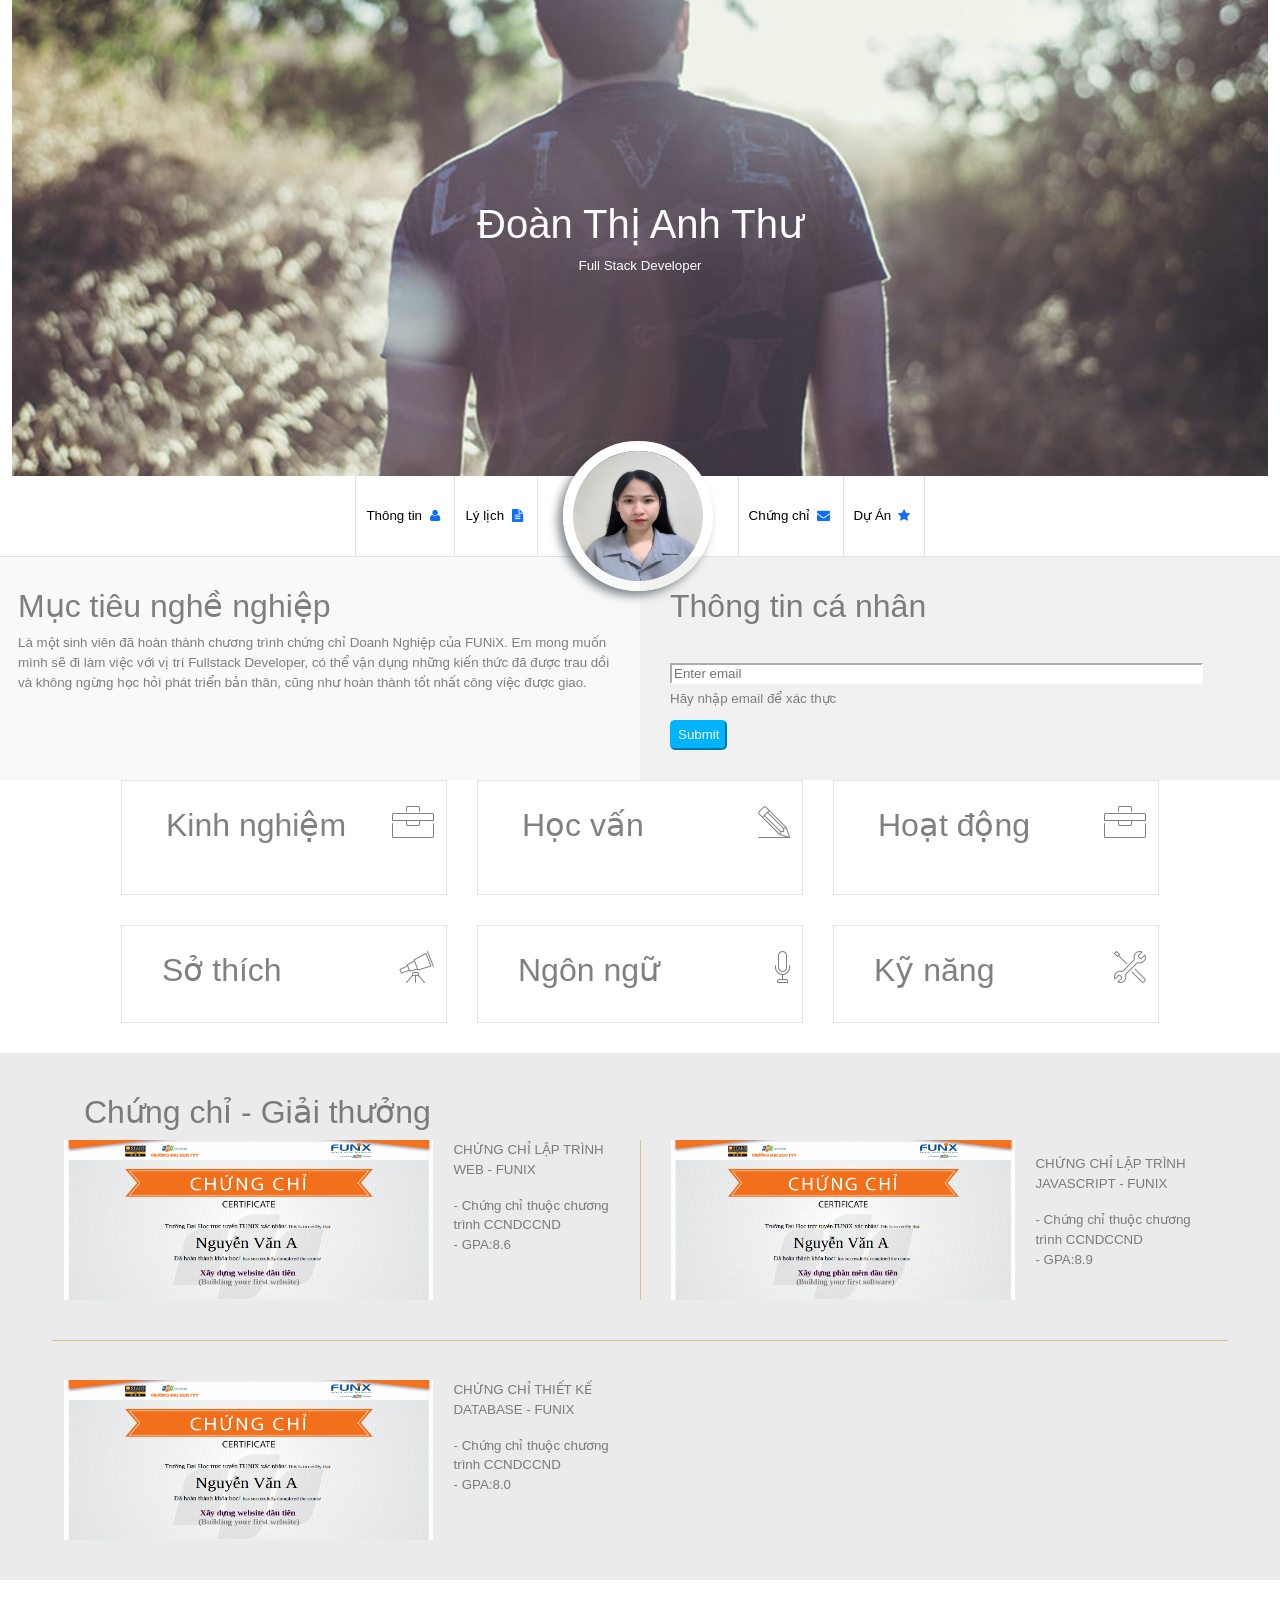
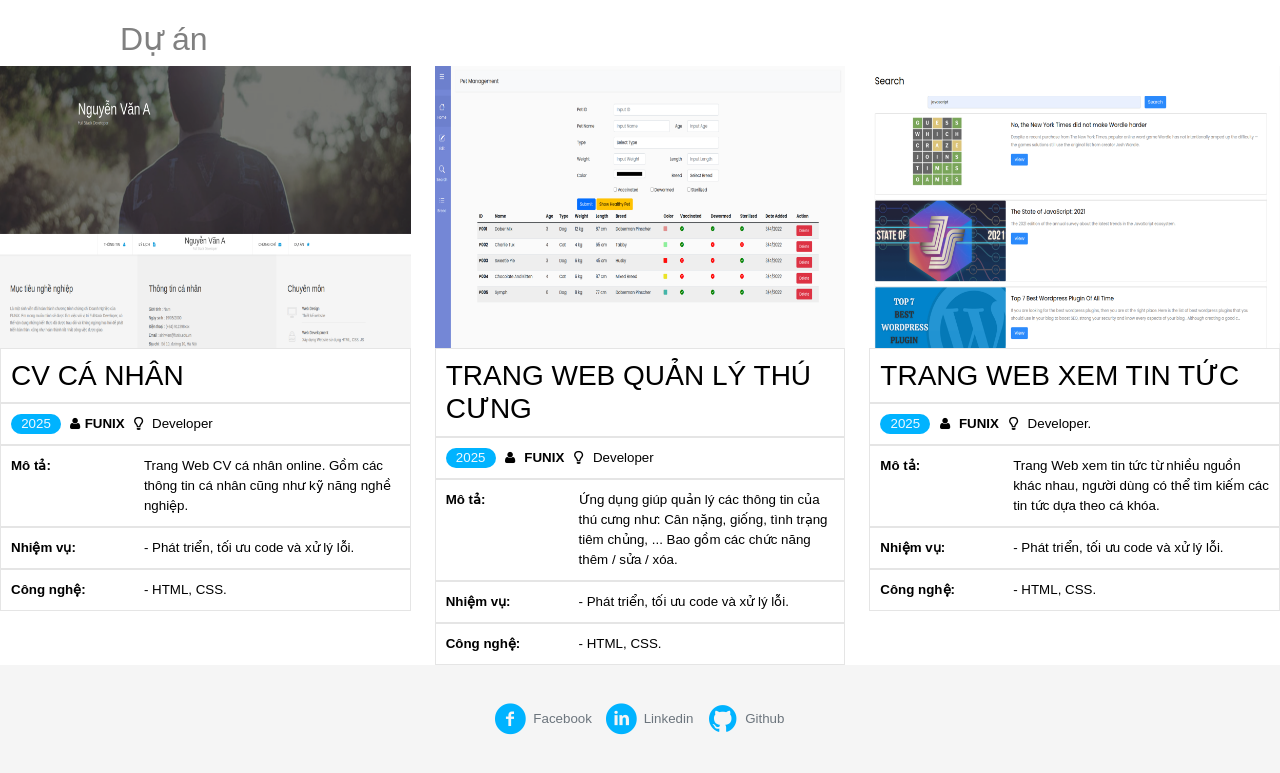
<file: index.html>
<!DOCTYPE html>
<html lang="en">
  <head>
    <meta charset="UTF-8" />
    <meta name="viewport" content="width=device-width, initial-scale=1.0" />
    <link rel="stylesheet" href="./css/font.css" />
    <link rel="stylesheet" href="css/laptop.css" />
    <link rel="stylesheet" href="css/mobile.css" />
    <link rel="stylesheet" href="css/tablet.css" />
    <link
      href="https://cdn.jsdelivr.net/npm/bootstrap@5.3.8/dist/css/bootstrap.min.css"
      rel="stylesheet"
    />
    <title>Document</title>
  </head>
  <body class="my-0 mx-auto">
    <div class="cv-document">
      <!-- ẢNH BANNER  -->
      <section id="banner">
        <div class="container-fluid">
          <div class="banner-text text-center text-white">
            <h1>Đoàn Thị Anh Thư</h1>
            <span>Full Stack Developer</span>
          </div>
        </div>
      </section>
      <!-- THANH NAVBAR  -->
      <section id="nav-bar" class="border-bottom">
        <nav
          class="container d-flex flex-column flex-sm-row justify-content-center align-items-center"
        >
          <a class="text-decoration-none text-black" href="#about"
            >Thông tin <i class="icon-user text-primary"></i
          ></a>
          <a class="text-decoration-none text-black" href="#job-info"
            >Lý lịch <i class="icon-doc-text-inv text-primary"></i
          ></a>
          <div class="name position-relative d-none d-lg-block">
            <div class="avatar">
              <img
                class="rounded-circle"
                src="images/z6923844375682_a0424129557861c85feb7f70efd6e8a0.jpg"
                alt="Avatar"
              />
            </div>
          </div>
          <a class="text-decoration-none text-black" href="#certificate"
            >Chứng chỉ <i class="icon-mail-alt text-primary"></i
          ></a>
          <a class="text-decoration-none text-black" href="#project"
            >Dự Án <i class="icon-star-1 text-primary"></i
          ></a>
        </nav>
      </section>
      <!-- Hộp thông tin cá nhân -->
      <div class="muctieu-inf row">
        <!-- Mục tiêu nghề nghiệp -->
        <div class="section col-12 col-sm-6" id="target">
          <h2 class="section-title">Mục tiêu nghề nghiệp</h2>
          <div class="section-content">
            Là một sinh viên đã hoàn thành chương trình chứng chỉ Doanh Nghiệp
            của FUNiX. Em mong muốn mình sẽ đi làm việc với vị trí Fullstack
            Developer, có thể vận dụng những kiến thức đã được trau dồi và không
            ngừng học hỏi phát triển bản thân, cũng như hoàn thành tốt nhất công
            việc được giao.
          </div>
        </div>
        <div class="section col-12 col-sm-6 hidden" id="info">
          <div class="section-content">
            <div class="box-infors">
              <h2 class="section-title">Thông tin cá nhân</h2>
              <div class="info-content">
                <p>
                  <strong class="inf-before">Ngày sinh :</strong
                  ><span>05/05/1997</span>
                </p>
                <p>
                  <strong class="inf-before">Giới tính :</strong><span>Nữ</span>
                </p>
                <p>
                  <strong class="inf-before">Điện thoại :</strong
                  ><span>(+84)967377141</span>
                </p>
                <p>
                  <strong class="inf-before">Email :</strong
                  ><span class="email">thudtafx61653@funix.edu.vn</span>
                </p>
                <p>
                  <strong class="inf-before">Địa chỉ :</strong
                  ><span>Quảng Trị, Việt Nam</span>
                </p>
                <p>
                  <strong class="inf-before">Website</strong
                  ><span>Không có</span>
                </p>
                <p>
                  <i class="icon-twitter"></i><i class="icon-facebook"></i
                  ><i class="icon-gplus"></i><i class="icon-linkedin"></i>
                </p>
              </div>
            </div>
          </div>
        </div>
        <!-- THÊM Ô NHẬP EMAIL ĐỂ XÁC THỰC  -->
        <div class="section col-12 col-sm-6" id="enteremail">
          <h2 class="section-title">Thông tin cá nhân</h2>
          <div class="info-content">
            <input class="email-input" type="email" placeholder="Enter email" />
            <p class="warning">Hãy nhập email để xác thực</p>
            <button type="button" class="submit" id="email-button">
              Submit
            </button>
            <div class="email-note hidden">abc@funix.edu.vn</div>
          </div>
        </div>
      </div>

      <!-- GRID THÔNG TIN VỀ HỌC VẤN->KỸ NĂNG  -->
      <div class="grid-thongtin row" id="thongtincoban">
        <!-- Kinh nghiệm làm việc -->
        <div
          class="grid1-section inf-item col-12 col-sm-4 col-lg-3"
          id="experience"
        >
          <ul>
            <div class="title">
              <h2 class="section-title thongtinTitle">Kinh nghiệm</h2>
              <h2><i class="ic-toolbox"></i></h2>
            </div>
            <div class="section-content innf-content hidden">
              <div class="section-boxes box">
                <li class="content">
                  <strong> Công ty Luật Đại Trí</strong>
                </li>
                <p class="time timeline">02/2019-06/2019</p>
                <p>
                  <span
                    >- Soạn thảo văn bản: Thực hiện soạn đơn khiếu nại, đơn ly
                    hôn, giấy ủy quyền, … </span
                  ><br />
                  <span
                    >- Thực hiện các thủ tục tố tụng: Nộp đơn, hồ sơ tại cơ quan
                    có thẩm quyền theo sự yêu cầu của giám đốc công ty.</span
                  ><br />
                  <span
                    >- Lưu trữ hồ sơ: Lưu trữ các loại hồ sơ, văn bản liên quan
                    đến các vụ việccó tham gia xử lý.</span
                  ><br />
                </p>
              </div>
              <div class="section-boxes box">
                <li class="content">
                  <strong>Công ty MISA</strong>
                </li>
                <p class="time timeline">07/2019-01/2020</p>
                <p>
                  <span>Nhân viên kinh doanh Hóa đơn điện tử</span><br />
                  <span
                    >- Tìm kiếm, tiếp cân và tìm hiểu nhu cầu của khách hàng
                    thông qua điện thoại, zalo, email, trực tiếp, hội
                    thảo,...<br />
                    - Tư vấn, giới thiệu và cung cấp về sản phẩm Hóa đơn điện tử
                    cho khách hàng.<br />
                    - Thực hiện các thủ tục thanh toán, bàn giao và hướng dẫn ,
                    chăm sóc khách hàng.<br /> </span
                  ><br />
                </p>
              </div>
            </div>
            <!-- NÚT VIEW MORE -->
            <button type="button" class="hidden viewbtn">▼ VIEW MORE</button>
          </ul>
        </div>
        <!-- Học vấn -->
        <div
          class="grid1-section inf-item col-12 col-sm-4 col-lg-3"
          id="education"
        >
          <ul>
            <div class="title">
              <h2 class="section-title thongtinTitle">Học vấn</h2>
              <h2><i class="ic-pencil"></i></h2>
            </div>
            <div class="section-content innf-content hidden">
              <div class="section-boxes box">
                <li class="content">
                  <strong>Cử nhân: Đại học Luật - Đại học Huế</strong>
                </li>
                <p class="time timeline">09/2015-05/2019</p>
                <p>
                  Chuyên ngành: Luật Kinh tế<br />
                  GPA:3.0 / 4
                </p>
              </div>
              <div class="section-boxes box">
                <li class="content">
                  <strong>FUNIX</strong>
                </li>
                <p class="time timeline">07/2025-02/2026</p>
                <p>
                  Tốt nghiệp chứng chỉ Web Full-stack<br />
                  GPA:9/10
                </p>
              </div>
            </div>
            <!-- NÚT VIEW MORE -->
            <button type="button" class="hidden viewbtn">▼ VIEW MORE</button>
          </ul>
        </div>
        <!-- Hoạt động -->
        <div
          class="grid1-section inf-item col-12 col-sm-4 col-lg-3"
          id="activity"
        >
          <ul>
            <div class="title">
              <h2 class="section-title thongtinTitle">Hoạt động</h2>
              <h2><i class="ic-toolbox"></i></h2>
            </div>
            <div class="section-content innf-content hidden">
              <div class="section-boxes">
                <li class="content">
                  <strong>FPT Edu Hackathon 2019</strong><br />
                </li>
                <p class="time notimeline">03/2019-05/2019</p>
                <p>
                  <span>Giải 3 bảng A</span><br />
                  <span>Đề tài: Trang web về phân loại rác thải.</span><br />
                </p>
              </div>
              <div class="section-boxes">
                <li class="content">
                  <strong>Câu lạc bộ Z</strong>
                </li>
                <p class="time notimeline">08/2016-08/2017</p>
                <p><span>Trưởng ban chuyên môn</span><br /></p>
              </div>
            </div>
            <!-- NÚT VIEW MORE -->
            <button type="button" class="hidden viewbtn">▼ VIEW MORE</button>
          </ul>
        </div>
        <!-- Sở thích -->
        <div class="grid1-section inf-item col-12 col-sm-4 col-lg-3" id="hobby">
          <div class="title">
            <h2 class="section-title thongtinTitle">Sở thích</h2>
            <h2><i class="ic-telescope"></i></h2>
          </div>
          <div class="section-content innf-content hidden">
            <div id="icon-boxes">
              <div class="icon-boxes"><i class="ic-megaphone"></i></div>
              <div class="icon-boxes ic"><i class="ic-strategy"></i></div>
              <div class="icon-boxes ic"><i class="ic-hotairballoon"></i></div>
              <div class="icon-boxes"><i class="ic-basket"></i></div>
            </div>
            <div id="icon-content">
              <div>Âm nhạc</div>
              <div>Chơi game</div>
              <div>Du lịch</div>
              <div>Nấu ăn</div>
            </div>
          </div>
          <!-- NÚT VIEW MORE -->
          <button type="button" class="hidden viewbtn">▼ VIEW MORE</button>
        </div>
        <!-- NGÔN NGỮ  -->
        <div class="grid1-section inf-item col-12 col-sm-4 col-lg-3" id="lang">
          <div class="title">
            <h2 class="section-title thongtinTitle">Ngôn ngữ</h2>
            <h2><i class="ic-mic"></i></h2>
          </div>
          <div class="section-content innf-content hidden">
            <p>Tiếng Nhật-JLPT N3</p>
            <p class="thangdiem">
              <span class="tdxanh"></span><span class="tdxanh"></span
              ><span class="tdxam"></span>
            </p>
          </div>
          <!-- NÚT VIEW MORE -->
          <button type="button" class="hidden viewbtn">▼ VIEW MORE</button>
        </div>
        <!-- Kỹ năng -->
        <div class="grid1-section inf-item col-12 col-sm-4 col-lg-3" id="skill">
          <div class="title">
            <h2 class="section-title thongtinTitle">Kỹ năng</h2>
            <h2><i class="ic-tools-2"></i></h2>
          </div>
          <div class="section-content innf-content hidden">
            <div class="section-boxes">
              <p class="time notimeline">
                <strong>HTML/CSS :</strong
                ><span class="content">Fundamental</span>
              </p>
              <p class="thangdiem">
                <span class="tdxanh"></span><span class="tdxam"></span
                ><span class="tdxam"></span>
              </p>
            </div>
            <div class="section-boxes">
              <p class="time notimeline">
                <strong>Javascript :</strong
                ><span class="content">Intermediate</span>
              </p>
              <p class="thangdiem">
                <span class="tdxanh"></span><span class="tdxanh"></span
                ><span class="tdxam"></span>
              </p>
            </div>
            <div class="section-boxes">
              <p class="time notimeline">
                <strong>NodeJS :</strong
                ><span class="content">Intermediate</span>
              </p>
              <p class="thangdiem">
                <span class="tdxanh"></span><span class="tdxam"></span
                ><span class="tdxam"></span>
              </p>
            </div>
            <div class="section-boxes">
              <p class="time notimeline">
                <strong>Bootstrap 5 :</strong
                ><span class="content">Fundamental</span>
              </p>
              <p class="thangdiem">
                <span class="tdxanh"></span><span class="tdxanh"></span
                ><span class="tdxam"></span>
              </p>
            </div>
          </div>
          <!-- NÚT VIEW MORE -->
          <button type="button" class="hidden viewbtn">▼ VIEW MORE</button>
        </div>
      </div>
      <!-- Chứng chỉ - Giải thưởng -->
      <div class="section" id="certificate">
        <h2 class="certificate-title">Chứng chỉ - Giải thưởng</h2>
        <div class="certificate-content row">
          <div
            class="certificate-boxes col-12 col-sm-6 d-flex flex-column flex-lg-row"
          >
            <img
              class="certificate-img"
              src="images/Cert_DBI.png"
              alt="Chứng chỉ lập trình web"
              width="auto"
              height="160"
            />
            <div>
              <p class="content">CHỨNG CHỈ LẬP TRÌNH WEB - FUNIX</p>
              <p>
                - Chứng chỉ thuộc chương trình CCNDCCND<br />
                - GPA:8.6
              </p>
            </div>
          </div>
          <div
            class="certificate-boxes col-12 col-sm-6 d-flex flex-column flex-lg-row justify-content-center align-items-center"
            id="ctf-border"
          >
            <img
              class="certificate-img"
              src="images/Cert_PRF.png"
              alt="Chứng chỉ lập trình javacript"
              width="auto"
              height="160"
            />
            <div>
              <p class="content">CHỨNG CHỈ LẬP TRÌNH JAVASCRIPT - FUNIX</p>
              <p>
                - Chứng chỉ thuộc chương trình CCNDCCND<br />
                - GPA:8.9
              </p>
            </div>
          </div>
          <div
            class="certificate-boxes col-12 col-sm-6 d-flex flex-column flex-lg-row"
          >
            <img
              class="certificate-img"
              src="images/Cert_WEB.png"
              alt="Chứng chỉ thiết kế database"
              width="auto"
              height="160"
            />
            <div>
              <p class="content">CHỨNG CHỈ THIẾT KẾ DATABASE - FUNIX</p>
              <p>
                - Chứng chỉ thuộc chương trình CCNDCCND<br />
                - GPA:8.0
              </p>
            </div>
          </div>
        </div>
      </div>

      <!-- DỰ ÁN -->
      <div class="section" id="project">
        <h2 class="project-title">Dự án</h2>
        <!-- CV CÁ NHÂN  -->
        <div class="project-content row">
          <div class="project-column prj-cl2 col-12 col-sm-4">
            <a
              href="digital1-cv.html"
              target="_blank"
              class="text-decoration-none text-black"
            >
              <img
                src="images/project_1.png"
                alt="Dự án CV cá nhân"
                width="100%"
                height="auto"
              />
              <h3>CV CÁ NHÂN</h3>
              <div class="project-cl1">
                <span class="year">2025</span
                ><span><i class="icon-user"></i><strong>FUNIX</strong></span
                ><span><i class="icon-lamp"></i> Developer</span>
              </div>
              <div class="project-row">
                <p class="prj-flex">
                  <strong>Mô tả:</strong
                  ><span>
                    Trang Web CV cá nhân online. Gồm các thông tin cá nhân cũng
                    như kỹ năng nghề nghiệp.</span
                  >
                </p>
                <p>
                  <strong>Nhiệm vụ:</strong>
                  <span>- Phát triển, tối ưu code và xử lý lỗi.</span>
                </p>
                <p><strong>Công nghệ:</strong> <span>- HTML, CSS.</span></p>
              </div>
            </a>
          </div>

          <!-- TRANG WEB QUẢN LÝ THÚ CƯNG  -->
          <div class="project-column prj-cl1 col-12 col-sm-4">
            <a
              href="digital2-cv.html"
              target="_blank"
              class="text-decoration-none text-black"
            >
              <img
                src="images/project_2.png"
                alt="Trang web quản lý thú cưng"
                width="100%"
                height="auto"
              />
              <h3>TRANG WEB QUẢN LÝ THÚ CƯNG</h3>
              <div class="project-cl1">
                <span class="year">2025</span><i class="icon-user"></i
                ><strong>FUNIX</strong><i class="icon-lamp"></i> Developer
              </div>
              <div class="project-row">
                <p>
                  <strong>Mô tả:</strong>
                  <span
                    >Ứng dụng giúp quản lý các thông tin của thú cưng như: Cân
                    nặng, giống, tình trạng tiêm chủng, ... Bao gồm các chức
                    năng thêm / sửa / xóa.</span
                  >
                </p>
                <p>
                  <strong>Nhiệm vụ:</strong
                  ><span>- Phát triển, tối ưu code và xử lý lỗi.</span>
                </p>
                <p><strong>Công nghệ:</strong><span>- HTML, CSS.</span></p>
              </div>
            </a>
          </div>

          <!-- TRANG WEB TIN TỨC  -->
          <div class="project-column prj-cl2 col-12 col-sm-4">
            <a
              href="digital3-cv.html"
              target="_blank"
              class="text-decoration-none text-black"
            >
              <img
                src="images/project_3.png"
                alt="Trang web tin tức"
                width="100%"
                height="auto"
              />
              <h3>TRANG WEB XEM TIN TỨC</h3>
              <div class="project-cl1">
                <span class="year">2025</span><i class="icon-user"></i
                ><strong>FUNIX</strong><i class="icon-lamp"></i> Developer.
              </div>
              <div class="project-row">
                <p>
                  <strong>Mô tả:</strong
                  ><span>
                    Trang Web xem tin tức từ nhiều nguồn khác nhau, người dùng
                    có thể tìm kiếm các tin tức dựa theo cá khóa.</span
                  >
                </p>
                <p>
                  <strong>Nhiệm vụ:</strong>
                  <span>- Phát triển, tối ưu code và xử lý lỗi.</span>
                </p>
                <p><strong>Công nghệ:</strong> <span>- HTML, CSS.</span></p>
              </div>
            </a>
          </div>
        </div>
      </div>
      <!-- Liên hệ -->
      <footer>
        <div
          class="section contact d-flex flex-column flex-md-row justify-content-center align-items-center"
          id="contact"
        >
          <a
            class="contact-fb text-decoration-none text-secondary d-flex align-items-center"
            href="https://www.facebook.com/ljnk.lee.7"
            target="_blank"
            ><i class="icon-facebook-circled fs-2"></i> Facebook</a
          >
          <a
            href="https://www.linkedin.com/in/th%E1%BB%8B-anh-th%C6%B0-%C4%91o%C3%A0n-a6192a379?lipi=urn%3Ali%3Apage%3Ad_flagship3_profile_view_base_contact_details%3BgtpeA10hQ9OjJTCSaiaM%2Fw%3D%3D"
            target="_blank"
            class="text-decoration-none text-secondary d-flex align-items-center"
            ><i class="icon-linkedin-circled fs-2"></i>Linkedin</a
          >
          <a
            href="https://github.com/thuw55"
            target="_blank"
            class="text-decoration-none text-secondary d-flex align-items-center"
            ><i class="icon-github-circled fs-2"></i>Github</a
          >
        </div>
      </footer>
    </div>
    <script src="https://cdn.jsdelivr.net/npm/bootstrap@5.3.8/dist/js/bootstrap.bundle.min.js"></script>
    <script src="script.js"></script>
  </body>
</html>
</file>
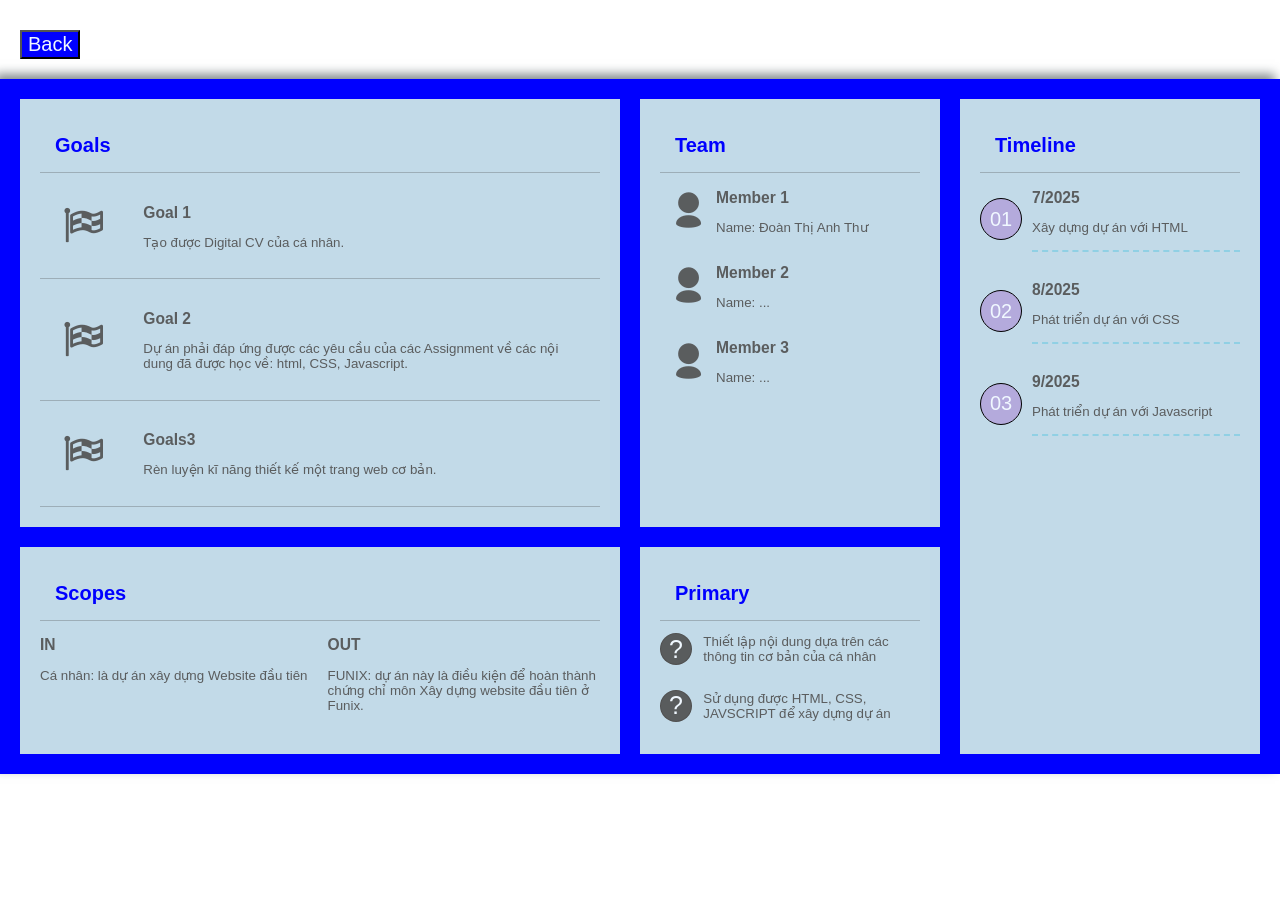
<file: digital1-cv.html>
<!DOCTYPE html>
<html lang="en">
  <head>
    <meta charset="UTF-8" />
    <meta name="viewport" content="width=device-width, initial-scale=1.0" />
    <link rel="stylesheet" href="./css/font.css" />
    <link rel="stylesheet" href="digitals_style.css" />
    <title>Dự án CV cá nhân</title>
  </head>
  <body>
    <button type="button" class="back-btn">
      <a href="index.html">Back</a>
    </button>
    <div class="PrCharter">
      <!-- GOALS  -->
      <div class="grid-item Goals">
        <h2 class="grid-item-title">Goals</h2>
        <div class="goals goal1">
          <div class="g-icon"><i class="icon-flag-checkered"></i></div>
          <h3 class="g-tittle">Goal 1</h3>
          <p class="g-content">Tạo được Digital CV của cá nhân.</p>
        </div>
        <div class="goals goal1">
          <div class="g-icon"><i class="icon-flag-checkered"></i></div>
          <h3 class="g-tittle">Goal 2</h3>
          <p class="g-content">
            Dự án phải đáp ứng được các yêu cầu của các Assignment về các nội
            dung đã được học về: html, CSS, Javascript.
          </p>
        </div>
        <div class="goals goal1">
          <div class="g-icon"><i class="icon-flag-checkered"></i></div>
          <h3 class="g-tittle">Goals3</h3>
          <p class="g-content">
            Rèn luyện kĩ năng thiết kế một trang web cơ bản.
          </p>
        </div>
      </div>

      <!-- SCOPS  -->
      <div class="grid-item scopes">
        <h2 class="grid-item-title">Scopes</h2>
        <div class="scopes-grid">
          <div class="goals scops-item">
            <h3 class="g-tittle">IN</h3>
            <p class="g-content">Cá nhân: là dự án xây dựng Website đầu tiên</p>
          </div>
          <div class="goals scops-item">
            <h3 class="g-tittle">OUT</h3>
            <p class="g-content">
              FUNIX: dự án này là điều kiện để hoàn thành chứng chỉ môn Xây dựng
              website đầu tiên ở Funix.
            </p>
          </div>
        </div>
      </div>

      <!-- TEAM  -->
      <div class="grid-item Team">
        <h2 class="grid-item-title">Team</h2>
        <div class="goals goal1">
          <div class="t-icon icon-user-2"></div>
          <h3 class="g-tittle">Member 1</h3>
          <p class="g-content">Name: Đoàn Thị Anh Thư</p>
        </div>
        <div class="goals goal1">
          <div class="t-icon icon-user-2"></div>
          <h3 class="g-tittle">Member 2</h3>
          <p class="g-content">Name: ...</p>
        </div>
        <div class="goals goal1">
          <div class="t-icon icon-user-2"></div>
          <h3 class="g-tittle">Member 3</h3>
          <p class="g-content">Name: ...</p>
        </div>
      </div>

      <!-- PRIMARY  -->
      <div class="grid-item primary">
        <h2 class="grid-item-title">Primary</h2>

        <div class="goals goal1">
          <div class="p-icon">?</div>
          <p class="g-content">
            Thiết lập nội dung dựa trên các thông tin cơ bản của cá nhân
          </p>
        </div>
        <div class="goals goal1">
          <div class="p-icon">?</div>
          <p class="g-content">
            Sử dụng được HTML, CSS, JAVSCRIPT để xây dựng dự án
          </p>
        </div>
      </div>

      <!-- TIMELINE  -->
      <div class="grid-item timeline">
        <h2 class="grid-item-title">Timeline</h2>
        <div class="goals goal1">
          <div class="tl-icon">01</div>
          <h3 class="g-tittle">7/2025</h3>
          <p class="g-content">Xây dựng dự án với HTML</p>
        </div>
        <div class="goals goal1">
          <div class="tl-icon">02</div>
          <h3 class="g-tittle">8/2025</h3>
          <p class="g-content">Phát triển dự án với CSS</p>
        </div>
        <div class="goals goal1">
          <div class="tl-icon">03</div>
          <h3 class="g-tittle">9/2025</h3>
          <p class="g-content">Phát triển dự án với Javascript</p>
        </div>
      </div>
    </div>
  </body>
</html>
</file>
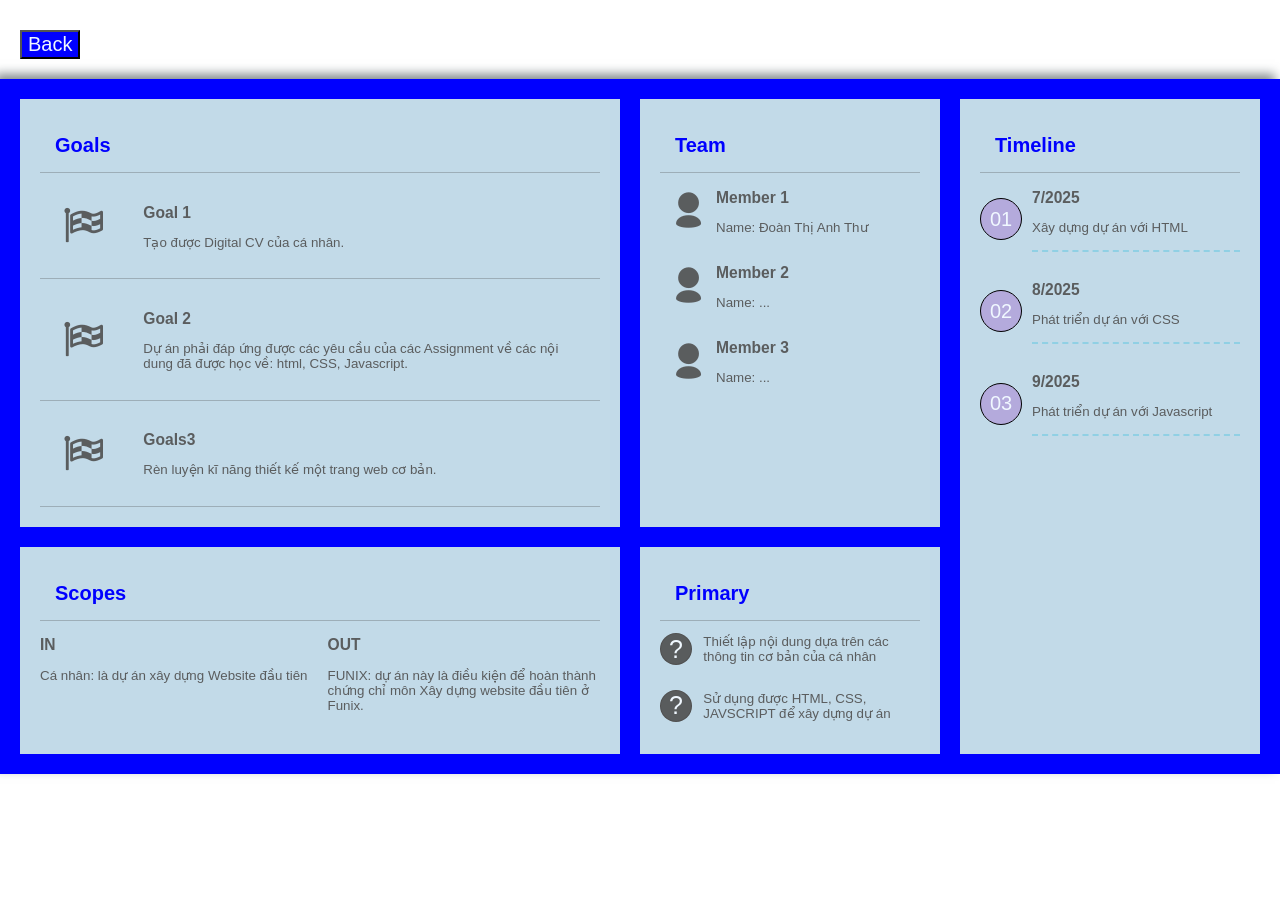
<file: digital2-cv.html>
<!DOCTYPE html>
<html lang="en">
  <head>
    <meta charset="UTF-8" />
    <meta name="viewport" content="width=device-width, initial-scale=1.0" />
    <link rel="stylesheet" href="./css/font.css" />
    <link rel="stylesheet" href="digitals_style.css" />
    <title>Dự án Trang web Quản lý thú cưng</title>
  </head>
  <body>
    <button type="button" class="back-btn">
      <a href="index.html">Back</a>
    </button>
    <div class="PrCharter">
      <!-- GOALS  -->
      <div class="grid-item Goals">
        <h2 class="grid-item-title">Goals</h2>
        <div class="goals goal1">
          <div class="g-icon"><i class="icon-flag-checkered"></i></div>
          <h3 class="g-tittle">Goal 1</h3>
          <p class="g-content">Tạo được Digital CV của cá nhân.</p>
        </div>
        <div class="goals goal1">
          <div class="g-icon"><i class="icon-flag-checkered"></i></div>
          <h3 class="g-tittle">Goal 2</h3>
          <p class="g-content">
            Dự án phải đáp ứng được các yêu cầu của các Assignment về các nội
            dung đã được học về: html, CSS, Javascript.
          </p>
        </div>
        <div class="goals goal1">
          <div class="g-icon"><i class="icon-flag-checkered"></i></div>
          <h3 class="g-tittle">Goals3</h3>
          <p class="g-content">
            Rèn luyện kĩ năng thiết kế một trang web cơ bản.
          </p>
        </div>
      </div>

      <!-- SCOPS  -->
      <div class="grid-item scopes">
        <h2 class="grid-item-title">Scopes</h2>
        <div class="scopes-grid">
          <div class="goals scops-item">
            <h3 class="g-tittle">IN</h3>
            <p class="g-content">Cá nhân: là dự án xây dựng Website đầu tiên</p>
          </div>
          <div class="goals scops-item">
            <h3 class="g-tittle">OUT</h3>
            <p class="g-content">
              FUNIX: dự án này là điều kiện để hoàn thành chứng chỉ môn Xây dựng
              website đầu tiên ở Funix.
            </p>
          </div>
        </div>
      </div>

      <!-- TEAM  -->
      <div class="grid-item Team">
        <h2 class="grid-item-title">Team</h2>
        <div class="goals goal1">
          <div class="t-icon icon-user-2"></div>
          <h3 class="g-tittle">Member 1</h3>
          <p class="g-content">Name: Đoàn Thị Anh Thư</p>
        </div>
        <div class="goals goal1">
          <div class="t-icon icon-user-2"></div>
          <h3 class="g-tittle">Member 2</h3>
          <p class="g-content">Name: ...</p>
        </div>
        <div class="goals goal1">
          <div class="t-icon icon-user-2"></div>
          <h3 class="g-tittle">Member 3</h3>
          <p class="g-content">Name: ...</p>
        </div>
      </div>

      <!-- PRIMARY  -->
      <div class="grid-item primary">
        <h2 class="grid-item-title">Primary</h2>

        <div class="goals goal1">
          <div class="p-icon">?</div>
          <p class="g-content">
            Thiết lập nội dung dựa trên các thông tin cơ bản của cá nhân
          </p>
        </div>
        <div class="goals goal1">
          <div class="p-icon">?</div>
          <p class="g-content">
            Sử dụng được HTML, CSS, JAVSCRIPT để xây dựng dự án
          </p>
        </div>
      </div>

      <!-- TIMELINE  -->
      <div class="grid-item timeline">
        <h2 class="grid-item-title">Timeline</h2>
        <div class="goals goal1">
          <div class="tl-icon">01</div>
          <h3 class="g-tittle">7/2025</h3>
          <p class="g-content">Xây dựng dự án với HTML</p>
        </div>
        <div class="goals goal1">
          <div class="tl-icon">02</div>
          <h3 class="g-tittle">8/2025</h3>
          <p class="g-content">Phát triển dự án với CSS</p>
        </div>
        <div class="goals goal1">
          <div class="tl-icon">03</div>
          <h3 class="g-tittle">9/2025</h3>
          <p class="g-content">Phát triển dự án với Javascript</p>
        </div>
      </div>
    </div>
  </body>
</html>
</file>
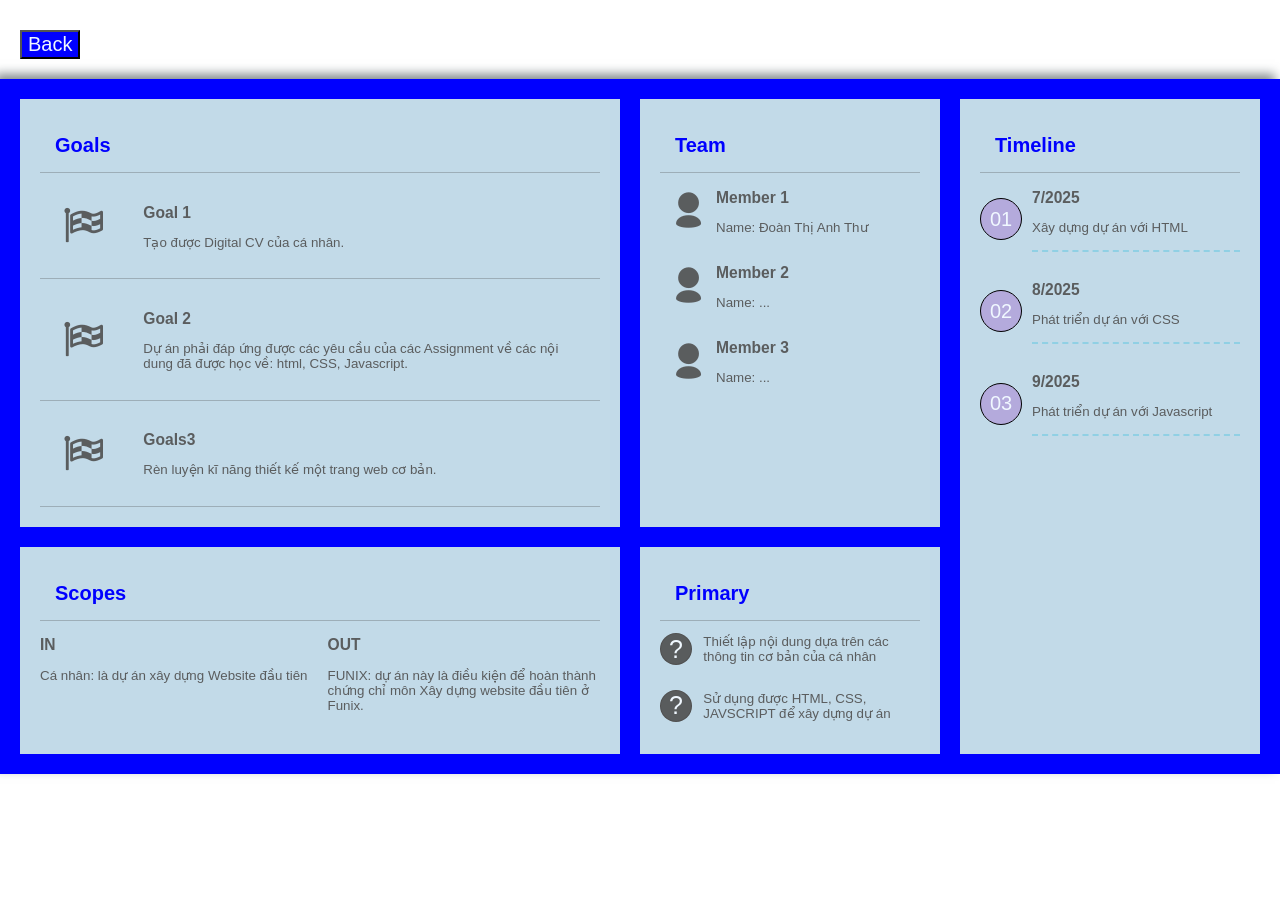
<file: digital3-cv.html>
<!DOCTYPE html>
<html lang="en">
  <head>
    <meta charset="UTF-8" />
    <meta name="viewport" content="width=device-width, initial-scale=1.0" />
    <link rel="stylesheet" href="./css/font.css" />
    <link rel="stylesheet" href="digitals_style.css" />
    <title>Dự án Trang web tin tức</title>
  </head>
  <body>
    <button type="button" class="back-btn">
      <a href="index.html">Back</a>
    </button>
    <div class="PrCharter">
      <!-- GOALS  -->
      <div class="grid-item Goals">
        <h2 class="grid-item-title">Goals</h2>
        <div class="goals goal1">
          <div class="g-icon"><i class="icon-flag-checkered"></i></div>
          <h3 class="g-tittle">Goal 1</h3>
          <p class="g-content">Tạo được Digital CV của cá nhân.</p>
        </div>
        <div class="goals goal1">
          <div class="g-icon"><i class="icon-flag-checkered"></i></div>
          <h3 class="g-tittle">Goal 2</h3>
          <p class="g-content">
            Dự án phải đáp ứng được các yêu cầu của các Assignment về các nội
            dung đã được học về: html, CSS, Javascript.
          </p>
        </div>
        <div class="goals goal1">
          <div class="g-icon"><i class="icon-flag-checkered"></i></div>
          <h3 class="g-tittle">Goals3</h3>
          <p class="g-content">
            Rèn luyện kĩ năng thiết kế một trang web cơ bản.
          </p>
        </div>
      </div>

      <!-- SCOPS  -->
      <div class="grid-item scopes">
        <h2 class="grid-item-title">Scopes</h2>
        <div class="scopes-grid">
          <div class="goals scops-item">
            <h3 class="g-tittle">IN</h3>
            <p class="g-content">Cá nhân: là dự án xây dựng Website đầu tiên</p>
          </div>
          <div class="goals scops-item">
            <h3 class="g-tittle">OUT</h3>
            <p class="g-content">
              FUNIX: dự án này là điều kiện để hoàn thành chứng chỉ môn Xây dựng
              website đầu tiên ở Funix.
            </p>
          </div>
        </div>
      </div>

      <!-- TEAM  -->
      <div class="grid-item Team">
        <h2 class="grid-item-title">Team</h2>
        <div class="goals goal1">
          <div class="t-icon icon-user-2"></div>
          <h3 class="g-tittle">Member 1</h3>
          <p class="g-content">Name: Đoàn Thị Anh Thư</p>
        </div>
        <div class="goals goal1">
          <div class="t-icon icon-user-2"></div>
          <h3 class="g-tittle">Member 2</h3>
          <p class="g-content">Name: ...</p>
        </div>
        <div class="goals goal1">
          <div class="t-icon icon-user-2"></div>
          <h3 class="g-tittle">Member 3</h3>
          <p class="g-content">Name: ...</p>
        </div>
      </div>

      <!-- PRIMARY  -->
      <div class="grid-item primary">
        <h2 class="grid-item-title">Primary</h2>

        <div class="goals goal1">
          <div class="p-icon">?</div>
          <p class="g-content">
            Thiết lập nội dung dựa trên các thông tin cơ bản của cá nhân
          </p>
        </div>
        <div class="goals goal1">
          <div class="p-icon">?</div>
          <p class="g-content">
            Sử dụng được HTML, CSS, JAVSCRIPT để xây dựng dự án
          </p>
        </div>
      </div>

      <!-- TIMELINE  -->
      <div class="grid-item timeline">
        <h2 class="grid-item-title">Timeline</h2>
        <div class="goals goal1">
          <div class="tl-icon">01</div>
          <h3 class="g-tittle">7/2025</h3>
          <p class="g-content">Xây dựng dự án với HTML</p>
        </div>
        <div class="goals goal1">
          <div class="tl-icon">02</div>
          <h3 class="g-tittle">8/2025</h3>
          <p class="g-content">Phát triển dự án với CSS</p>
        </div>
        <div class="goals goal1">
          <div class="tl-icon">03</div>
          <h3 class="g-tittle">9/2025</h3>
          <p class="g-content">Phát triển dự án với Javascript</p>
        </div>
      </div>
    </div>
  </body>
</html>
</file>
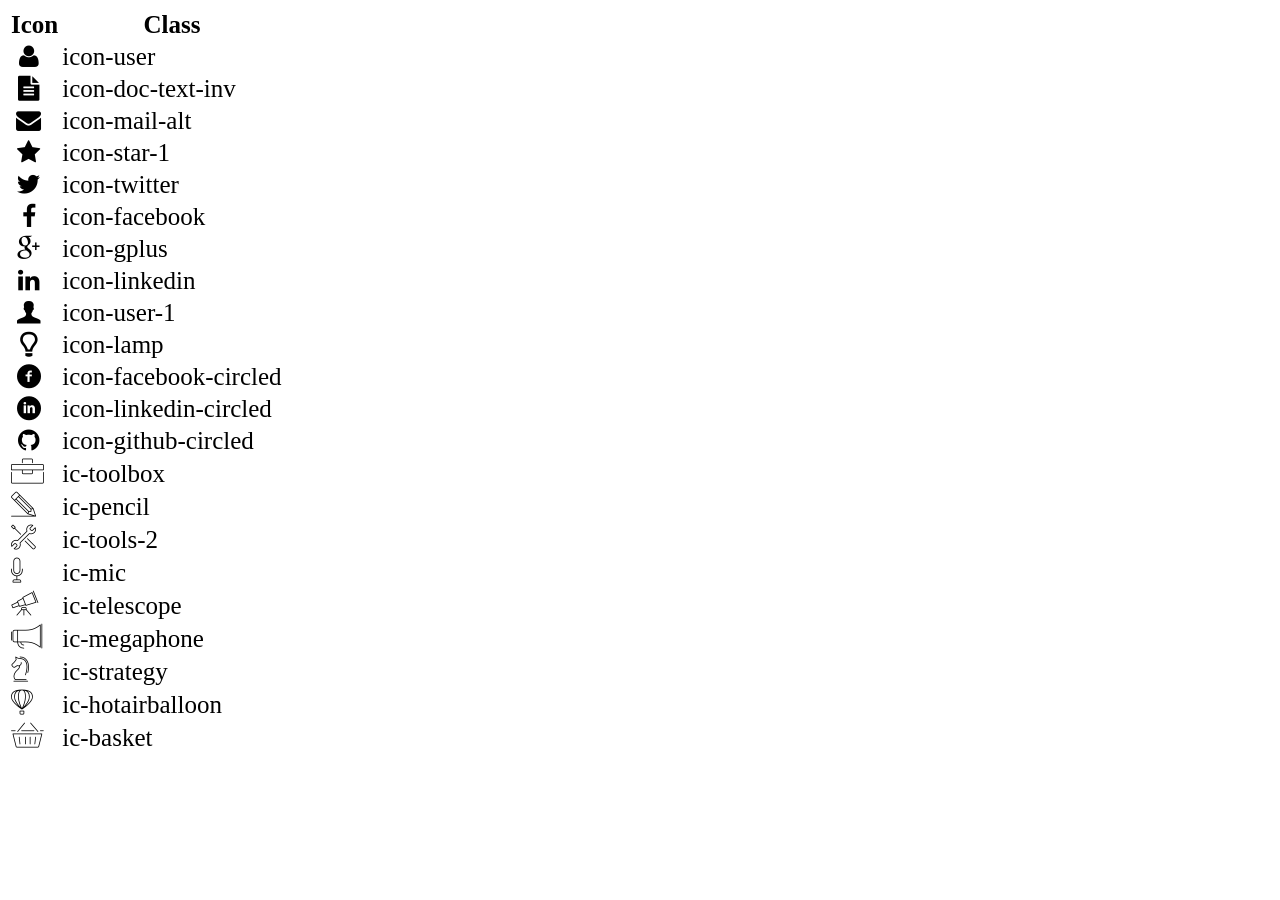
<file: icon-list.html>
<!DOCTYPE html>
<html lang="en">

<head>
    <meta charset="UTF-8">
    <meta http-equiv="X-UA-Compatible" content="IE=edge">
    <meta name="viewport" content="width=device-width, initial-scale=1.0">
    <link rel="stylesheet" href="css/font.css">
    <title>Icon List</title>
</head>

<body>
    <table style="font-size: 25px;">
        <thead>
            <tr>
                <th>Icon</th>
                <th>Class</th>
            </tr>
        </thead>
        <tbody>
            <tr>
                <td><i class="icon-user"></i></td>
                <td>icon-user</td>
            </tr>
            <tr>
                <td><i class="icon-doc-text-inv"></i></td>
                <td>icon-doc-text-inv</td>
            </tr>
            <tr>
                <td><i class="icon-mail-alt"></i></td>
                <td>icon-mail-alt</td>
            </tr>
            <tr>
                <td><i class="icon-star-1"></i></td>
                <td>icon-star-1</td>
            </tr>
            <tr>
                <td><i class="icon-twitter"></i></td>
                <td>icon-twitter</td>
            </tr>
            <tr>
                <td><i class="icon-facebook"></i></td>
                <td>icon-facebook</td>
            </tr>
            <tr>
                <td><i class="icon-gplus"></i></td>
                <td>icon-gplus</td>
            </tr>
            <tr>
                <td><i class="icon-linkedin"></i></td>
                <td>icon-linkedin</td>
            </tr>
            <tr>
                <td><i class="icon-user-1"></i></td>
                <td>icon-user-1</td>
            </tr>
            <tr>
                <td><i class="icon-lamp"></i></td>
                <td>icon-lamp</td>
            </tr>
            <tr>
                <td><i class="icon-facebook-circled"></i></td>
                <td>icon-facebook-circled</td>
            </tr>
            <tr>
                <td><i class="icon-linkedin-circled"></i></td>
                <td>icon-linkedin-circled</td>
            </tr>
            <tr>
                <td><i class="icon-github-circled"></i></td>
                <td>icon-github-circled</td>
            </tr>
            <tr>
                <td><i class="ic-toolbox"></i></td>
                <td>ic-toolbox</td>
            </tr>
            <tr>
                <td><i class="ic-pencil"></i></td>
                <td>ic-pencil</td>
            </tr>
            <tr>
                <td><i class="ic-tools-2"></i></td>
                <td>ic-tools-2</td>
            </tr>

            <tr>
                <td><i class="ic-mic"></i></td>
                <td>ic-mic</td>
            </tr>
            <tr>
                <td><i class="ic-telescope"></i></td>
                <td>ic-telescope</td>
            </tr>
            <tr>
                <td><i class="ic-megaphone"></i></td>
                <td>ic-megaphone</td>
            </tr>
            <tr>
                <td><i class="ic-strategy"></i></td>
                <td>ic-strategy</td>
            </tr>
            <tr>
                <td><i class="ic-hotairballoon"></i></td>
                <td>ic-hotairballoon</td>
            </tr>
            <tr>
                <td><i class="ic-basket"></i></td>
                <td>ic-basket</td>
            </tr>
        </tbody>
    </table>
</body>

</html>
</file>
<file: css/font.css>
@font-face {
	font-family: 'open_sanslight';
	src: url('../fonts/OpenSans-Light-webfont.eot');
	src: url('../fonts/OpenSans-Light-webfont.eot#iefix') format('embedded-opentype'),
		url('../fonts/OpenSans-Light-webfont.woff') format('woff'),
		url('../fonts/OpenSans-Light-webfont.ttf') format('truetype'),
		url('../fonts/OpenSans-Light-webfont.svg#open_sanslight') format('svg');
	font-weight: normal;
	font-style: normal;

}

@font-face {
	font-family: 'open_sansitalic';
	src: url('../fonts/OpenSans-Italic-webfont.eot');
	src: url('../fonts/OpenSans-Italic-webfont.eot#iefix') format('embedded-opentype'),
		url('../fonts/OpenSans-Italic-webfont.woff') format('woff'),
		url('../fonts/OpenSans-Italic-webfont.ttf') format('truetype'),
		url('../fonts/OpenSans-Italic-webfont.svg#open_sansitalic') format('svg');
	font-weight: normal;
	font-style: normal;

}

@font-face {
	font-family: 'open_sanssemibold';
	src: url('../fonts/OpenSans-Semibold-webfont.eot');
	src: url('../fonts/OpenSans-Semibold-webfont.eot#iefix') format('embedded-opentype'),
		url('../fonts/OpenSans-Semibold-webfont.woff') format('woff'),
		url('../fonts/OpenSans-Semibold-webfont.ttf') format('truetype'),
		url('../fonts/OpenSans-Semibold-webfont.svg#open_sanssemibold') format('svg');
	font-weight: normal;
	font-style: normal;

}


@font-face {
	font-family: 'open_sanslight_italic';
	src: url('../fonts/OpenSans-LightItalic-webfont.eot');
	src: url('../fonts/OpenSans-LightItalic-webfont.eot#iefix') format('embedded-opentype'),
		url('../fonts/OpenSans-LightItalic-webfont.woff') format('woff'),
		url('../fonts/OpenSans-LightItalic-webfont.ttf') format('truetype'),
		url('../fonts/OpenSans-LightItalic-webfont.svg#open_sanslight_italic') format('svg');
	font-weight: normal;
	font-style: normal;

}

@font-face {
	font-family: 'open_sansregular';
	src: url('../fonts/OpenSans-Regular-webfont.eot');
	src: url('../fonts/OpenSans-Regular-webfont.eot#iefix') format('embedded-opentype'),
		url('../fonts/OpenSans-Regular-webfont.woff') format('woff'),
		url('../fonts/OpenSans-Regular-webfont.ttf') format('truetype'),
		url('../fonts/OpenSans-Regular-webfont.svg#open_sansregular') format('svg');
	font-weight: normal;
	font-style: normal;

}


@font-face {
	font-family: 'fontello';
	src: url('../fonts/fontello.eot');
	src: url('../fonts/fontello.eot#iefix') format('embedded-opentype'),
		url('../fonts/fontello.woff') format('woff'),
		url('../fonts/fontello.ttf') format('truetype'),
		url('../fonts/fontello.svg#fontello') format('svg');
	font-weight: normal;
	font-style: normal;
}

[class^="icon-"]:before,
[class*=" icon-"]:before {
	font-family: "fontello";
	font-style: normal;
	font-weight: normal;
	speak: none;

	display: inline-block;
	text-decoration: inherit;
	width: 1em;
	margin-right: .2em;
	text-align: center;
	/* opacity: .8; */

	/* For safety - reset parent styles, that can break glyph codes*/
	font-variant: normal;
	text-transform: none;

	/* fix buttons height, for twitter bootstrap */
	line-height: 1em;

	/* Animation center compensation - margins should be symmetric */
	/* remove if not needed */
	margin-left: .2em;

	/* you can be more comfortable with increased icons size */
	/* font-size: 120%; */

	/* Font smoothing. That was taken from TWBS */
	-webkit-font-smoothing: antialiased;
	-moz-osx-font-smoothing: grayscale;

	/* Uncomment for 3D effect */
	/* text-shadow: 1px 1px 1px rgba(127, 127, 127, 0.3); */
}

.icon-emo-happy:before {
	content: '\e800';
}

/* '' */
.icon-emo-wink:before {
	content: '\e801';
}

/* '' */
.icon-emo-wink2:before {
	content: '\e802';
}

/* '' */
.icon-emo-unhappy:before {
	content: '\e803';
}

/* '' */
.icon-emo-sleep:before {
	content: '\e804';
}

/* '' */
.icon-emo-thumbsup:before {
	content: '\e805';
}

/* '' */
.icon-emo-devil:before {
	content: '\e806';
}

/* '' */
.icon-emo-surprised:before {
	content: '\e807';
}

/* '' */
.icon-emo-tongue:before {
	content: '\e808';
}

/* '' */
.icon-emo-coffee:before {
	content: '\e809';
}

/* '' */
.icon-emo-sunglasses:before {
	content: '\e80a';
}

/* '' */
.icon-emo-displeased:before {
	content: '\e80b';
}

/* '' */
.icon-emo-beer:before {
	content: '\e80c';
}

/* '' */
.icon-emo-grin:before {
	content: '\e80d';
}

/* '' */
.icon-emo-angry:before {
	content: '\e80e';
}

/* '' */
.icon-emo-saint:before {
	content: '\e80f';
}

/* '' */
.icon-emo-cry:before {
	content: '\e810';
}

/* '' */
.icon-emo-shoot:before {
	content: '\e811';
}

/* '' */
.icon-emo-squint:before {
	content: '\e812';
}

/* '' */
.icon-emo-laugh:before {
	content: '\e813';
}

/* '' */
.icon-spin1:before {
	content: '\e814';
}

/* '' */
.icon-spin2:before {
	content: '\e815';
}

/* '' */
.icon-spin3:before {
	content: '\e816';
}

/* '' */
.icon-spin4:before {
	content: '\e817';
}

/* '' */
.icon-spin5:before {
	content: '\e818';
}

/* '' */
.icon-spin6:before {
	content: '\e819';
}

/* '' */
.icon-firefox:before {
	content: '\e81a';
}

/* '' */
.icon-chrome:before {
	content: '\e81b';
}

/* '' */
.icon-opera:before {
	content: '\e81c';
}

/* '' */
.icon-ie:before {
	content: '\e81d';
}

/* '' */
.icon-crown:before {
	content: '\e81e';
}

/* '' */
.icon-crown-plus:before {
	content: '\e81f';
}

/* '' */
.icon-crown-minus:before {
	content: '\e820';
}

/* '' */
.icon-marquee:before {
	content: '\e821';
}

/* '' */
.icon-glass:before {
	content: '\e822';
}

/* '' */
.icon-music:before {
	content: '\e823';
}

/* '' */
.icon-search:before {
	content: '\e824';
}

/* '' */
.icon-mail:before {
	content: '\e825';
}

/* '' */
.icon-mail-alt:before {
	content: '\e826';
}

/* '' */
.icon-mail-squared:before {
	content: '\e827';
}

/* '' */
.icon-heart:before {
	content: '\e828';
}

/* '' */
.icon-heart-empty:before {
	content: '\e829';
}

/* '' */
.icon-star-1:before {
	content: '\e82a';
}

/* '' */
.icon-star-empty-1:before {
	content: '\e82b';
}

/* '' */
.icon-star-half:before {
	content: '\e82c';
}

/* '' */
.icon-star-half-alt:before {
	content: '\e82d';
}

/* '' */
.icon-user:before {
	content: '\e82e';
}

/* '' */
.icon-user-plus:before {
	content: '\e82f';
}

/* '' */
.icon-user-times:before {
	content: '\e830';
}

/* '' */
.icon-users:before {
	content: '\e831';
}

/* '' */
.icon-male:before {
	content: '\e832';
}

/* '' */
.icon-female:before {
	content: '\e833';
}

/* '' */
.icon-child:before {
	content: '\e834';
}

/* '' */
.icon-user-secret:before {
	content: '\e835';
}

/* '' */
.icon-video:before {
	content: '\e836';
}

/* '' */
.icon-videocam:before {
	content: '\e837';
}

/* '' */
.icon-picture:before {
	content: '\e838';
}

/* '' */
.icon-camera:before {
	content: '\e839';
}

/* '' */
.icon-camera-alt:before {
	content: '\e83a';
}

/* '' */
.icon-th-large:before {
	content: '\e83b';
}

/* '' */
.icon-th:before {
	content: '\e83c';
}

/* '' */
.icon-th-list:before {
	content: '\e83d';
}

/* '' */
.icon-ok:before {
	content: '\e83e';
}

/* '' */
.icon-ok-circled:before {
	content: '\e83f';
}

/* '' */
.icon-ok-circled2:before {
	content: '\e840';
}

/* '' */
.icon-ok-squared:before {
	content: '\e841';
}

/* '' */
.icon-cancel:before {
	content: '\e842';
}

/* '' */
.icon-cancel-circled:before {
	content: '\e843';
}

/* '' */
.icon-cancel-circled2:before {
	content: '\e844';
}

/* '' */
.icon-plus:before {
	content: '\e845';
}

/* '' */
.icon-plus-circled:before {
	content: '\e846';
}

/* '' */
.icon-plus-squared:before {
	content: '\e847';
}

/* '' */
.icon-plus-squared-alt:before {
	content: '\e848';
}

/* '' */
.icon-minus:before {
	content: '\e849';
}

/* '' */
.icon-minus-circled:before {
	content: '\e84a';
}

/* '' */
.icon-minus-squared:before {
	content: '\e84b';
}

/* '' */
.icon-minus-squared-alt:before {
	content: '\e84c';
}

/* '' */
.icon-help:before {
	content: '\e84d';
}

/* '' */
.icon-help-circled:before {
	content: '\e84e';
}

/* '' */
.icon-info-circled:before {
	content: '\e84f';
}

/* '' */
.icon-info:before {
	content: '\e850';
}

/* '' */
.icon-home:before {
	content: '\e851';
}

/* '' */
.icon-link:before {
	content: '\e852';
}

/* '' */
.icon-unlink:before {
	content: '\e853';
}

/* '' */
.icon-link-ext:before {
	content: '\e854';
}

/* '' */
.icon-link-ext-alt:before {
	content: '\e855';
}

/* '' */
.icon-attach:before {
	content: '\e856';
}

/* '' */
.icon-lock:before {
	content: '\e857';
}

/* '' */
.icon-lock-open:before {
	content: '\e858';
}

/* '' */
.icon-lock-open-alt:before {
	content: '\e859';
}

/* '' */
.icon-pin:before {
	content: '\e85a';
}

/* '' */
.icon-eye:before {
	content: '\e85b';
}

/* '' */
.icon-eye-off:before {
	content: '\e85c';
}

/* '' */
.icon-tag-1:before {
	content: '\e85d';
}

/* '' */
.icon-tags:before {
	content: '\e85e';
}

/* '' */
.icon-bookmark:before {
	content: '\e85f';
}

/* '' */
.icon-bookmark-empty:before {
	content: '\e860';
}

/* '' */
.icon-flag:before {
	content: '\e861';
}

/* '' */
.icon-flag-empty:before {
	content: '\e862';
}

/* '' */
.icon-flag-checkered:before {
	content: '\e863';
}

/* '' */
.icon-thumbs-up:before {
	content: '\e864';
}

/* '' */
.icon-thumbs-down:before {
	content: '\e865';
}

/* '' */
.icon-thumbs-up-alt:before {
	content: '\e866';
}

/* '' */
.icon-thumbs-down-alt:before {
	content: '\e867';
}

/* '' */
.icon-download:before {
	content: '\e868';
}

/* '' */
.icon-upload:before {
	content: '\e869';
}

/* '' */
.icon-download-cloud:before {
	content: '\e86a';
}

/* '' */
.icon-upload-cloud:before {
	content: '\e86b';
}

/* '' */
.icon-reply:before {
	content: '\e86c';
}

/* '' */
.icon-reply-all:before {
	content: '\e86d';
}

/* '' */
.icon-forward:before {
	content: '\e86e';
}

/* '' */
.icon-quote-left:before {
	content: '\e86f';
}

/* '' */
.icon-quote-right:before {
	content: '\e870';
}

/* '' */
.icon-code:before {
	content: '\e871';
}

/* '' */
.icon-export:before {
	content: '\e872';
}

/* '' */
.icon-export-alt:before {
	content: '\e873';
}

/* '' */
.icon-share:before {
	content: '\e874';
}

/* '' */
.icon-share-squared:before {
	content: '\e875';
}

/* '' */
.icon-pencil:before {
	content: '\e876';
}

/* '' */
.icon-pencil-squared:before {
	content: '\e877';
}

/* '' */
.icon-edit:before {
	content: '\e878';
}

/* '' */
.icon-print:before {
	content: '\e879';
}

/* '' */
.icon-retweet:before {
	content: '\e87a';
}

/* '' */
.icon-keyboard:before {
	content: '\e87b';
}

/* '' */
.icon-gamepad:before {
	content: '\e87c';
}

/* '' */
.icon-comment:before {
	content: '\e87d';
}

/* '' */
.icon-chat:before {
	content: '\e87e';
}

/* '' */
.icon-comment-empty:before {
	content: '\e87f';
}

/* '' */
.icon-chat-empty:before {
	content: '\e880';
}

/* '' */
.icon-bell:before {
	content: '\e881';
}

/* '' */
.icon-bell-alt:before {
	content: '\e882';
}

/* '' */
.icon-bell-off:before {
	content: '\e883';
}

/* '' */
.icon-bell-off-empty:before {
	content: '\e884';
}

/* '' */
.icon-attention-alt:before {
	content: '\e885';
}

/* '' */
.icon-attention:before {
	content: '\e886';
}

/* '' */
.icon-attention-circled:before {
	content: '\e887';
}

/* '' */
.icon-location:before {
	content: '\e888';
}

/* '' */
.icon-direction:before {
	content: '\e889';
}

/* '' */
.icon-compass:before {
	content: '\e88a';
}

/* '' */
.icon-trash:before {
	content: '\e88b';
}

/* '' */
.icon-trash-empty:before {
	content: '\e88c';
}

/* '' */
.icon-doc:before {
	content: '\e88d';
}

/* '' */
.icon-docs:before {
	content: '\e88e';
}

/* '' */
.icon-doc-text:before {
	content: '\e88f';
}

/* '' */
.icon-doc-inv:before {
	content: '\e890';
}

/* '' */
.icon-doc-text-inv:before {
	content: '\e891';
}

/* '' */
.icon-file-pdf:before {
	content: '\e892';
}

/* '' */
.icon-file-word:before {
	content: '\e893';
}

/* '' */
.icon-file-excel:before {
	content: '\e894';
}

/* '' */
.icon-file-powerpoint:before {
	content: '\e895';
}

/* '' */
.icon-file-image:before {
	content: '\e896';
}

/* '' */
.icon-file-archive:before {
	content: '\e897';
}

/* '' */
.icon-file-audio:before {
	content: '\e898';
}

/* '' */
.icon-file-video:before {
	content: '\e899';
}

/* '' */
.icon-file-code:before {
	content: '\e89a';
}

/* '' */
.icon-folder:before {
	content: '\e89b';
}

/* '' */
.icon-folder-open:before {
	content: '\e89c';
}

/* '' */
.icon-folder-empty:before {
	content: '\e89d';
}

/* '' */
.icon-folder-open-empty:before {
	content: '\e89e';
}

/* '' */
.icon-box:before {
	content: '\e89f';
}

/* '' */
.icon-rss:before {
	content: '\e8a0';
}

/* '' */
.icon-rss-squared:before {
	content: '\e8a1';
}

/* '' */
.icon-phone:before {
	content: '\e8a2';
}

/* '' */
.icon-phone-squared:before {
	content: '\e8a3';
}

/* '' */
.icon-fax:before {
	content: '\e8a4';
}

/* '' */
.icon-menu:before {
	content: '\e8a5';
}

/* '' */
.icon-cog:before {
	content: '\e8a6';
}

/* '' */
.icon-cog-alt:before {
	content: '\e8a7';
}

/* '' */
.icon-wrench:before {
	content: '\e8a8';
}

/* '' */
.icon-sliders:before {
	content: '\e8a9';
}

/* '' */
.icon-basket:before {
	content: '\e8aa';
}

/* '' */
.icon-cart-plus:before {
	content: '\e8ab';
}

/* '' */
.icon-cart-arrow-down:before {
	content: '\e8ac';
}

/* '' */
.icon-calendar:before {
	content: '\e8ad';
}

/* '' */
.icon-calendar-empty:before {
	content: '\e8ae';
}

/* '' */
.icon-login:before {
	content: '\e8af';
}

/* '' */
.icon-logout:before {
	content: '\e8b0';
}

/* '' */
.icon-mic:before {
	content: '\e8b1';
}

/* '' */
.icon-mute:before {
	content: '\e8b2';
}

/* '' */
.icon-volume-off:before {
	content: '\e8b3';
}

/* '' */
.icon-volume-down:before {
	content: '\e8b4';
}

/* '' */
.icon-volume-up:before {
	content: '\e8b5';
}

/* '' */
.icon-headphones:before {
	content: '\e8b6';
}

/* '' */
.icon-clock:before {
	content: '\e8b7';
}

/* '' */
.icon-lightbulb:before {
	content: '\e8b8';
}

/* '' */
.icon-block:before {
	content: '\e8b9';
}

/* '' */
.icon-resize-full:before {
	content: '\e8ba';
}

/* '' */
.icon-resize-full-alt:before {
	content: '\e8bb';
}

/* '' */
.icon-resize-small:before {
	content: '\e8bc';
}

/* '' */
.icon-resize-vertical:before {
	content: '\e8bd';
}

/* '' */
.icon-resize-horizontal:before {
	content: '\e8be';
}

/* '' */
.icon-move:before {
	content: '\e8bf';
}

/* '' */
.icon-zoom-in:before {
	content: '\e8c0';
}

/* '' */
.icon-zoom-out:before {
	content: '\e8c1';
}

/* '' */
.icon-down-circled2:before {
	content: '\e8c2';
}

/* '' */
.icon-up-circled2:before {
	content: '\e8c3';
}

/* '' */
.icon-left-circled2:before {
	content: '\e8c4';
}

/* '' */
.icon-right-circled2:before {
	content: '\e8c5';
}

/* '' */
.icon-down-dir:before {
	content: '\e8c6';
}

/* '' */
.icon-up-dir:before {
	content: '\e8c7';
}

/* '' */
.icon-left-dir:before {
	content: '\e8c8';
}

/* '' */
.icon-right-dir:before {
	content: '\e8c9';
}

/* '' */
.icon-down-open:before {
	content: '\e8ca';
}

/* '' */
.icon-left-open:before {
	content: '\e8cb';
}

/* '' */
.icon-right-open:before {
	content: '\e8cc';
}

/* '' */
.icon-up-open:before {
	content: '\e8cd';
}

/* '' */
.icon-angle-left:before {
	content: '\e8ce';
}

/* '' */
.icon-angle-right:before {
	content: '\e8cf';
}

/* '' */
.icon-angle-up:before {
	content: '\e8d0';
}

/* '' */
.icon-angle-down:before {
	content: '\e8d1';
}

/* '' */
.icon-angle-circled-left:before {
	content: '\e8d2';
}

/* '' */
.icon-angle-circled-right:before {
	content: '\e8d3';
}

/* '' */
.icon-angle-circled-up:before {
	content: '\e8d4';
}

/* '' */
.icon-angle-circled-down:before {
	content: '\e8d5';
}

/* '' */
.icon-angle-double-left:before {
	content: '\e8d6';
}

/* '' */
.icon-angle-double-right:before {
	content: '\e8d7';
}

/* '' */
.icon-angle-double-up:before {
	content: '\e8d8';
}

/* '' */
.icon-angle-double-down:before {
	content: '\e8d9';
}

/* '' */
.icon-down:before {
	content: '\e8da';
}

/* '' */
.icon-left:before {
	content: '\e8db';
}

/* '' */
.icon-right:before {
	content: '\e8dc';
}

/* '' */
.icon-up:before {
	content: '\e8dd';
}

/* '' */
.icon-down-big:before {
	content: '\e8de';
}

/* '' */
.icon-left-big:before {
	content: '\e8df';
}

/* '' */
.icon-right-big:before {
	content: '\e8e0';
}

/* '' */
.icon-up-big:before {
	content: '\e8e1';
}

/* '' */
.icon-right-hand:before {
	content: '\e8e2';
}

/* '' */
.icon-left-hand:before {
	content: '\e8e3';
}

/* '' */
.icon-up-hand:before {
	content: '\e8e4';
}

/* '' */
.icon-down-hand:before {
	content: '\e8e5';
}

/* '' */
.icon-left-circled:before {
	content: '\e8e6';
}

/* '' */
.icon-right-circled:before {
	content: '\e8e7';
}

/* '' */
.icon-up-circled:before {
	content: '\e8e8';
}

/* '' */
.icon-down-circled:before {
	content: '\e8e9';
}

/* '' */
.icon-cw:before {
	content: '\e8ea';
}

/* '' */
.icon-ccw:before {
	content: '\e8eb';
}

/* '' */
.icon-arrows-cw:before {
	content: '\e8ec';
}

/* '' */
.icon-level-up:before {
	content: '\e8ed';
}

/* '' */
.icon-level-down:before {
	content: '\e8ee';
}

/* '' */
.icon-shuffle:before {
	content: '\e8ef';
}

/* '' */
.icon-exchange:before {
	content: '\e8f0';
}

/* '' */
.icon-history:before {
	content: '\e8f1';
}

/* '' */
.icon-expand:before {
	content: '\e8f2';
}

/* '' */
.icon-collapse:before {
	content: '\e8f3';
}

/* '' */
.icon-expand-right:before {
	content: '\e8f4';
}

/* '' */
.icon-collapse-left:before {
	content: '\e8f5';
}

/* '' */
.icon-play:before {
	content: '\e8f6';
}

/* '' */
.icon-play-circled:before {
	content: '\e8f7';
}

/* '' */
.icon-play-circled2:before {
	content: '\e8f8';
}

/* '' */
.icon-stop:before {
	content: '\e8f9';
}

/* '' */
.icon-pause:before {
	content: '\e8fa';
}

/* '' */
.icon-to-end:before {
	content: '\e8fb';
}

/* '' */
.icon-to-end-alt:before {
	content: '\e8fc';
}

/* '' */
.icon-to-start:before {
	content: '\e8fd';
}

/* '' */
.icon-to-start-alt:before {
	content: '\e8fe';
}

/* '' */
.icon-fast-fw:before {
	content: '\e8ff';
}

/* '' */
.icon-fast-bw:before {
	content: '\e900';
}

/* '' */
.icon-eject:before {
	content: '\e901';
}

/* '' */
.icon-target:before {
	content: '\e902';
}

/* '' */
.icon-signal:before {
	content: '\e903';
}

/* '' */
.icon-wifi:before {
	content: '\e904';
}

/* '' */
.icon-award:before {
	content: '\e905';
}

/* '' */
.icon-desktop:before {
	content: '\e906';
}

/* '' */
.icon-laptop:before {
	content: '\e907';
}

/* '' */
.icon-tablet:before {
	content: '\e908';
}

/* '' */
.icon-mobile:before {
	content: '\e909';
}

/* '' */
.icon-inbox:before {
	content: '\e90a';
}

/* '' */
.icon-globe:before {
	content: '\e90b';
}

/* '' */
.icon-sun:before {
	content: '\e90c';
}

/* '' */
.icon-cloud:before {
	content: '\e90d';
}

/* '' */
.icon-flash:before {
	content: '\e90e';
}

/* '' */
.icon-moon:before {
	content: '\e90f';
}

/* '' */
.icon-umbrella-1:before {
	content: '\e910';
}

/* '' */
.icon-flight:before {
	content: '\e911';
}

/* '' */
.icon-fighter-jet:before {
	content: '\e912';
}

/* '' */
.icon-paper-plane:before {
	content: '\e913';
}

/* '' */
.icon-paper-plane-empty:before {
	content: '\e914';
}

/* '' */
.icon-space-shuttle:before {
	content: '\e915';
}

/* '' */
.icon-leaf:before {
	content: '\e916';
}

/* '' */
.icon-font:before {
	content: '\e917';
}

/* '' */
.icon-bold:before {
	content: '\e918';
}

/* '' */
.icon-medium:before {
	content: '\e919';
}

/* '' */
.icon-italic:before {
	content: '\e91a';
}

/* '' */
.icon-header:before {
	content: '\e91b';
}

/* '' */
.icon-paragraph:before {
	content: '\e91c';
}

/* '' */
.icon-text-height:before {
	content: '\e91d';
}

/* '' */
.icon-text-width:before {
	content: '\e91e';
}

/* '' */
.icon-align-left:before {
	content: '\e91f';
}

/* '' */
.icon-align-center:before {
	content: '\e920';
}

/* '' */
.icon-align-right:before {
	content: '\e921';
}

/* '' */
.icon-align-justify:before {
	content: '\e922';
}

/* '' */
.icon-list:before {
	content: '\e923';
}

/* '' */
.icon-indent-left:before {
	content: '\e924';
}

/* '' */
.icon-indent-right:before {
	content: '\e925';
}

/* '' */
.icon-list-bullet:before {
	content: '\e926';
}

/* '' */
.icon-list-numbered:before {
	content: '\e927';
}

/* '' */
.icon-strike:before {
	content: '\e928';
}

/* '' */
.icon-underline:before {
	content: '\e929';
}

/* '' */
.icon-superscript:before {
	content: '\e92a';
}

/* '' */
.icon-subscript:before {
	content: '\e92b';
}

/* '' */
.icon-table:before {
	content: '\e92c';
}

/* '' */
.icon-columns:before {
	content: '\e92d';
}

/* '' */
.icon-crop:before {
	content: '\e92e';
}

/* '' */
.icon-scissors:before {
	content: '\e92f';
}

/* '' */
.icon-paste:before {
	content: '\e930';
}

/* '' */
.icon-briefcase:before {
	content: '\e931';
}

/* '' */
.icon-suitcase:before {
	content: '\e932';
}

/* '' */
.icon-ellipsis:before {
	content: '\e933';
}

/* '' */
.icon-ellipsis-vert:before {
	content: '\e934';
}

/* '' */
.icon-off:before {
	content: '\e935';
}

/* '' */
.icon-road:before {
	content: '\e936';
}

/* '' */
.icon-list-alt:before {
	content: '\e937';
}

/* '' */
.icon-qrcode:before {
	content: '\e938';
}

/* '' */
.icon-barcode:before {
	content: '\e939';
}

/* '' */
.icon-book:before {
	content: '\e93a';
}

/* '' */
.icon-ajust:before {
	content: '\e93b';
}

/* '' */
.icon-tint:before {
	content: '\e93c';
}

/* '' */
.icon-toggle-off:before {
	content: '\e93d';
}

/* '' */
.icon-toggle-on:before {
	content: '\e93e';
}

/* '' */
.icon-check:before {
	content: '\e93f';
}

/* '' */
.icon-check-empty:before {
	content: '\e940';
}

/* '' */
.icon-circle:before {
	content: '\e941';
}

/* '' */
.icon-circle-empty:before {
	content: '\e942';
}

/* '' */
.icon-circle-thin:before {
	content: '\e943';
}

/* '' */
.icon-circle-notch:before {
	content: '\e944';
}

/* '' */
.icon-dot-circled:before {
	content: '\e945';
}

/* '' */
.icon-asterisk:before {
	content: '\e946';
}

/* '' */
.icon-gift:before {
	content: '\e947';
}

/* '' */
.icon-fire:before {
	content: '\e948';
}

/* '' */
.icon-magnet:before {
	content: '\e949';
}

/* '' */
.icon-chart-bar:before {
	content: '\e94a';
}

/* '' */
.icon-chart-area:before {
	content: '\e94b';
}

/* '' */
.icon-chart-pie:before {
	content: '\e94c';
}

/* '' */
.icon-chart-line:before {
	content: '\e94d';
}

/* '' */
.icon-ticket:before {
	content: '\e94e';
}

/* '' */
.icon-credit-card:before {
	content: '\e94f';
}

/* '' */
.icon-floppy:before {
	content: '\e950';
}

/* '' */
.icon-megaphone:before {
	content: '\e951';
}

/* '' */
.icon-hdd:before {
	content: '\e952';
}

/* '' */
.icon-key:before {
	content: '\e953';
}

/* '' */
.icon-fork:before {
	content: '\e954';
}

/* '' */
.icon-rocket:before {
	content: '\e955';
}

/* '' */
.icon-bug:before {
	content: '\e956';
}

/* '' */
.icon-certificate:before {
	content: '\e957';
}

/* '' */
.icon-tasks:before {
	content: '\e958';
}

/* '' */
.icon-filter:before {
	content: '\e959';
}

/* '' */
.icon-beaker:before {
	content: '\e95a';
}

/* '' */
.icon-magic:before {
	content: '\e95b';
}

/* '' */
.icon-cab:before {
	content: '\e95c';
}

/* '' */
.icon-taxi:before {
	content: '\e95d';
}

/* '' */
.icon-truck:before {
	content: '\e95e';
}

/* '' */
.icon-bus:before {
	content: '\e95f';
}

/* '' */
.icon-bicycle:before {
	content: '\e960';
}

/* '' */
.icon-motorcycle:before {
	content: '\e961';
}

/* '' */
.icon-train:before {
	content: '\e962';
}

/* '' */
.icon-subway:before {
	content: '\e963';
}

/* '' */
.icon-ship:before {
	content: '\e964';
}

/* '' */
.icon-money:before {
	content: '\e965';
}

/* '' */
.icon-euro:before {
	content: '\e966';
}

/* '' */
.icon-pound:before {
	content: '\e967';
}

/* '' */
.icon-dollar:before {
	content: '\e968';
}

/* '' */
.icon-rupee:before {
	content: '\e969';
}

/* '' */
.icon-yen:before {
	content: '\e96a';
}

/* '' */
.icon-rouble:before {
	content: '\e96b';
}

/* '' */
.icon-shekel:before {
	content: '\e96c';
}

/* '' */
.icon-try:before {
	content: '\e96d';
}

/* '' */
.icon-won:before {
	content: '\e96e';
}

/* '' */
.icon-bitcoin:before {
	content: '\e96f';
}

/* '' */
.icon-viacoin:before {
	content: '\e970';
}

/* '' */
.icon-sort:before {
	content: '\e971';
}

/* '' */
.icon-sort-down:before {
	content: '\e972';
}

/* '' */
.icon-sort-up:before {
	content: '\e973';
}

/* '' */
.icon-sort-alt-up:before {
	content: '\e974';
}

/* '' */
.icon-sort-alt-down:before {
	content: '\e975';
}

/* '' */
.icon-sort-name-up:before {
	content: '\e976';
}

/* '' */
.icon-sort-name-down:before {
	content: '\e977';
}

/* '' */
.icon-sort-number-up:before {
	content: '\e978';
}

/* '' */
.icon-sort-number-down:before {
	content: '\e979';
}

/* '' */
.icon-hammer:before {
	content: '\e97a';
}

/* '' */
.icon-gauge:before {
	content: '\e97b';
}

/* '' */
.icon-sitemap:before {
	content: '\e97c';
}

/* '' */
.icon-spinner:before {
	content: '\e97d';
}

/* '' */
.icon-coffee:before {
	content: '\e97e';
}

/* '' */
.icon-food:before {
	content: '\e97f';
}

/* '' */
.icon-beer:before {
	content: '\e980';
}

/* '' */
.icon-user-md:before {
	content: '\e981';
}

/* '' */
.icon-stethoscope:before {
	content: '\e982';
}

/* '' */
.icon-heartbeat:before {
	content: '\e983';
}

/* '' */
.icon-ambulance:before {
	content: '\e984';
}

/* '' */
.icon-medkit:before {
	content: '\e985';
}

/* '' */
.icon-h-sigh:before {
	content: '\e986';
}

/* '' */
.icon-bed:before {
	content: '\e987';
}

/* '' */
.icon-hospital:before {
	content: '\e988';
}

/* '' */
.icon-building:before {
	content: '\e989';
}

/* '' */
.icon-building-filled:before {
	content: '\e98a';
}

/* '' */
.icon-bank:before {
	content: '\e98b';
}

/* '' */
.icon-smile:before {
	content: '\e98c';
}

/* '' */
.icon-frown:before {
	content: '\e98d';
}

/* '' */
.icon-meh:before {
	content: '\e98e';
}

/* '' */
.icon-anchor:before {
	content: '\e98f';
}

/* '' */
.icon-terminal:before {
	content: '\e990';
}

/* '' */
.icon-eraser:before {
	content: '\e991';
}

/* '' */
.icon-puzzle:before {
	content: '\e992';
}

/* '' */
.icon-shield:before {
	content: '\e993';
}

/* '' */
.icon-extinguisher:before {
	content: '\e994';
}

/* '' */
.icon-bullseye:before {
	content: '\e995';
}

/* '' */
.icon-wheelchair:before {
	content: '\e996';
}

/* '' */
.icon-language:before {
	content: '\e997';
}

/* '' */
.icon-graduation-cap:before {
	content: '\e998';
}

/* '' */
.icon-paw:before {
	content: '\e999';
}

/* '' */
.icon-spoon:before {
	content: '\e99a';
}

/* '' */
.icon-cube:before {
	content: '\e99b';
}

/* '' */
.icon-cubes:before {
	content: '\e99c';
}

/* '' */
.icon-recycle:before {
	content: '\e99d';
}

/* '' */
.icon-tree:before {
	content: '\e99e';
}

/* '' */
.icon-database:before {
	content: '\e99f';
}

/* '' */
.icon-server:before {
	content: '\e9a0';
}

/* '' */
.icon-lifebuoy:before {
	content: '\e9a1';
}

/* '' */
.icon-rebel:before {
	content: '\e9a2';
}

/* '' */
.icon-empire:before {
	content: '\e9a3';
}

/* '' */
.icon-bomb:before {
	content: '\e9a4';
}

/* '' */
.icon-soccer-ball:before {
	content: '\e9a5';
}

/* '' */
.icon-tty:before {
	content: '\e9a6';
}

/* '' */
.icon-binoculars:before {
	content: '\e9a7';
}

/* '' */
.icon-plug:before {
	content: '\e9a8';
}

/* '' */
.icon-newspaper:before {
	content: '\e9a9';
}

/* '' */
.icon-calc:before {
	content: '\e9aa';
}

/* '' */
.icon-copyright:before {
	content: '\e9ab';
}

/* '' */
.icon-at:before {
	content: '\e9ac';
}

/* '' */
.icon-eyedropper:before {
	content: '\e9ad';
}

/* '' */
.icon-brush:before {
	content: '\e9ae';
}

/* '' */
.icon-birthday:before {
	content: '\e9af';
}

/* '' */
.icon-diamond:before {
	content: '\e9b0';
}

/* '' */
.icon-street-view:before {
	content: '\e9b1';
}

/* '' */
.icon-venus:before {
	content: '\e9b2';
}

/* '' */
.icon-mars:before {
	content: '\e9b3';
}

/* '' */
.icon-mercury:before {
	content: '\e9b4';
}

/* '' */
.icon-transgender:before {
	content: '\e9b5';
}

/* '' */
.icon-transgender-alt:before {
	content: '\e9b6';
}

/* '' */
.icon-venus-double:before {
	content: '\e9b7';
}

/* '' */
.icon-mars-double:before {
	content: '\e9b8';
}

/* '' */
.icon-venus-mars:before {
	content: '\e9b9';
}

/* '' */
.icon-mars-stroke:before {
	content: '\e9ba';
}

/* '' */
.icon-mars-stroke-v:before {
	content: '\e9bb';
}

/* '' */
.icon-mars-stroke-h:before {
	content: '\e9bc';
}

/* '' */
.icon-neuter:before {
	content: '\e9bd';
}

/* '' */
.icon-cc-visa:before {
	content: '\e9be';
}

/* '' */
.icon-cc-mastercard:before {
	content: '\e9bf';
}

/* '' */
.icon-cc-discover:before {
	content: '\e9c0';
}

/* '' */
.icon-cc-amex:before {
	content: '\e9c1';
}

/* '' */
.icon-cc-paypal:before {
	content: '\e9c2';
}

/* '' */
.icon-cc-stripe:before {
	content: '\e9c3';
}

/* '' */
.icon-adn:before {
	content: '\e9c4';
}

/* '' */
.icon-android:before {
	content: '\e9c5';
}

/* '' */
.icon-angellist:before {
	content: '\e9c6';
}

/* '' */
.icon-apple:before {
	content: '\e9c7';
}

/* '' */
.icon-behance:before {
	content: '\e9c8';
}

/* '' */
.icon-behance-squared:before {
	content: '\e9c9';
}

/* '' */
.icon-bitbucket:before {
	content: '\e9ca';
}

/* '' */
.icon-bitbucket-squared:before {
	content: '\e9cb';
}

/* '' */
.icon-buysellads:before {
	content: '\e9cc';
}

/* '' */
.icon-cc:before {
	content: '\e9cd';
}

/* '' */
.icon-codeopen:before {
	content: '\e9ce';
}

/* '' */
.icon-connectdevelop:before {
	content: '\e9cf';
}

/* '' */
.icon-css3:before {
	content: '\e9d0';
}

/* '' */
.icon-dashcube:before {
	content: '\e9d1';
}

/* '' */
.icon-delicious:before {
	content: '\e9d2';
}

/* '' */
.icon-deviantart:before {
	content: '\e9d3';
}

/* '' */
.icon-digg:before {
	content: '\e9d4';
}

/* '' */
.icon-dribbble:before {
	content: '\e9d5';
}

/* '' */
.icon-dropbox:before {
	content: '\e9d6';
}

/* '' */
.icon-drupal:before {
	content: '\e9d7';
}

/* '' */
.icon-facebook:before {
	content: '\e9d8';
}

/* '' */
.icon-facebook-squared:before {
	content: '\e9d9';
}

/* '' */
.icon-facebook-official:before {
	content: '\e9da';
}

/* '' */
.icon-flickr:before {
	content: '\e9db';
}

/* '' */
.icon-forumbee:before {
	content: '\e9dc';
}

/* '' */
.icon-foursquare:before {
	content: '\e9dd';
}

/* '' */
.icon-git-squared:before {
	content: '\e9de';
}

/* '' */
.icon-git:before {
	content: '\e9df';
}

/* '' */
.icon-github:before {
	content: '\e9e0';
}

/* '' */
.icon-github-squared:before {
	content: '\e9e1';
}

/* '' */
.icon-github-circled:before {
	content: '\e9e2';
}

/* '' */
.icon-gittip:before {
	content: '\e9e3';
}

/* '' */
.icon-google:before {
	content: '\e9e4';
}

/* '' */
.icon-gplus:before {
	content: '\e9e5';
}

/* '' */
.icon-gplus-squared:before {
	content: '\e9e6';
}

/* '' */
.icon-gwallet:before {
	content: '\e9e7';
}

/* '' */
.icon-hacker-news:before {
	content: '\e9e8';
}

/* '' */
.icon-html5:before {
	content: '\e9e9';
}

/* '' */
.icon-instagram:before {
	content: '\e9ea';
}

/* '' */
.icon-ioxhost:before {
	content: '\e9eb';
}

/* '' */
.icon-joomla:before {
	content: '\e9ec';
}

/* '' */
.icon-jsfiddle:before {
	content: '\e9ed';
}

/* '' */
.icon-lastfm:before {
	content: '\e9ee';
}

/* '' */
.icon-lastfm-squared:before {
	content: '\e9ef';
}

/* '' */
.icon-leanpub:before {
	content: '\e9f0';
}

/* '' */
.icon-linkedin-squared:before {
	content: '\e9f1';
}

/* '' */
.icon-linux:before {
	content: '\e9f2';
}

/* '' */
.icon-linkedin:before {
	content: '\e9f3';
}

/* '' */
.icon-maxcdn:before {
	content: '\e9f4';
}

/* '' */
.icon-meanpath:before {
	content: '\e9f5';
}

/* '' */
.icon-openid:before {
	content: '\e9f6';
}

/* '' */
.icon-pagelines:before {
	content: '\e9f7';
}

/* '' */
.icon-paypal:before {
	content: '\e9f8';
}

/* '' */
.icon-pied-piper-squared:before {
	content: '\e9f9';
}

/* '' */
.icon-pied-piper-alt:before {
	content: '\e9fa';
}

/* '' */
.icon-pinterest:before {
	content: '\e9fb';
}

/* '' */
.icon-pinterest-circled:before {
	content: '\e9fc';
}

/* '' */
.icon-pinterest-squared:before {
	content: '\e9fd';
}

/* '' */
.icon-qq:before {
	content: '\e9fe';
}

/* '' */
.icon-reddit:before {
	content: '\e9ff';
}

/* '' */
.icon-reddit-squared:before {
	content: '\ea00';
}

/* '' */
.icon-renren:before {
	content: '\ea01';
}

/* '' */
.icon-sellsy:before {
	content: '\ea02';
}

/* '' */
.icon-shirtsinbulk:before {
	content: '\ea03';
}

/* '' */
.icon-simplybuilt:before {
	content: '\ea04';
}

/* '' */
.icon-skyatlas:before {
	content: '\ea05';
}

/* '' */
.icon-skype:before {
	content: '\ea06';
}

/* '' */
.icon-slack:before {
	content: '\ea07';
}

/* '' */
.icon-slideshare:before {
	content: '\ea08';
}

/* '' */
.icon-soundcloud:before {
	content: '\ea09';
}

/* '' */
.icon-spotify:before {
	content: '\ea0a';
}

/* '' */
.icon-stackexchange:before {
	content: '\ea0b';
}

/* '' */
.icon-stackoverflow:before {
	content: '\ea0c';
}

/* '' */
.icon-steam:before {
	content: '\ea0d';
}

/* '' */
.icon-steam-squared:before {
	content: '\ea0e';
}

/* '' */
.icon-stumbleupon:before {
	content: '\ea0f';
}

/* '' */
.icon-stumbleupon-circled:before {
	content: '\ea10';
}

/* '' */
.icon-tencent-weibo:before {
	content: '\ea11';
}

/* '' */
.icon-trello:before {
	content: '\ea12';
}

/* '' */
.icon-tumblr:before {
	content: '\ea13';
}

/* '' */
.icon-tumblr-squared:before {
	content: '\ea14';
}

/* '' */
.icon-twitch:before {
	content: '\ea15';
}

/* '' */
.icon-note:before {
	content: '\ea16';
}

/* '' */
.icon-note-beamed:before {
	content: '\ea17';
}

/* '' */
.icon-music-1:before {
	content: '\ea18';
}

/* '' */
.icon-search-1:before {
	content: '\ea19';
}

/* '' */
.icon-flashlight:before {
	content: '\ea1a';
}

/* '' */
.icon-mail-1:before {
	content: '\ea1b';
}

/* '' */
.icon-heart-1:before {
	content: '\ea1c';
}

/* '' */
.icon-heart-empty-1:before {
	content: '\ea1d';
}

/* '' */
.icon-star:before {
	content: '\ea1e';
}

/* '' */
.icon-star-empty:before {
	content: '\ea1f';
}

/* '' */
.icon-user-1:before {
	content: '\ea20';
}

/* '' */
.icon-users-1:before {
	content: '\ea21';
}

/* '' */
.icon-user-add:before {
	content: '\ea22';
}

/* '' */
.icon-video-1:before {
	content: '\ea23';
}

/* '' */
.icon-picture-1:before {
	content: '\ea24';
}

/* '' */
.icon-camera-1:before {
	content: '\ea25';
}

/* '' */
.icon-layout:before {
	content: '\ea26';
}

/* '' */
.icon-menu-1:before {
	content: '\ea27';
}

/* '' */
.icon-check-1:before {
	content: '\ea28';
}

/* '' */
.icon-cancel-1:before {
	content: '\ea29';
}

/* '' */
.icon-cancel-circled-1:before {
	content: '\ea2a';
}

/* '' */
.icon-cancel-squared:before {
	content: '\ea2b';
}

/* '' */
.icon-plus-1:before {
	content: '\ea2c';
}

/* '' */
.icon-plus-circled-1:before {
	content: '\ea2d';
}

/* '' */
.icon-plus-squared-1:before {
	content: '\ea2e';
}

/* '' */
.icon-minus-1:before {
	content: '\ea2f';
}

/* '' */
.icon-minus-circled-1:before {
	content: '\ea30';
}

/* '' */
.icon-minus-squared-1:before {
	content: '\ea31';
}

/* '' */
.icon-help-1:before {
	content: '\ea32';
}

/* '' */
.icon-help-circled-1:before {
	content: '\ea33';
}

/* '' */
.icon-info-1:before {
	content: '\ea34';
}

/* '' */
.icon-info-circled-1:before {
	content: '\ea35';
}

/* '' */
.icon-back:before {
	content: '\ea36';
}

/* '' */
.icon-home-1:before {
	content: '\ea37';
}

/* '' */
.icon-link-1:before {
	content: '\ea38';
}

/* '' */
.icon-attach-1:before {
	content: '\ea39';
}

/* '' */
.icon-lock-1:before {
	content: '\ea3a';
}

/* '' */
.icon-lock-open-1:before {
	content: '\ea3b';
}

/* '' */
.icon-eye-1:before {
	content: '\ea3c';
}

/* '' */
.icon-tag:before {
	content: '\ea3d';
}

/* '' */
.icon-bookmark-1:before {
	content: '\ea3e';
}

/* '' */
.icon-bookmarks:before {
	content: '\ea3f';
}

/* '' */
.icon-flag-1:before {
	content: '\ea40';
}

/* '' */
.icon-thumbs-up-1:before {
	content: '\ea41';
}

/* '' */
.icon-thumbs-down-1:before {
	content: '\ea42';
}

/* '' */
.icon-download-1:before {
	content: '\ea43';
}

/* '' */
.icon-upload-1:before {
	content: '\ea44';
}

/* '' */
.icon-upload-cloud-1:before {
	content: '\ea45';
}

/* '' */
.icon-reply-1:before {
	content: '\ea46';
}

/* '' */
.icon-reply-all-1:before {
	content: '\ea47';
}

/* '' */
.icon-forward-1:before {
	content: '\ea48';
}

/* '' */
.icon-quote:before {
	content: '\ea49';
}

/* '' */
.icon-code-1:before {
	content: '\ea4a';
}

/* '' */
.icon-export-1:before {
	content: '\ea4b';
}

/* '' */
.icon-pencil-1:before {
	content: '\ea4c';
}

/* '' */
.icon-feather:before {
	content: '\ea4d';
}

/* '' */
.icon-print-1:before {
	content: '\ea4e';
}

/* '' */
.icon-retweet-1:before {
	content: '\ea4f';
}

/* '' */
.icon-keyboard-1:before {
	content: '\ea50';
}

/* '' */
.icon-comment-1:before {
	content: '\ea51';
}

/* '' */
.icon-chat-1:before {
	content: '\ea52';
}

/* '' */
.icon-bell-1:before {
	content: '\ea53';
}

/* '' */
.icon-attention-1:before {
	content: '\ea54';
}

/* '' */
.icon-alert:before {
	content: '\ea55';
}

/* '' */
.icon-vcard:before {
	content: '\ea56';
}

/* '' */
.icon-address:before {
	content: '\ea57';
}

/* '' */
.icon-location-1:before {
	content: '\ea58';
}

/* '' */
.icon-map:before {
	content: '\ea59';
}

/* '' */
.icon-direction-1:before {
	content: '\ea5a';
}

/* '' */
.icon-compass-1:before {
	content: '\ea5b';
}

/* '' */
.icon-cup:before {
	content: '\ea5c';
}

/* '' */
.icon-trash-1:before {
	content: '\ea5d';
}

/* '' */
.icon-doc-1:before {
	content: '\ea5e';
}

/* '' */
.icon-docs-1:before {
	content: '\ea5f';
}

/* '' */
.icon-doc-landscape:before {
	content: '\ea60';
}

/* '' */
.icon-doc-text-1:before {
	content: '\ea61';
}

/* '' */
.icon-doc-text-inv-1:before {
	content: '\ea62';
}

/* '' */
.icon-newspaper-1:before {
	content: '\ea63';
}

/* '' */
.icon-book-open:before {
	content: '\ea64';
}

/* '' */
.icon-book-1:before {
	content: '\ea65';
}

/* '' */
.icon-folder-1:before {
	content: '\ea66';
}

/* '' */
.icon-archive:before {
	content: '\ea67';
}

/* '' */
.icon-box-1:before {
	content: '\ea68';
}

/* '' */
.icon-rss-1:before {
	content: '\ea69';
}

/* '' */
.icon-phone-1:before {
	content: '\ea6a';
}

/* '' */
.icon-cog-1:before {
	content: '\ea6b';
}

/* '' */
.icon-tools:before {
	content: '\ea6c';
}

/* '' */
.icon-share-1:before {
	content: '\ea6d';
}

/* '' */
.icon-shareable:before {
	content: '\ea6e';
}

/* '' */
.icon-basket-1:before {
	content: '\ea6f';
}

/* '' */
.icon-bag:before {
	content: '\ea70';
}

/* '' */
.icon-calendar-1:before {
	content: '\ea71';
}

/* '' */
.icon-login-1:before {
	content: '\ea72';
}

/* '' */
.icon-logout-1:before {
	content: '\ea73';
}

/* '' */
.icon-mic-1:before {
	content: '\ea74';
}

/* '' */
.icon-mute-1:before {
	content: '\ea75';
}

/* '' */
.icon-sound:before {
	content: '\ea76';
}

/* '' */
.icon-volume:before {
	content: '\ea77';
}

/* '' */
.icon-clock-1:before {
	content: '\ea78';
}

/* '' */
.icon-hourglass:before {
	content: '\ea79';
}

/* '' */
.icon-lamp:before {
	content: '\ea7a';
}

/* '' */
.icon-light-down:before {
	content: '\ea7b';
}

/* '' */
.icon-light-up:before {
	content: '\ea7c';
}

/* '' */
.icon-adjust:before {
	content: '\ea7d';
}

/* '' */
.icon-block-1:before {
	content: '\ea7e';
}

/* '' */
.icon-resize-full-1:before {
	content: '\ea7f';
}

/* '' */
.icon-resize-small-1:before {
	content: '\ea80';
}

/* '' */
.icon-popup:before {
	content: '\ea81';
}

/* '' */
.icon-publish:before {
	content: '\ea82';
}

/* '' */
.icon-window:before {
	content: '\ea83';
}

/* '' */
.icon-arrow-combo:before {
	content: '\ea84';
}

/* '' */
.icon-down-circled-1:before {
	content: '\ea85';
}

/* '' */
.icon-left-circled-1:before {
	content: '\ea86';
}

/* '' */
.icon-right-circled-1:before {
	content: '\ea87';
}

/* '' */
.icon-up-circled-1:before {
	content: '\ea88';
}

/* '' */
.icon-down-open-1:before {
	content: '\ea89';
}

/* '' */
.icon-left-open-1:before {
	content: '\ea8a';
}

/* '' */
.icon-right-open-1:before {
	content: '\ea8b';
}

/* '' */
.icon-up-open-1:before {
	content: '\ea8c';
}

/* '' */
.icon-down-open-mini:before {
	content: '\ea8d';
}

/* '' */
.icon-left-open-mini:before {
	content: '\ea8e';
}

/* '' */
.icon-right-open-mini:before {
	content: '\ea8f';
}

/* '' */
.icon-up-open-mini:before {
	content: '\ea90';
}

/* '' */
.icon-down-open-big:before {
	content: '\ea91';
}

/* '' */
.icon-left-open-big:before {
	content: '\ea92';
}

/* '' */
.icon-right-open-big:before {
	content: '\ea93';
}

/* '' */
.icon-up-open-big:before {
	content: '\ea94';
}

/* '' */
.icon-down-1:before {
	content: '\ea95';
}

/* '' */
.icon-left-1:before {
	content: '\ea96';
}

/* '' */
.icon-right-1:before {
	content: '\ea97';
}

/* '' */
.icon-up-1:before {
	content: '\ea98';
}

/* '' */
.icon-down-dir-1:before {
	content: '\ea99';
}

/* '' */
.icon-left-dir-1:before {
	content: '\ea9a';
}

/* '' */
.icon-right-dir-1:before {
	content: '\ea9b';
}

/* '' */
.icon-up-dir-1:before {
	content: '\ea9c';
}

/* '' */
.icon-down-bold:before {
	content: '\ea9d';
}

/* '' */
.icon-left-bold:before {
	content: '\ea9e';
}

/* '' */
.icon-right-bold:before {
	content: '\ea9f';
}

/* '' */
.icon-up-bold:before {
	content: '\eaa0';
}

/* '' */
.icon-down-thin:before {
	content: '\eaa1';
}

/* '' */
.icon-left-thin:before {
	content: '\eaa2';
}

/* '' */
.icon-right-thin:before {
	content: '\eaa3';
}

/* '' */
.icon-up-thin:before {
	content: '\eaa4';
}

/* '' */
.icon-ccw-1:before {
	content: '\eaa5';
}

/* '' */
.icon-cw-1:before {
	content: '\eaa6';
}

/* '' */
.icon-arrows-ccw:before {
	content: '\eaa7';
}

/* '' */
.icon-level-down-1:before {
	content: '\eaa8';
}

/* '' */
.icon-level-up-1:before {
	content: '\eaa9';
}

/* '' */
.icon-shuffle-1:before {
	content: '\eaaa';
}

/* '' */
.icon-loop:before {
	content: '\eaab';
}

/* '' */
.icon-switch:before {
	content: '\eaac';
}

/* '' */
.icon-play-1:before {
	content: '\eaad';
}

/* '' */
.icon-stop-1:before {
	content: '\eaae';
}

/* '' */
.icon-pause-1:before {
	content: '\eaaf';
}

/* '' */
.icon-record:before {
	content: '\eab0';
}

/* '' */
.icon-to-end-1:before {
	content: '\eab1';
}

/* '' */
.icon-to-start-1:before {
	content: '\eab2';
}

/* '' */
.icon-fast-forward:before {
	content: '\eab3';
}

/* '' */
.icon-fast-backward:before {
	content: '\eab4';
}

/* '' */
.icon-progress-0:before {
	content: '\eab5';
}

/* '' */
.icon-progress-1:before {
	content: '\eab6';
}

/* '' */
.icon-progress-2:before {
	content: '\eab7';
}

/* '' */
.icon-progress-3:before {
	content: '\eab8';
}

/* '' */
.icon-target-1:before {
	content: '\eab9';
}

/* '' */
.icon-palette:before {
	content: '\eaba';
}

/* '' */
.icon-list-1:before {
	content: '\eabb';
}

/* '' */
.icon-list-add:before {
	content: '\eabc';
}

/* '' */
.icon-signal-1:before {
	content: '\eabd';
}

/* '' */
.icon-trophy:before {
	content: '\eabe';
}

/* '' */
.icon-battery:before {
	content: '\eabf';
}

/* '' */
.icon-back-in-time:before {
	content: '\eac0';
}

/* '' */
.icon-monitor:before {
	content: '\eac1';
}

/* '' */
.icon-mobile-1:before {
	content: '\eac2';
}

/* '' */
.icon-network:before {
	content: '\eac3';
}

/* '' */
.icon-cd:before {
	content: '\eac4';
}

/* '' */
.icon-inbox-1:before {
	content: '\eac5';
}

/* '' */
.icon-install:before {
	content: '\eac6';
}

/* '' */
.icon-globe-1:before {
	content: '\eac7';
}

/* '' */
.icon-cloud-1:before {
	content: '\eac8';
}

/* '' */
.icon-cloud-thunder:before {
	content: '\eac9';
}

/* '' */
.icon-flash-1:before {
	content: '\eaca';
}

/* '' */
.icon-moon-1:before {
	content: '\eacb';
}

/* '' */
.icon-flight-1:before {
	content: '\eacc';
}

/* '' */
.icon-paper-plane-1:before {
	content: '\eacd';
}

/* '' */
.icon-leaf-1:before {
	content: '\eace';
}

/* '' */
.icon-lifebuoy-1:before {
	content: '\eacf';
}

/* '' */
.icon-mouse:before {
	content: '\ead0';
}

/* '' */
.icon-briefcase-1:before {
	content: '\ead1';
}

/* '' */
.icon-suitcase-1:before {
	content: '\ead2';
}

/* '' */
.icon-dot:before {
	content: '\ead3';
}

/* '' */
.icon-dot-2:before {
	content: '\ead4';
}

/* '' */
.icon-dot-3:before {
	content: '\ead5';
}

/* '' */
.icon-brush-1:before {
	content: '\ead6';
}

/* '' */
.icon-magnet-1:before {
	content: '\ead7';
}

/* '' */
.icon-infinity:before {
	content: '\ead8';
}

/* '' */
.icon-erase:before {
	content: '\ead9';
}

/* '' */
.icon-chart-pie-1:before {
	content: '\eada';
}

/* '' */
.icon-chart-line-1:before {
	content: '\eadb';
}

/* '' */
.icon-chart-bar-1:before {
	content: '\eadc';
}

/* '' */
.icon-chart-area-1:before {
	content: '\eadd';
}

/* '' */
.icon-tape:before {
	content: '\eade';
}

/* '' */
.icon-graduation-cap-1:before {
	content: '\eadf';
}

/* '' */
.icon-language-1:before {
	content: '\eae0';
}

/* '' */
.icon-ticket-1:before {
	content: '\eae1';
}

/* '' */
.icon-water:before {
	content: '\eae2';
}

/* '' */
.icon-droplet:before {
	content: '\eae3';
}

/* '' */
.icon-air:before {
	content: '\eae4';
}

/* '' */
.icon-credit-card-1:before {
	content: '\eae5';
}

/* '' */
.icon-floppy-1:before {
	content: '\eae6';
}

/* '' */
.icon-clipboard:before {
	content: '\eae7';
}

/* '' */
.icon-megaphone-1:before {
	content: '\eae8';
}

/* '' */
.icon-database-1:before {
	content: '\eae9';
}

/* '' */
.icon-drive:before {
	content: '\eaea';
}

/* '' */
.icon-bucket:before {
	content: '\eaeb';
}

/* '' */
.icon-thermometer:before {
	content: '\eaec';
}

/* '' */
.icon-key-1:before {
	content: '\eaed';
}

/* '' */
.icon-flow-cascade:before {
	content: '\eaee';
}

/* '' */
.icon-flow-branch:before {
	content: '\eaef';
}

/* '' */
.icon-flow-tree:before {
	content: '\eaf0';
}

/* '' */
.icon-flow-line:before {
	content: '\eaf1';
}

/* '' */
.icon-flow-parallel:before {
	content: '\eaf2';
}

/* '' */
.icon-rocket-1:before {
	content: '\eaf3';
}

/* '' */
.icon-gauge-1:before {
	content: '\eaf4';
}

/* '' */
.icon-traffic-cone:before {
	content: '\eaf5';
}

/* '' */
.icon-cc-1:before {
	content: '\eaf6';
}

/* '' */
.icon-cc-by:before {
	content: '\eaf7';
}

/* '' */
.icon-cc-nc:before {
	content: '\eaf8';
}

/* '' */
.icon-cc-nc-eu:before {
	content: '\eaf9';
}

/* '' */
.icon-cc-nc-jp:before {
	content: '\eafa';
}

/* '' */
.icon-cc-sa:before {
	content: '\eafb';
}

/* '' */
.icon-cc-nd:before {
	content: '\eafc';
}

/* '' */
.icon-cc-pd:before {
	content: '\eafd';
}

/* '' */
.icon-cc-zero:before {
	content: '\eafe';
}

/* '' */
.icon-cc-share:before {
	content: '\eaff';
}

/* '' */
.icon-cc-remix:before {
	content: '\eb00';
}

/* '' */
.icon-github-1:before {
	content: '\eb01';
}

/* '' */
.icon-github-circled-1:before {
	content: '\eb02';
}

/* '' */
.icon-flickr-1:before {
	content: '\eb03';
}

/* '' */
.icon-flickr-circled:before {
	content: '\eb04';
}

/* '' */
.icon-vimeo:before {
	content: '\eb05';
}

/* '' */
.icon-vimeo-circled:before {
	content: '\eb06';
}

/* '' */
.icon-twitter:before {
	content: '\eb07';
}

/* '' */
.icon-twitter-circled:before {
	content: '\eb08';
}

/* '' */
.icon-facebook-1:before {
	content: '\eb09';
}

/* '' */
.icon-facebook-circled:before {
	content: '\eb0a';
}

/* '' */
.icon-facebook-squared-1:before {
	content: '\eb0b';
}

/* '' */
.icon-gplus-1:before {
	content: '\eb0c';
}

/* '' */
.icon-gplus-circled:before {
	content: '\eb0d';
}

/* '' */
.icon-pinterest-1:before {
	content: '\eb0e';
}

/* '' */
.icon-pinterest-circled-1:before {
	content: '\eb0f';
}

/* '' */
.icon-tumblr-1:before {
	content: '\eb10';
}

/* '' */
.icon-tumblr-circled:before {
	content: '\eb11';
}

/* '' */
.icon-linkedin-1:before {
	content: '\eb12';
}

/* '' */
.icon-linkedin-circled:before {
	content: '\eb13';
}

/* '' */
.icon-dribbble-1:before {
	content: '\eb14';
}

/* '' */
.icon-dribbble-circled:before {
	content: '\eb15';
}

/* '' */
.icon-stumbleupon-1:before {
	content: '\eb16';
}

/* '' */
.icon-stumbleupon-circled-1:before {
	content: '\eb17';
}

/* '' */
.icon-lastfm-1:before {
	content: '\eb18';
}

/* '' */
.icon-lastfm-circled:before {
	content: '\eb19';
}

/* '' */
.icon-rdio:before {
	content: '\eb1a';
}

/* '' */
.icon-rdio-circled:before {
	content: '\eb1b';
}

/* '' */
.icon-spotify-1:before {
	content: '\eb1c';
}

/* '' */
.icon-spotify-circled:before {
	content: '\eb1d';
}

/* '' */
.icon-qq-1:before {
	content: '\eb1e';
}

/* '' */
.icon-instagram-1:before {
	content: '\eb1f';
}

/* '' */
.icon-dropbox-1:before {
	content: '\eb20';
}

/* '' */
.icon-evernote:before {
	content: '\eb21';
}

/* '' */
.icon-flattr:before {
	content: '\eb22';
}

/* '' */
.icon-skype-1:before {
	content: '\eb23';
}

/* '' */
.icon-skype-circled:before {
	content: '\eb24';
}

/* '' */
.icon-renren-1:before {
	content: '\eb25';
}

/* '' */
.icon-sina-weibo:before {
	content: '\eb26';
}

/* '' */
.icon-paypal-1:before {
	content: '\eb27';
}

/* '' */
.icon-picasa:before {
	content: '\eb28';
}

/* '' */
.icon-soundcloud-1:before {
	content: '\eb29';
}

/* '' */
.icon-mixi:before {
	content: '\eb2a';
}

/* '' */
.icon-behance-1:before {
	content: '\eb2b';
}

/* '' */
.icon-google-circles:before {
	content: '\eb2c';
}

/* '' */
.icon-vkontakte:before {
	content: '\eb2d';
}

/* '' */
.icon-music-outline:before {
	content: '\eb2e';
}

/* '' */
.icon-music-2:before {
	content: '\eb2f';
}

/* '' */
.icon-search-outline:before {
	content: '\eb30';
}

/* '' */
.icon-search-2:before {
	content: '\eb31';
}

/* '' */
.icon-mail-2:before {
	content: '\eb32';
}

/* '' */
.icon-heart-2:before {
	content: '\eb33';
}

/* '' */
.icon-heart-filled:before {
	content: '\eb34';
}

/* '' */
.icon-star-2:before {
	content: '\eb35';
}

/* '' */
.icon-star-filled:before {
	content: '\eb36';
}

/* '' */
.icon-user-outline:before {
	content: '\eb37';
}

/* '' */
.icon-user-2:before {
	content: '\eb38';
}

/* '' */
.icon-users-outline:before {
	content: '\eb39';
}

/* '' */
.icon-users-2:before {
	content: '\eb3a';
}

/* '' */
.icon-user-add-outline:before {
	content: '\eb3b';
}

/* '' */
.icon-user-add-1:before {
	content: '\eb3c';
}

/* '' */
.icon-user-delete-outline:before {
	content: '\eb3d';
}

/* '' */
.icon-user-delete:before {
	content: '\eb3e';
}

/* '' */
.icon-video-2:before {
	content: '\eb3f';
}

/* '' */
.icon-videocam-outline:before {
	content: '\eb40';
}

/* '' */
.icon-videocam-1:before {
	content: '\eb41';
}

/* '' */
.icon-picture-outline:before {
	content: '\eb42';
}

/* '' */
.icon-picture-2:before {
	content: '\eb43';
}

/* '' */
.icon-camera-outline:before {
	content: '\eb44';
}

/* '' */
.icon-camera-2:before {
	content: '\eb45';
}

/* '' */
.icon-th-outline:before {
	content: '\eb46';
}

/* '' */
.icon-th-1:before {
	content: '\eb47';
}

/* '' */
.icon-th-large-outline:before {
	content: '\eb48';
}

/* '' */
.icon-th-large-1:before {
	content: '\eb49';
}

/* '' */
.icon-th-list-outline:before {
	content: '\eb4a';
}

/* '' */
.icon-th-list-1:before {
	content: '\eb4b';
}

/* '' */
.icon-ok-outline:before {
	content: '\eb4c';
}

/* '' */
.icon-ok-1:before {
	content: '\eb4d';
}

/* '' */
.icon-cancel-outline:before {
	content: '\eb4e';
}

/* '' */
.icon-cancel-2:before {
	content: '\eb4f';
}

/* '' */
.icon-cancel-alt:before {
	content: '\eb50';
}

/* '' */
.icon-cancel-alt-filled:before {
	content: '\eb51';
}

/* '' */
.icon-cancel-circled-outline:before {
	content: '\eb52';
}

/* '' */
.icon-cancel-circled-2:before {
	content: '\eb53';
}

/* '' */
.icon-plus-outline:before {
	content: '\eb54';
}

/* '' */
.icon-plus-2:before {
	content: '\eb55';
}

/* '' */
.icon-minus-outline:before {
	content: '\eb56';
}

/* '' */
.icon-minus-2:before {
	content: '\eb57';
}

/* '' */
.icon-divide-outline:before {
	content: '\eb58';
}

/* '' */
.icon-divide:before {
	content: '\eb59';
}

/* '' */
.icon-eq-outline:before {
	content: '\eb5a';
}

/* '' */
.icon-eq:before {
	content: '\eb5b';
}

/* '' */
.icon-info-outline:before {
	content: '\eb5c';
}

/* '' */
.icon-info-2:before {
	content: '\eb5d';
}

/* '' */
.icon-home-outline:before {
	content: '\eb5e';
}

/* '' */
.icon-home-2:before {
	content: '\eb5f';
}

/* '' */
.icon-link-outline:before {
	content: '\eb60';
}

/* '' */
.icon-link-2:before {
	content: '\eb61';
}

/* '' */
.icon-attach-outline:before {
	content: '\eb62';
}

/* '' */
.icon-attach-2:before {
	content: '\eb63';
}

/* '' */
.icon-lock-2:before {
	content: '\eb64';
}

/* '' */
.icon-lock-filled:before {
	content: '\eb65';
}

/* '' */
.icon-lock-open-2:before {
	content: '\eb66';
}

/* '' */
.icon-lock-open-filled:before {
	content: '\eb67';
}

/* '' */
.icon-pin-outline:before {
	content: '\eb68';
}

/* '' */
.icon-pin-1:before {
	content: '\eb69';
}

/* '' */
.icon-eye-outline:before {
	content: '\eb6a';
}

/* '' */
.icon-eye-2:before {
	content: '\eb6b';
}

/* '' */
.icon-tag-2:before {
	content: '\eb6c';
}

/* '' */
.icon-tags-1:before {
	content: '\eb6d';
}

/* '' */
.icon-bookmark-2:before {
	content: '\eb6e';
}

/* '' */
.icon-flag-2:before {
	content: '\eb6f';
}

/* '' */
.icon-flag-filled:before {
	content: '\eb70';
}

/* '' */
.icon-thumbs-up-2:before {
	content: '\eb71';
}

/* '' */
.icon-thumbs-down-2:before {
	content: '\eb72';
}

/* '' */
.icon-download-outline:before {
	content: '\eb73';
}

/* '' */
.icon-download-2:before {
	content: '\eb74';
}

/* '' */
.icon-upload-outline:before {
	content: '\eb75';
}

/* '' */
.icon-upload-2:before {
	content: '\eb76';
}

/* '' */
.icon-upload-cloud-outline:before {
	content: '\eb77';
}

/* '' */
.icon-upload-cloud-2:before {
	content: '\eb78';
}

/* '' */
.icon-reply-outline:before {
	content: '\eb79';
}

/* '' */
.icon-reply-2:before {
	content: '\eb7a';
}

/* '' */
.icon-forward-outline:before {
	content: '\eb7b';
}

/* '' */
.icon-forward-2:before {
	content: '\eb7c';
}

/* '' */
.icon-code-outline:before {
	content: '\eb7d';
}

/* '' */
.icon-code-2:before {
	content: '\eb7e';
}

/* '' */
.icon-export-outline:before {
	content: '\eb7f';
}

/* '' */
.icon-export-2:before {
	content: '\eb80';
}

/* '' */
.icon-pencil-2:before {
	content: '\eb81';
}

/* '' */
.icon-pen:before {
	content: '\eb82';
}

/* '' */
.icon-feather-1:before {
	content: '\eb83';
}

/* '' */
.icon-edit-1:before {
	content: '\eb84';
}

/* '' */
.icon-print-2:before {
	content: '\eb85';
}

/* '' */
.icon-comment-2:before {
	content: '\eb86';
}

/* '' */
.icon-chat-2:before {
	content: '\eb87';
}

/* '' */
.icon-chat-alt:before {
	content: '\eb88';
}

/* '' */
.icon-bell-2:before {
	content: '\eb89';
}

/* '' */
.icon-attention-2:before {
	content: '\eb8a';
}

/* '' */
.icon-attention-filled:before {
	content: '\eb8b';
}

/* '' */
.icon-warning-empty:before {
	content: '\eb8c';
}

/* '' */
.icon-warning:before {
	content: '\eb8d';
}

/* '' */
.icon-contacts:before {
	content: '\eb8e';
}

/* '' */
.icon-vcard-1:before {
	content: '\eb8f';
}

/* '' */
.icon-address-1:before {
	content: '\eb90';
}

/* '' */
.icon-location-outline:before {
	content: '\eb91';
}

/* '' */
.icon-location-2:before {
	content: '\eb92';
}

/* '' */
.icon-map-1:before {
	content: '\eb93';
}

/* '' */
.icon-direction-outline:before {
	content: '\eb94';
}

/* '' */
.icon-direction-2:before {
	content: '\eb95';
}

/* '' */
.icon-compass-2:before {
	content: '\eb96';
}

/* '' */
.icon-trash-2:before {
	content: '\eb97';
}

/* '' */
.icon-doc-2:before {
	content: '\eb98';
}

/* '' */
.icon-doc-text-2:before {
	content: '\eb99';
}

/* '' */
.icon-doc-add:before {
	content: '\eb9a';
}

/* '' */
.icon-doc-remove:before {
	content: '\eb9b';
}

/* '' */
.icon-news:before {
	content: '\eb9c';
}

/* '' */
.icon-folder-2:before {
	content: '\eb9d';
}

/* '' */
.icon-folder-add:before {
	content: '\eb9e';
}

/* '' */
.icon-folder-delete:before {
	content: '\eb9f';
}

/* '' */
.icon-archive-1:before {
	content: '\eba0';
}

/* '' */
.icon-box-2:before {
	content: '\eba1';
}

/* '' */
.icon-rss-outline:before {
	content: '\eba2';
}

/* '' */
.icon-rss-2:before {
	content: '\eba3';
}

/* '' */
.icon-phone-outline:before {
	content: '\eba4';
}

/* '' */
.icon-phone-2:before {
	content: '\eba5';
}

/* '' */
.icon-menu-outline:before {
	content: '\eba6';
}

/* '' */
.icon-menu-2:before {
	content: '\eba7';
}

/* '' */
.icon-cog-outline:before {
	content: '\eba8';
}

/* '' */
.icon-cog-2:before {
	content: '\eba9';
}

/* '' */
.icon-wrench-outline:before {
	content: '\ebaa';
}

/* '' */
.icon-wrench-1:before {
	content: '\ebab';
}

/* '' */
.icon-basket-2:before {
	content: '\ebac';
}

/* '' */
.icon-calendar-outlilne:before {
	content: '\ebad';
}

/* '' */
.icon-calendar-2:before {
	content: '\ebae';
}

/* '' */
.icon-mic-outline:before {
	content: '\ebaf';
}

/* '' */
.icon-mic-2:before {
	content: '\ebb0';
}

/* '' */
.icon-volume-off-1:before {
	content: '\ebb1';
}

/* '' */
.icon-volume-low:before {
	content: '\ebb2';
}

/* '' */
.icon-volume-middle:before {
	content: '\ebb3';
}

/* '' */
.icon-volume-high:before {
	content: '\ebb4';
}

/* '' */
.icon-headphones-1:before {
	content: '\ebb5';
}

/* '' */
.icon-clock-2:before {
	content: '\ebb6';
}

/* '' */
.icon-wristwatch:before {
	content: '\ebb7';
}

/* '' */
.icon-stopwatch:before {
	content: '\ebb8';
}

/* '' */
.icon-lightbulb-1:before {
	content: '\ebb9';
}

/* '' */
.icon-block-outline:before {
	content: '\ebba';
}

/* '' */
.icon-block-2:before {
	content: '\ebbb';
}

/* '' */
.icon-resize-full-outline:before {
	content: '\ebbc';
}

/* '' */
.icon-resize-full-2:before {
	content: '\ebbd';
}

/* '' */
.icon-resize-normal-outline:before {
	content: '\ebbe';
}

/* '' */
.icon-resize-normal:before {
	content: '\ebbf';
}

/* '' */
.icon-move-outline:before {
	content: '\ebc0';
}

/* '' */
.icon-move-1:before {
	content: '\ebc1';
}

/* '' */
.icon-popup-1:before {
	content: '\ebc2';
}

/* '' */
.icon-zoom-in-outline:before {
	content: '\ebc3';
}

/* '' */
.icon-zoom-in-1:before {
	content: '\ebc4';
}

/* '' */
.icon-zoom-out-outline:before {
	content: '\ebc5';
}

/* '' */
.icon-zoom-out-1:before {
	content: '\ebc6';
}

/* '' */
.icon-popup-2:before {
	content: '\ebc7';
}

/* '' */
.icon-left-open-outline:before {
	content: '\ebc8';
}

/* '' */
.icon-left-open-2:before {
	content: '\ebc9';
}

/* '' */
.icon-right-open-outline:before {
	content: '\ebca';
}

/* '' */
.icon-right-open-2:before {
	content: '\ebcb';
}

/* '' */
.icon-down-2:before {
	content: '\ebcc';
}

/* '' */
.icon-left-2:before {
	content: '\ebcd';
}

/* '' */
.icon-right-2:before {
	content: '\ebce';
}

/* '' */
.icon-up-2:before {
	content: '\ebcf';
}

/* '' */
.icon-down-outline:before {
	content: '\ebd0';
}

/* '' */
.icon-left-outline:before {
	content: '\ebd1';
}

/* '' */
.icon-right-outline:before {
	content: '\ebd2';
}

/* '' */
.icon-up-outline:before {
	content: '\ebd3';
}

/* '' */
.icon-down-small:before {
	content: '\ebd4';
}

/* '' */
.icon-left-small:before {
	content: '\ebd5';
}

/* '' */
.icon-right-small:before {
	content: '\ebd6';
}

/* '' */
.icon-up-small:before {
	content: '\ebd7';
}

/* '' */
.icon-cw-outline:before {
	content: '\ebd8';
}

/* '' */
.icon-cw-2:before {
	content: '\ebd9';
}

/* '' */
.icon-arrows-cw-outline:before {
	content: '\ebda';
}

/* '' */
.icon-arrows-cw-1:before {
	content: '\ebdb';
}

/* '' */
.icon-loop-outline:before {
	content: '\ebdc';
}

/* '' */
.icon-loop-1:before {
	content: '\ebdd';
}

/* '' */
.icon-loop-alt-outline:before {
	content: '\ebde';
}

/* '' */
.icon-loop-alt:before {
	content: '\ebdf';
}

/* '' */
.icon-shuffle-2:before {
	content: '\ebe0';
}

/* '' */
.icon-play-outline:before {
	content: '\ebe1';
}

/* '' */
.icon-play-2:before {
	content: '\ebe2';
}

/* '' */
.icon-stop-outline:before {
	content: '\ebe3';
}

/* '' */
.icon-stop-2:before {
	content: '\ebe4';
}

/* '' */
.icon-pause-outline:before {
	content: '\ebe5';
}

/* '' */
.icon-pause-2:before {
	content: '\ebe6';
}

/* '' */
.icon-fast-fw-outline:before {
	content: '\ebe7';
}

/* '' */
.icon-fast-fw-1:before {
	content: '\ebe8';
}

/* '' */
.icon-rewind-outline:before {
	content: '\ebe9';
}

/* '' */
.icon-rewind:before {
	content: '\ebea';
}

/* '' */
.icon-record-outline:before {
	content: '\ebeb';
}

/* '' */
.icon-record-1:before {
	content: '\ebec';
}

/* '' */
.icon-eject-outline:before {
	content: '\ebed';
}

/* '' */
.icon-eject-1:before {
	content: '\ebee';
}

/* '' */
.icon-eject-alt-outline:before {
	content: '\ebef';
}

/* '' */
.icon-eject-alt:before {
	content: '\ebf0';
}

/* '' */
.icon-bat1:before {
	content: '\ebf1';
}

/* '' */
.icon-bat2:before {
	content: '\ebf2';
}

/* '' */
.icon-bat3:before {
	content: '\ebf3';
}

/* '' */
.icon-bat4:before {
	content: '\ebf4';
}

/* '' */
.icon-bat-charge:before {
	content: '\ebf5';
}

/* '' */
.icon-plug-1:before {
	content: '\ebf6';
}

/* '' */
.icon-target-outline:before {
	content: '\ebf7';
}

/* '' */
.icon-target-2:before {
	content: '\ebf8';
}

/* '' */
.icon-wifi-outline:before {
	content: '\ebf9';
}

/* '' */
.icon-wifi-1:before {
	content: '\ebfa';
}

/* '' */
.icon-desktop-1:before {
	content: '\ebfb';
}

/* '' */
.icon-laptop-1:before {
	content: '\ebfc';
}

/* '' */
.icon-tablet-1:before {
	content: '\ebfd';
}

/* '' */
.icon-mobile-2:before {
	content: '\ebfe';
}

/* '' */
.icon-contrast:before {
	content: '\ebff';
}

/* '' */
.icon-globe-outline:before {
	content: '\ec00';
}

/* '' */
.icon-globe-2:before {
	content: '\ec01';
}

/* '' */
.icon-globe-alt-outline:before {
	content: '\ec02';
}

/* '' */
.icon-globe-alt:before {
	content: '\ec03';
}

/* '' */
.icon-sun-1:before {
	content: '\ec04';
}

/* '' */
.icon-sun-filled:before {
	content: '\ec05';
}

/* '' */
.icon-cloud-2:before {
	content: '\ec06';
}

/* '' */
.icon-flash-outline:before {
	content: '\ec07';
}

/* '' */
.icon-flash-2:before {
	content: '\ec08';
}

/* '' */
.icon-moon-2:before {
	content: '\ec09';
}

/* '' */
.icon-waves-outline:before {
	content: '\ec0a';
}

/* '' */
.icon-waves:before {
	content: '\ec0b';
}

/* '' */
.icon-rain:before {
	content: '\ec0c';
}

/* '' */
.icon-cloud-sun:before {
	content: '\ec0d';
}

/* '' */
.icon-drizzle:before {
	content: '\ec0e';
}

/* '' */
.icon-snow:before {
	content: '\ec0f';
}

/* '' */
.icon-cloud-flash:before {
	content: '\ec10';
}

/* '' */
.icon-cloud-wind:before {
	content: '\ec11';
}

/* '' */
.icon-wind:before {
	content: '\ec12';
}

/* '' */
.icon-plane-outline:before {
	content: '\ec13';
}

/* '' */
.icon-plane:before {
	content: '\ec14';
}

/* '' */
.icon-leaf-2:before {
	content: '\ec15';
}

/* '' */
.icon-lifebuoy-2:before {
	content: '\ec16';
}

/* '' */
.icon-briefcase-2:before {
	content: '\ec17';
}

/* '' */
.icon-brush-2:before {
	content: '\ec18';
}

/* '' */
.icon-pipette:before {
	content: '\ec19';
}

/* '' */
.icon-power-outline:before {
	content: '\ec1a';
}

/* '' */
.icon-power:before {
	content: '\ec1b';
}

/* '' */
.icon-check-outline:before {
	content: '\ec1c';
}

/* '' */
.icon-check-2:before {
	content: '\ec1d';
}

/* '' */
.icon-gift-1:before {
	content: '\ec1e';
}

/* '' */
.icon-temperatire:before {
	content: '\ec1f';
}

/* '' */
.icon-chart-outline:before {
	content: '\ec20';
}

/* '' */
.icon-chart:before {
	content: '\ec21';
}

/* '' */
.icon-chart-alt-outline:before {
	content: '\ec22';
}

/* '' */
.icon-chart-alt:before {
	content: '\ec23';
}

/* '' */
.icon-chart-bar-outline:before {
	content: '\ec24';
}

/* '' */
.icon-chart-bar-2:before {
	content: '\ec25';
}

/* '' */
.icon-chart-pie-outline:before {
	content: '\ec26';
}

/* '' */
.icon-chart-pie-2:before {
	content: '\ec27';
}

/* '' */
.icon-ticket-2:before {
	content: '\ec28';
}

/* '' */
.icon-credit-card-2:before {
	content: '\ec29';
}

/* '' */
.icon-clipboard-1:before {
	content: '\ec2a';
}

/* '' */
.icon-database-2:before {
	content: '\ec2b';
}

/* '' */
.icon-key-outline:before {
	content: '\ec2c';
}

/* '' */
.icon-key-2:before {
	content: '\ec2d';
}

/* '' */
.icon-flow-split:before {
	content: '\ec2e';
}

/* '' */
.icon-flow-merge:before {
	content: '\ec2f';
}

/* '' */
.icon-flow-parallel-1:before {
	content: '\ec30';
}

/* '' */
.icon-flow-cross:before {
	content: '\ec31';
}

/* '' */
.icon-certificate-outline:before {
	content: '\ec32';
}

/* '' */
.icon-certificate-1:before {
	content: '\ec33';
}

/* '' */
.icon-scissors-outline:before {
	content: '\ec34';
}

/* '' */
.icon-scissors-1:before {
	content: '\ec35';
}

/* '' */
.icon-flask:before {
	content: '\ec36';
}

/* '' */
.icon-wine:before {
	content: '\ec37';
}

/* '' */
.icon-coffee-1:before {
	content: '\ec38';
}

/* '' */
.icon-beer-1:before {
	content: '\ec39';
}

/* '' */
.icon-anchor-outline:before {
	content: '\ec3a';
}

/* '' */
.icon-anchor-1:before {
	content: '\ec3b';
}

/* '' */
.icon-puzzle-outline:before {
	content: '\ec3c';
}

/* '' */
.icon-puzzle-1:before {
	content: '\ec3d';
}

/* '' */
.icon-tree-1:before {
	content: '\ec3e';
}

/* '' */
.icon-calculator:before {
	content: '\ec3f';
}

/* '' */
.icon-infinity-outline:before {
	content: '\ec40';
}

/* '' */
.icon-infinity-1:before {
	content: '\ec41';
}

/* '' */
.icon-pi-outline:before {
	content: '\ec42';
}

/* '' */
.icon-pi:before {
	content: '\ec43';
}

/* '' */
.icon-at-1:before {
	content: '\ec44';
}

/* '' */
.icon-at-circled:before {
	content: '\ec45';
}

/* '' */
.icon-looped-square-outline:before {
	content: '\ec46';
}

/* '' */
.icon-looped-square-interest:before {
	content: '\ec47';
}

/* '' */
.icon-sort-alphabet-outline:before {
	content: '\ec48';
}

/* '' */
.icon-sort-alphabet:before {
	content: '\ec49';
}

/* '' */
.icon-sort-numeric-outline:before {
	content: '\ec4a';
}

/* '' */
.icon-sort-numeric:before {
	content: '\ec4b';
}

/* '' */
.icon-dribbble-circled-1:before {
	content: '\ec4c';
}

/* '' */
.icon-dribbble-2:before {
	content: '\ec4d';
}

/* '' */
.icon-facebook-circled-1:before {
	content: '\ec4e';
}

/* '' */
.icon-facebook-2:before {
	content: '\ec4f';
}

/* '' */
.icon-flickr-circled-1:before {
	content: '\ec50';
}

/* '' */
.icon-flickr-2:before {
	content: '\ec51';
}

/* '' */
.icon-github-circled-2:before {
	content: '\ec52';
}

/* '' */
.icon-github-2:before {
	content: '\ec53';
}

/* '' */
.icon-lastfm-circled-1:before {
	content: '\ec54';
}

/* '' */
.icon-lastfm-2:before {
	content: '\ec55';
}

/* '' */
.icon-linkedin-circled-1:before {
	content: '\ec56';
}

/* '' */
.icon-linkedin-2:before {
	content: '\ec57';
}

/* '' */
.icon-pinterest-circled-2:before {
	content: '\ec58';
}

/* '' */
.icon-pinterest-2:before {
	content: '\ec59';
}

/* '' */
.icon-skype-outline:before {
	content: '\ec5a';
}

/* '' */
.icon-skype-2:before {
	content: '\ec5b';
}

/* '' */
.icon-tumbler-circled:before {
	content: '\ec5c';
}

/* '' */
.icon-tumbler:before {
	content: '\ec5d';
}

/* '' */
.icon-twitter-circled-1:before {
	content: '\ec5e';
}

/* '' */
.icon-twitter-1:before {
	content: '\ec5f';
}

/* '' */
.icon-vimeo-circled-1:before {
	content: '\ec60';
}

/* '' */
.icon-vimeo-1:before {
	content: '\ec61';
}

/* '' */
.icon-search-3:before {
	content: '\ec62';
}

/* '' */
.icon-mail-3:before {
	content: '\ec63';
}

/* '' */
.icon-heart-3:before {
	content: '\ec64';
}

/* '' */
.icon-heart-empty-2:before {
	content: '\ec65';
}

/* '' */
.icon-star-3:before {
	content: '\ec66';
}

/* '' */
.icon-user-3:before {
	content: '\ec67';
}

/* '' */
.icon-video-3:before {
	content: '\ec68';
}

/* '' */
.icon-picture-3:before {
	content: '\ec69';
}

/* '' */
.icon-camera-3:before {
	content: '\ec6a';
}

/* '' */
.icon-ok-2:before {
	content: '\ec6b';
}

/* '' */
.icon-ok-circle:before {
	content: '\ec6c';
}

/* '' */
.icon-cancel-3:before {
	content: '\ec6d';
}

/* '' */
.icon-cancel-circle:before {
	content: '\ec6e';
}

/* '' */
.icon-plus-3:before {
	content: '\ec6f';
}

/* '' */
.icon-plus-circle:before {
	content: '\ec70';
}

/* '' */
.icon-minus-3:before {
	content: '\ec71';
}

/* '' */
.icon-minus-circle:before {
	content: '\ec72';
}

/* '' */
.icon-help-2:before {
	content: '\ec73';
}

/* '' */
.icon-info-3:before {
	content: '\ec74';
}

/* '' */
.icon-home-3:before {
	content: '\ec75';
}

/* '' */
.icon-link-3:before {
	content: '\ec76';
}

/* '' */
.icon-attach-3:before {
	content: '\ec77';
}

/* '' */
.icon-lock-3:before {
	content: '\ec78';
}

/* '' */
.icon-lock-empty:before {
	content: '\ec79';
}

/* '' */
.icon-lock-open-3:before {
	content: '\ec7a';
}

/* '' */
.icon-lock-open-empty:before {
	content: '\ec7b';
}

/* '' */
.icon-pin-2:before {
	content: '\ec7c';
}

/* '' */
.icon-eye-3:before {
	content: '\ec7d';
}

/* '' */
.icon-tag-3:before {
	content: '\ec7e';
}

/* '' */
.icon-tag-empty:before {
	content: '\ec7f';
}

/* '' */
.icon-download-3:before {
	content: '\ec80';
}

/* '' */
.icon-upload-3:before {
	content: '\ec81';
}

/* '' */
.icon-download-cloud-1:before {
	content: '\ec82';
}

/* '' */
.icon-upload-cloud-3:before {
	content: '\ec83';
}

/* '' */
.icon-quote-left-1:before {
	content: '\ec84';
}

/* '' */
.icon-quote-right-1:before {
	content: '\ec85';
}

/* '' */
.icon-quote-left-alt:before {
	content: '\ec86';
}

/* '' */
.icon-quote-right-alt:before {
	content: '\ec87';
}

/* '' */
.icon-pencil-3:before {
	content: '\ec88';
}

/* '' */
.icon-pencil-neg:before {
	content: '\ec89';
}

/* '' */
.icon-pencil-alt:before {
	content: '\ec8a';
}

/* '' */
.icon-undo:before {
	content: '\ec8b';
}

/* '' */
.icon-comment-3:before {
	content: '\ec8c';
}

/* '' */
.icon-comment-inv:before {
	content: '\ec8d';
}

/* '' */
.icon-comment-alt:before {
	content: '\ec8e';
}

/* '' */
.icon-comment-inv-alt:before {
	content: '\ec8f';
}

/* '' */
.icon-comment-alt2:before {
	content: '\ec90';
}

/* '' */
.icon-comment-inv-alt2:before {
	content: '\ec91';
}

/* '' */
.icon-chat-3:before {
	content: '\ec92';
}

/* '' */
.icon-chat-inv:before {
	content: '\ec93';
}

/* '' */
.icon-location-3:before {
	content: '\ec94';
}

/* '' */
.icon-location-inv:before {
	content: '\ec95';
}

/* '' */
.icon-location-alt:before {
	content: '\ec96';
}

/* '' */
.icon-compass-3:before {
	content: '\ec97';
}

/* '' */
.icon-trash-3:before {
	content: '\ec98';
}

/* '' */
.icon-trash-empty-1:before {
	content: '\ec99';
}

/* '' */
.icon-doc-3:before {
	content: '\ec9a';
}

/* '' */
.icon-doc-inv-1:before {
	content: '\ec9b';
}

/* '' */
.icon-doc-alt:before {
	content: '\ec9c';
}

/* '' */
.icon-doc-inv-alt:before {
	content: '\ec9d';
}

/* '' */
.icon-article:before {
	content: '\ec9e';
}

/* '' */
.icon-article-alt:before {
	content: '\ec9f';
}

/* '' */
.icon-book-open-1:before {
	content: '\eca0';
}

/* '' */
.icon-folder-3:before {
	content: '\eca1';
}

/* '' */
.icon-folder-empty-1:before {
	content: '\eca2';
}

/* '' */
.icon-box-3:before {
	content: '\eca3';
}

/* '' */
.icon-rss-3:before {
	content: '\eca4';
}

/* '' */
.icon-rss-alt:before {
	content: '\eca5';
}

/* '' */
.icon-cog-3:before {
	content: '\eca6';
}

/* '' */
.icon-wrench-2:before {
	content: '\eca7';
}

/* '' */
.icon-share-2:before {
	content: '\eca8';
}

/* '' */
.icon-calendar-3:before {
	content: '\eca9';
}

/* '' */
.icon-calendar-inv:before {
	content: '\ecaa';
}

/* '' */
.icon-calendar-alt:before {
	content: '\ecab';
}

/* '' */
.icon-mic-3:before {
	content: '\ecac';
}

/* '' */
.icon-volume-off-2:before {
	content: '\ecad';
}

/* '' */
.icon-volume-up-1:before {
	content: '\ecae';
}

/* '' */
.icon-headphones-2:before {
	content: '\ecaf';
}

/* '' */
.icon-clock-3:before {
	content: '\ecb0';
}

/* '' */
.icon-lamp-1:before {
	content: '\ecb1';
}

/* '' */
.icon-block-3:before {
	content: '\ecb2';
}

/* '' */
.icon-resize-full-3:before {
	content: '\ecb3';
}

/* '' */
.icon-resize-full-alt-1:before {
	content: '\ecb4';
}

/* '' */
.icon-resize-small-2:before {
	content: '\ecb5';
}

/* '' */
.icon-resize-small-alt:before {
	content: '\ecb6';
}

/* '' */
.icon-resize-vertical-1:before {
	content: '\ecb7';
}

/* '' */
.icon-resize-horizontal-1:before {
	content: '\ecb8';
}

/* '' */
.icon-move-2:before {
	content: '\ecb9';
}

/* '' */
.icon-popup-3:before {
	content: '\ecba';
}

/* '' */
.icon-down-3:before {
	content: '\ecbb';
}

/* '' */
.icon-left-3:before {
	content: '\ecbc';
}

/* '' */
.icon-right-3:before {
	content: '\ecbd';
}

/* '' */
.icon-up-3:before {
	content: '\ecbe';
}

/* '' */
.icon-down-circle:before {
	content: '\ecbf';
}

/* '' */
.icon-left-circle:before {
	content: '\ecc0';
}

/* '' */
.icon-right-circle:before {
	content: '\ecc1';
}

/* '' */
.icon-up-circle:before {
	content: '\ecc2';
}

/* '' */
.icon-cw-3:before {
	content: '\ecc3';
}

/* '' */
.icon-loop-2:before {
	content: '\ecc4';
}

/* '' */
.icon-loop-alt-1:before {
	content: '\ecc5';
}

/* '' */
.icon-exchange-1:before {
	content: '\ecc6';
}

/* '' */
.icon-split:before {
	content: '\ecc7';
}

/* '' */
.icon-arrow-curved:before {
	content: '\ecc8';
}

/* '' */
.icon-play-3:before {
	content: '\ecc9';
}

/* '' */
.icon-play-circle2:before {
	content: '\ecca';
}

/* '' */
.icon-stop-3:before {
	content: '\eccb';
}

/* '' */
.icon-pause-3:before {
	content: '\eccc';
}

/* '' */
.icon-to-start-2:before {
	content: '\eccd';
}

/* '' */
.icon-to-end-2:before {
	content: '\ecce';
}

/* '' */
.icon-eject-2:before {
	content: '\eccf';
}

/* '' */
.icon-target-3:before {
	content: '\ecd0';
}

/* '' */
.icon-signal-2:before {
	content: '\ecd1';
}

/* '' */
.icon-award-1:before {
	content: '\ecd2';
}

/* '' */
.icon-award-empty:before {
	content: '\ecd3';
}

/* '' */
.icon-list-2:before {
	content: '\ecd4';
}

/* '' */
.icon-list-nested:before {
	content: '\ecd5';
}

/* '' */
.icon-bat-empty:before {
	content: '\ecd6';
}

/* '' */
.icon-bat-half:before {
	content: '\ecd7';
}

/* '' */
.icon-bat-full:before {
	content: '\ecd8';
}

/* '' */
.icon-bat-charge-1:before {
	content: '\ecd9';
}

/* '' */
.icon-mobile-3:before {
	content: '\ecda';
}

/* '' */
.icon-cd-1:before {
	content: '\ecdb';
}

/* '' */
.icon-equalizer:before {
	content: '\ecdc';
}

/* '' */
.icon-cursor:before {
	content: '\ecdd';
}

/* '' */
.icon-aperture:before {
	content: '\ecde';
}

/* '' */
.icon-aperture-alt:before {
	content: '\ecdf';
}

/* '' */
.icon-steering-wheel:before {
	content: '\ece0';
}

/* '' */
.icon-book-2:before {
	content: '\ece1';
}

/* '' */
.icon-book-alt:before {
	content: '\ece2';
}

/* '' */
.icon-brush-3:before {
	content: '\ece3';
}

/* '' */
.icon-brush-alt:before {
	content: '\ece4';
}

/* '' */
.icon-eyedropper-1:before {
	content: '\ece5';
}

/* '' */
.icon-layers:before {
	content: '\ece6';
}

/* '' */
.icon-layers-alt:before {
	content: '\ece7';
}

/* '' */
.icon-sun-2:before {
	content: '\ece8';
}

/* '' */
.icon-sun-inv:before {
	content: '\ece9';
}

/* '' */
.icon-cloud-3:before {
	content: '\ecea';
}

/* '' */
.icon-rain-1:before {
	content: '\eceb';
}

/* '' */
.icon-flash-3:before {
	content: '\ecec';
}

/* '' */
.icon-moon-3:before {
	content: '\eced';
}

/* '' */
.icon-moon-inv:before {
	content: '\ecee';
}

/* '' */
.icon-umbrella:before {
	content: '\ecef';
}

/* '' */
.icon-chart-bar-3:before {
	content: '\ecf0';
}

/* '' */
.icon-chart-pie-3:before {
	content: '\ecf1';
}

/* '' */
.icon-chart-pie-alt:before {
	content: '\ecf2';
}

/* '' */
.icon-key-3:before {
	content: '\ecf3';
}

/* '' */
.icon-key-inv:before {
	content: '\ecf4';
}

/* '' */
.icon-hash:before {
	content: '\ecf5';
}

/* '' */
.icon-at-2:before {
	content: '\ecf6';
}

/* '' */
.icon-pilcrow:before {
	content: '\ecf7';
}

/* '' */
.icon-dial:before {
	content: '\ecf8';
}

/* '' */
.icon-search-4:before {
	content: '\ecf9';
}

/* '' */
.icon-mail-4:before {
	content: '\ecfa';
}

/* '' */
.icon-heart-4:before {
	content: '\ecfb';
}

/* '' */
.icon-star-4:before {
	content: '\ecfc';
}

/* '' */
.icon-user-4:before {
	content: '\ecfd';
}

/* '' */
.icon-user-woman:before {
	content: '\ecfe';
}

/* '' */
.icon-user-pair:before {
	content: '\ecff';
}

/* '' */
.icon-video-alt:before {
	content: '\ed00';
}

/* '' */
.icon-videocam-2:before {
	content: '\ed01';
}

/* '' */
.icon-videocam-alt:before {
	content: '\ed02';
}

/* '' */
.icon-camera-4:before {
	content: '\ed03';
}

/* '' */
.icon-th-2:before {
	content: '\ed04';
}

/* '' */
.icon-th-list-2:before {
	content: '\ed05';
}

/* '' */
.icon-ok-3:before {
	content: '\ed06';
}

/* '' */
.icon-cancel-4:before {
	content: '\ed07';
}

/* '' */
.icon-cancel-circle-1:before {
	content: '\ed08';
}

/* '' */
.icon-plus-4:before {
	content: '\ed09';
}

/* '' */
.icon-home-4:before {
	content: '\ed0a';
}

/* '' */
.icon-lock-4:before {
	content: '\ed0b';
}

/* '' */
.icon-lock-open-4:before {
	content: '\ed0c';
}

/* '' */
.icon-eye-4:before {
	content: '\ed0d';
}

/* '' */
.icon-tag-4:before {
	content: '\ed0e';
}

/* '' */
.icon-thumbs-up-3:before {
	content: '\ed0f';
}

/* '' */
.icon-thumbs-down-3:before {
	content: '\ed10';
}

/* '' */
.icon-download-4:before {
	content: '\ed11';
}

/* '' */
.icon-export-3:before {
	content: '\ed12';
}

/* '' */
.icon-pencil-4:before {
	content: '\ed13';
}

/* '' */
.icon-pencil-alt-1:before {
	content: '\ed14';
}

/* '' */
.icon-edit-2:before {
	content: '\ed15';
}

/* '' */
.icon-chat-4:before {
	content: '\ed16';
}

/* '' */
.icon-print-3:before {
	content: '\ed17';
}

/* '' */
.icon-bell-3:before {
	content: '\ed18';
}

/* '' */
.icon-attention-3:before {
	content: '\ed19';
}

/* '' */
.icon-info-4:before {
	content: '\ed1a';
}

/* '' */
.icon-question:before {
	content: '\ed1b';
}

/* '' */
.icon-location-4:before {
	content: '\ed1c';
}

/* '' */
.icon-trash-4:before {
	content: '\ed1d';
}

/* '' */
.icon-doc-4:before {
	content: '\ed1e';
}

/* '' */
.icon-article-1:before {
	content: '\ed1f';
}

/* '' */
.icon-article-alt-1:before {
	content: '\ed20';
}

/* '' */
.icon-rss-4:before {
	content: '\ed21';
}

/* '' */
.icon-wrench-3:before {
	content: '\ed22';
}

/* '' */
.icon-basket-3:before {
	content: '\ed23';
}

/* '' */
.icon-basket-alt:before {
	content: '\ed24';
}

/* '' */
.icon-calendar-4:before {
	content: '\ed25';
}

/* '' */
.icon-calendar-alt-1:before {
	content: '\ed26';
}

/* '' */
.icon-volume-off-3:before {
	content: '\ed27';
}

/* '' */
.icon-volume-down-1:before {
	content: '\ed28';
}

/* '' */
.icon-volume-up-2:before {
	content: '\ed29';
}

/* '' */
.icon-bullhorn:before {
	content: '\ed2a';
}

/* '' */
.icon-clock-4:before {
	content: '\ed2b';
}

/* '' */
.icon-clock-alt:before {
	content: '\ed2c';
}

/* '' */
.icon-stop-4:before {
	content: '\ed2d';
}

/* '' */
.icon-resize-full-4:before {
	content: '\ed2e';
}

/* '' */
.icon-resize-small-3:before {
	content: '\ed2f';
}

/* '' */
.icon-zoom-in-2:before {
	content: '\ed30';
}

/* '' */
.icon-zoom-out-2:before {
	content: '\ed31';
}

/* '' */
.icon-popup-4:before {
	content: '\ed32';
}

/* '' */
.icon-down-dir-2:before {
	content: '\ed33';
}

/* '' */
.icon-left-dir-2:before {
	content: '\ed34';
}

/* '' */
.icon-right-dir-2:before {
	content: '\ed35';
}

/* '' */
.icon-up-dir-2:before {
	content: '\ed36';
}

/* '' */
.icon-down-4:before {
	content: '\ed37';
}

/* '' */
.icon-up-4:before {
	content: '\ed38';
}

/* '' */
.icon-cw-4:before {
	content: '\ed39';
}

/* '' */
.icon-signal-3:before {
	content: '\ed3a';
}

/* '' */
.icon-award-2:before {
	content: '\ed3b';
}

/* '' */
.icon-mobile-4:before {
	content: '\ed3c';
}

/* '' */
.icon-mobile-alt:before {
	content: '\ed3d';
}

/* '' */
.icon-tablet-2:before {
	content: '\ed3e';
}

/* '' */
.icon-ipod:before {
	content: '\ed3f';
}

/* '' */
.icon-cd-2:before {
	content: '\ed40';
}

/* '' */
.icon-grid:before {
	content: '\ed41';
}

/* '' */
.icon-book-3:before {
	content: '\ed42';
}

/* '' */
.icon-easel:before {
	content: '\ed43';
}

/* '' */
.icon-globe-3:before {
	content: '\ed44';
}

/* '' */
.icon-chart-1:before {
	content: '\ed45';
}

/* '' */
.icon-chart-bar-4:before {
	content: '\ed46';
}

/* '' */
.icon-chart-pie-4:before {
	content: '\ed47';
}

/* '' */
.icon-dollar-1:before {
	content: '\ed48';
}

/* '' */
.icon-at-3:before {
	content: '\ed49';
}

/* '' */
.icon-colon:before {
	content: '\ed4a';
}

/* '' */
.icon-semicolon:before {
	content: '\ed4b';
}

/* '' */
.icon-squares:before {
	content: '\ed4c';
}

/* '' */
.icon-money-1:before {
	content: '\ed4d';
}

/* '' */
.icon-facebook-3:before {
	content: '\ed4e';
}

/* '' */
.icon-facebook-rect:before {
	content: '\ed4f';
}

/* '' */
.icon-twitter-2:before {
	content: '\ed50';
}

/* '' */
.icon-twitter-bird:before {
	content: '\ed51';
}

/* '' */
.icon-twitter-rect:before {
	content: '\ed52';
}

/* '' */
.icon-youtube:before {
	content: '\ed53';
}

/* '' */
.icon-windy-rain-inv:before {
	content: '\ed54';
}

/* '' */
.icon-snow-inv:before {
	content: '\ed55';
}

/* '' */
.icon-snow-heavy-inv:before {
	content: '\ed56';
}

/* '' */
.icon-hail-inv:before {
	content: '\ed57';
}

/* '' */
.icon-clouds-inv:before {
	content: '\ed58';
}

/* '' */
.icon-clouds-flash-inv:before {
	content: '\ed59';
}

/* '' */
.icon-temperature:before {
	content: '\ed5a';
}

/* '' */
.icon-compass-4:before {
	content: '\ed5b';
}

/* '' */
.icon-na:before {
	content: '\ed5c';
}

/* '' */
.icon-celcius:before {
	content: '\ed5d';
}

/* '' */
.icon-fahrenheit:before {
	content: '\ed5e';
}

/* '' */
.icon-clouds-flash-alt:before {
	content: '\ed5f';
}

/* '' */
.icon-sun-inv-1:before {
	content: '\ed60';
}

/* '' */
.icon-moon-inv-1:before {
	content: '\ed61';
}

/* '' */
.icon-cloud-sun-inv:before {
	content: '\ed62';
}

/* '' */
.icon-cloud-moon-inv:before {
	content: '\ed63';
}

/* '' */
.icon-cloud-inv:before {
	content: '\ed64';
}

/* '' */
.icon-cloud-flash-inv:before {
	content: '\ed65';
}

/* '' */
.icon-drizzle-inv:before {
	content: '\ed66';
}

/* '' */
.icon-rain-inv:before {
	content: '\ed67';
}

/* '' */
.icon-windy-inv:before {
	content: '\ed68';
}

/* '' */
.icon-sunrise:before {
	content: '\ed69';
}

/* '' */
.icon-sun-3:before {
	content: '\ed6a';
}

/* '' */
.icon-moon-4:before {
	content: '\ed6b';
}

/* '' */
.icon-eclipse:before {
	content: '\ed6c';
}

/* '' */
.icon-mist:before {
	content: '\ed6d';
}

/* '' */
.icon-wind-1:before {
	content: '\ed6e';
}

/* '' */
.icon-snowflake:before {
	content: '\ed6f';
}

/* '' */
.icon-cloud-sun-1:before {
	content: '\ed70';
}

/* '' */
.icon-cloud-moon:before {
	content: '\ed71';
}

/* '' */
.icon-fog-sun:before {
	content: '\ed72';
}

/* '' */
.icon-fog-moon:before {
	content: '\ed73';
}

/* '' */
.icon-fog-cloud:before {
	content: '\ed74';
}

/* '' */
.icon-fog:before {
	content: '\ed75';
}

/* '' */
.icon-cloud-4:before {
	content: '\ed76';
}

/* '' */
.icon-cloud-flash-1:before {
	content: '\ed77';
}

/* '' */
.icon-cloud-flash-alt:before {
	content: '\ed78';
}

/* '' */
.icon-drizzle-1:before {
	content: '\ed79';
}

/* '' */
.icon-rain-2:before {
	content: '\ed7a';
}

/* '' */
.icon-windy:before {
	content: '\ed7b';
}

/* '' */
.icon-windy-rain:before {
	content: '\ed7c';
}

/* '' */
.icon-snow-1:before {
	content: '\ed7d';
}

/* '' */
.icon-snow-alt:before {
	content: '\ed7e';
}

/* '' */
.icon-snow-heavy:before {
	content: '\ed7f';
}

/* '' */
.icon-hail:before {
	content: '\ed80';
}

/* '' */
.icon-clouds:before {
	content: '\ed81';
}

/* '' */
.icon-clouds-flash:before {
	content: '\ed82';
}

/* '' */
.icon-search-5:before {
	content: '\ed83';
}

/* '' */
.icon-mail-5:before {
	content: '\ed84';
}

/* '' */
.icon-heart-5:before {
	content: '\ed85';
}

/* '' */
.icon-heart-broken:before {
	content: '\ed86';
}

/* '' */
.icon-star-5:before {
	content: '\ed87';
}

/* '' */
.icon-star-empty-2:before {
	content: '\ed88';
}

/* '' */
.icon-star-half-1:before {
	content: '\ed89';
}

/* '' */
.icon-star-half_empty:before {
	content: '\ed8a';
}

/* '' */
.icon-user-5:before {
	content: '\ed8b';
}

/* '' */
.icon-user-male:before {
	content: '\ed8c';
}

/* '' */
.icon-user-female:before {
	content: '\ed8d';
}

/* '' */
.icon-users-3:before {
	content: '\ed8e';
}

/* '' */
.icon-movie:before {
	content: '\ed8f';
}

/* '' */
.icon-videocam-3:before {
	content: '\ed90';
}

/* '' */
.icon-isight:before {
	content: '\ed91';
}

/* '' */
.icon-camera-5:before {
	content: '\ed92';
}

/* '' */
.icon-menu-3:before {
	content: '\ed93';
}

/* '' */
.icon-th-thumb:before {
	content: '\ed94';
}

/* '' */
.icon-th-thumb-empty:before {
	content: '\ed95';
}

/* '' */
.icon-th-list-3:before {
	content: '\ed96';
}

/* '' */
.icon-ok-4:before {
	content: '\ed97';
}

/* '' */
.icon-ok-circled-1:before {
	content: '\ed98';
}

/* '' */
.icon-cancel-5:before {
	content: '\ed99';
}

/* '' */
.icon-cancel-circled-3:before {
	content: '\ed9a';
}

/* '' */
.icon-plus-5:before {
	content: '\ed9b';
}

/* '' */
.icon-help-circled-2:before {
	content: '\ed9c';
}

/* '' */
.icon-help-circled-alt:before {
	content: '\ed9d';
}

/* '' */
.icon-info-circled-2:before {
	content: '\ed9e';
}

/* '' */
.icon-info-circled-alt:before {
	content: '\ed9f';
}

/* '' */
.icon-home-5:before {
	content: '\eda0';
}

/* '' */
.icon-link-4:before {
	content: '\eda1';
}

/* '' */
.icon-attach-4:before {
	content: '\eda2';
}

/* '' */
.icon-lock-5:before {
	content: '\eda3';
}

/* '' */
.icon-lock-alt:before {
	content: '\eda4';
}

/* '' */
.icon-lock-open-5:before {
	content: '\eda5';
}

/* '' */
.icon-lock-open-alt-1:before {
	content: '\eda6';
}

/* '' */
.icon-eye-5:before {
	content: '\eda7';
}

/* '' */
.icon-download-5:before {
	content: '\eda8';
}

/* '' */
.icon-upload-4:before {
	content: '\eda9';
}

/* '' */
.icon-download-cloud-2:before {
	content: '\edaa';
}

/* '' */
.icon-upload-cloud-4:before {
	content: '\edab';
}

/* '' */
.icon-reply-3:before {
	content: '\edac';
}

/* '' */
.icon-pencil-5:before {
	content: '\edad';
}

/* '' */
.icon-export-4:before {
	content: '\edae';
}

/* '' */
.icon-print-4:before {
	content: '\edaf';
}

/* '' */
.icon-retweet-2:before {
	content: '\edb0';
}

/* '' */
.icon-comment-4:before {
	content: '\edb1';
}

/* '' */
.icon-chat-5:before {
	content: '\edb2';
}

/* '' */
.icon-bell-4:before {
	content: '\edb3';
}

/* '' */
.icon-attention-4:before {
	content: '\edb4';
}

/* '' */
.icon-attention-alt-1:before {
	content: '\edb5';
}

/* '' */
.icon-location-5:before {
	content: '\edb6';
}

/* '' */
.icon-trash-5:before {
	content: '\edb7';
}

/* '' */
.icon-doc-5:before {
	content: '\edb8';
}

/* '' */
.icon-newspaper-2:before {
	content: '\edb9';
}

/* '' */
.icon-folder-4:before {
	content: '\edba';
}

/* '' */
.icon-folder-open-1:before {
	content: '\edbb';
}

/* '' */
.icon-folder-empty-2:before {
	content: '\edbc';
}

/* '' */
.icon-folder-open-empty-1:before {
	content: '\edbd';
}

/* '' */
.icon-cog-4:before {
	content: '\edbe';
}

/* '' */
.icon-calendar-5:before {
	content: '\edbf';
}

/* '' */
.icon-login-2:before {
	content: '\edc0';
}

/* '' */
.icon-logout-2:before {
	content: '\edc1';
}

/* '' */
.icon-mic-4:before {
	content: '\edc2';
}

/* '' */
.icon-mic-off:before {
	content: '\edc3';
}

/* '' */
.icon-clock-5:before {
	content: '\edc4';
}

/* '' */
.icon-stopwatch-1:before {
	content: '\edc5';
}

/* '' */
.icon-hourglass-1:before {
	content: '\edc6';
}

/* '' */
.icon-zoom-in-3:before {
	content: '\edc7';
}

/* '' */
.icon-zoom-out-3:before {
	content: '\edc8';
}

/* '' */
.icon-down-open-2:before {
	content: '\edc9';
}

/* '' */
.icon-left-open-3:before {
	content: '\edca';
}

/* '' */
.icon-right-open-3:before {
	content: '\edcb';
}

/* '' */
.icon-up-open-2:before {
	content: '\edcc';
}

/* '' */
.icon-down-5:before {
	content: '\edcd';
}

/* '' */
.icon-left-4:before {
	content: '\edce';
}

/* '' */
.icon-right-4:before {
	content: '\edcf';
}

/* '' */
.icon-up-5:before {
	content: '\edd0';
}

/* '' */
.icon-down-bold-1:before {
	content: '\edd1';
}

/* '' */
.icon-left-bold-1:before {
	content: '\edd2';
}

/* '' */
.icon-right-bold-1:before {
	content: '\edd3';
}

/* '' */
.icon-up-bold-1:before {
	content: '\edd4';
}

/* '' */
.icon-down-fat:before {
	content: '\edd5';
}

/* '' */
.icon-left-fat:before {
	content: '\edd6';
}

/* '' */
.icon-right-fat:before {
	content: '\edd7';
}

/* '' */
.icon-up-fat:before {
	content: '\edd8';
}

/* '' */
.icon-ccw-2:before {
	content: '\edd9';
}

/* '' */
.icon-shuffle-3:before {
	content: '\edda';
}

/* '' */
.icon-play-4:before {
	content: '\eddb';
}

/* '' */
.icon-pause-4:before {
	content: '\eddc';
}

/* '' */
.icon-stop-5:before {
	content: '\eddd';
}

/* '' */
.icon-to-end-3:before {
	content: '\edde';
}

/* '' */
.icon-to-start-3:before {
	content: '\eddf';
}

/* '' */
.icon-fast-forward-1:before {
	content: '\ede0';
}

/* '' */
.icon-fast-backward-1:before {
	content: '\ede1';
}

/* '' */
.icon-trophy-1:before {
	content: '\ede2';
}

/* '' */
.icon-monitor-1:before {
	content: '\ede3';
}

/* '' */
.icon-tablet-3:before {
	content: '\ede4';
}

/* '' */
.icon-mobile-5:before {
	content: '\ede5';
}

/* '' */
.icon-data-science:before {
	content: '\ede6';
}

/* '' */
.icon-data-science-inv:before {
	content: '\ede7';
}

/* '' */
.icon-inbox-2:before {
	content: '\ede8';
}

/* '' */
.icon-globe-4:before {
	content: '\ede9';
}

/* '' */
.icon-globe-inv:before {
	content: '\edea';
}

/* '' */
.icon-flash-4:before {
	content: '\edeb';
}

/* '' */
.icon-cloud-5:before {
	content: '\edec';
}

/* '' */
.icon-coverflow:before {
	content: '\eded';
}

/* '' */
.icon-coverflow-empty:before {
	content: '\edee';
}

/* '' */
.icon-math:before {
	content: '\edef';
}

/* '' */
.icon-math-circled:before {
	content: '\edf0';
}

/* '' */
.icon-math-circled-empty:before {
	content: '\edf1';
}

/* '' */
.icon-paper-plane-2:before {
	content: '\edf2';
}

/* '' */
.icon-paper-plane-alt:before {
	content: '\edf3';
}

/* '' */
.icon-paper-plane-alt2:before {
	content: '\edf4';
}

/* '' */
.icon-fontsize:before {
	content: '\edf5';
}

/* '' */
.icon-color-adjust:before {
	content: '\edf6';
}

/* '' */
.icon-fire-1:before {
	content: '\edf7';
}

/* '' */
.icon-chart-bar-5:before {
	content: '\edf8';
}

/* '' */
.icon-hdd-1:before {
	content: '\edf9';
}

/* '' */
.icon-connected-object:before {
	content: '\edfa';
}

/* '' */
.icon-ruler:before {
	content: '\edfb';
}

/* '' */
.icon-vector:before {
	content: '\edfc';
}

/* '' */
.icon-vector-pencil:before {
	content: '\edfd';
}

/* '' */
.icon-at-4:before {
	content: '\edfe';
}

/* '' */
.icon-hash-1:before {
	content: '\edff';
}

/* '' */
.icon-female-1:before {
	content: '\ee00';
}

/* '' */
.icon-male-1:before {
	content: '\ee01';
}

/* '' */
.icon-spread:before {
	content: '\ee02';
}

/* '' */
.icon-king:before {
	content: '\ee03';
}

/* '' */
.icon-anchor-2:before {
	content: '\ee04';
}

/* '' */
.icon-joystick:before {
	content: '\ee05';
}

/* '' */
.icon-spinner1:before {
	content: '\ee06';
}

/* '' */
.icon-spinner2:before {
	content: '\ee07';
}

/* '' */
.icon-github-3:before {
	content: '\ee08';
}

/* '' */
.icon-github-circled-3:before {
	content: '\ee09';
}

/* '' */
.icon-github-circled-alt:before {
	content: '\ee0a';
}

/* '' */
.icon-github-circled-alt2:before {
	content: '\ee0b';
}

/* '' */
.icon-twitter-3:before {
	content: '\ee0c';
}

/* '' */
.icon-twitter-circled-2:before {
	content: '\ee0d';
}

/* '' */
.icon-facebook-4:before {
	content: '\ee0e';
}

/* '' */
.icon-facebook-circled-2:before {
	content: '\ee0f';
}

/* '' */
.icon-gplus-2:before {
	content: '\ee10';
}

/* '' */
.icon-gplus-circled-1:before {
	content: '\ee11';
}

/* '' */
.icon-linkedin-3:before {
	content: '\ee12';
}

/* '' */
.icon-linkedin-circled-2:before {
	content: '\ee13';
}

/* '' */
.icon-dribbble-3:before {
	content: '\ee14';
}

/* '' */
.icon-dribbble-circled-2:before {
	content: '\ee15';
}

/* '' */
.icon-instagram-2:before {
	content: '\ee16';
}

/* '' */
.icon-instagram-circled:before {
	content: '\ee17';
}

/* '' */
.icon-soundcloud-2:before {
	content: '\ee18';
}

/* '' */
.icon-soundcloud-circled:before {
	content: '\ee19';
}

/* '' */
.icon-mfg-logo:before {
	content: '\ee1a';
}

/* '' */
.icon-mfg-logo-circled:before {
	content: '\ee1b';
}

/* '' */
.icon-aboveground-rail:before {
	content: '\ee1c';
}

/* '' */
.icon-airfield:before {
	content: '\ee1d';
}

/* '' */
.icon-airport:before {
	content: '\ee1e';
}

/* '' */
.icon-art-gallery:before {
	content: '\ee1f';
}

/* '' */
.icon-bar:before {
	content: '\ee20';
}

/* '' */
.icon-baseball:before {
	content: '\ee21';
}

/* '' */
.icon-basketball:before {
	content: '\ee22';
}

/* '' */
.icon-beer-2:before {
	content: '\ee23';
}

/* '' */
.icon-belowground-rail:before {
	content: '\ee24';
}

/* '' */
.icon-bicycle-1:before {
	content: '\ee25';
}

/* '' */
.icon-bus-1:before {
	content: '\ee26';
}

/* '' */
.icon-cafe:before {
	content: '\ee27';
}

/* '' */
.icon-campsite:before {
	content: '\ee28';
}

/* '' */
.icon-cemetery:before {
	content: '\ee29';
}

/* '' */
.icon-cinema:before {
	content: '\ee2a';
}

/* '' */
.icon-college:before {
	content: '\ee2b';
}

/* '' */
.icon-commerical-building:before {
	content: '\ee2c';
}

/* '' */
.icon-credit-card-3:before {
	content: '\ee2d';
}

/* '' */
.icon-cricket:before {
	content: '\ee2e';
}

/* '' */
.icon-embassy:before {
	content: '\ee2f';
}

/* '' */
.icon-fast-food:before {
	content: '\ee30';
}

/* '' */
.icon-ferry:before {
	content: '\ee31';
}

/* '' */
.icon-fire-station:before {
	content: '\ee32';
}

/* '' */
.icon-football:before {
	content: '\ee33';
}

/* '' */
.icon-fuel:before {
	content: '\ee34';
}

/* '' */
.icon-garden:before {
	content: '\ee35';
}

/* '' */
.icon-giraffe:before {
	content: '\ee36';
}

/* '' */
.icon-golf:before {
	content: '\ee37';
}

/* '' */
.icon-grocery-store:before {
	content: '\ee38';
}

/* '' */
.icon-harbor:before {
	content: '\ee39';
}

/* '' */
.icon-heliport:before {
	content: '\ee3a';
}

/* '' */
.icon-hospital-1:before {
	content: '\ee3b';
}

/* '' */
.icon-industrial-building:before {
	content: '\ee3c';
}

/* '' */
.icon-library:before {
	content: '\ee3d';
}

/* '' */
.icon-lodging:before {
	content: '\ee3e';
}

/* '' */
.icon-london-underground:before {
	content: '\ee3f';
}

/* '' */
.icon-minefield:before {
	content: '\ee40';
}

/* '' */
.icon-monument:before {
	content: '\ee41';
}

/* '' */
.icon-museum:before {
	content: '\ee42';
}

/* '' */
.icon-pharmacy:before {
	content: '\ee43';
}

/* '' */
.icon-pitch:before {
	content: '\ee44';
}

/* '' */
.icon-police:before {
	content: '\ee45';
}

/* '' */
.icon-post:before {
	content: '\ee46';
}

/* '' */
.icon-prison:before {
	content: '\ee47';
}

/* '' */
.icon-rail:before {
	content: '\ee48';
}

/* '' */
.icon-religious-christian:before {
	content: '\ee49';
}

/* '' */
.icon-religious-islam:before {
	content: '\ee4a';
}

/* '' */
.icon-religious-jewish:before {
	content: '\ee4b';
}

/* '' */
.icon-restaurant:before {
	content: '\ee4c';
}

/* '' */
.icon-roadblock:before {
	content: '\ee4d';
}

/* '' */
.icon-school:before {
	content: '\ee4e';
}

/* '' */
.icon-shop:before {
	content: '\ee4f';
}

/* '' */
.icon-skiing:before {
	content: '\ee50';
}

/* '' */
.icon-soccer:before {
	content: '\ee51';
}

/* '' */
.icon-swimming:before {
	content: '\ee52';
}

/* '' */
.icon-tennis:before {
	content: '\ee53';
}

/* '' */
.icon-theatre:before {
	content: '\ee54';
}

/* '' */
.icon-toilet:before {
	content: '\ee55';
}

/* '' */
.icon-town-hall:before {
	content: '\ee56';
}

/* '' */
.icon-trash-6:before {
	content: '\ee57';
}

/* '' */
.icon-tree-2:before {
	content: '\ee58';
}

/* '' */
.icon-tree-3:before {
	content: '\ee59';
}

/* '' */
.icon-warehouse:before {
	content: '\ee5a';
}

/* '' */
.icon-duckduckgo:before {
	content: '\ee5b';
}

/* '' */
.icon-aim:before {
	content: '\ee5c';
}

/* '' */
.icon-delicious-1:before {
	content: '\ee5d';
}

/* '' */
.icon-paypal-2:before {
	content: '\ee5e';
}

/* '' */
.icon-flattr-1:before {
	content: '\ee5f';
}

/* '' */
.icon-android-1:before {
	content: '\ee60';
}

/* '' */
.icon-eventful:before {
	content: '\ee61';
}

/* '' */
.icon-smashmag:before {
	content: '\ee62';
}

/* '' */
.icon-gplus-3:before {
	content: '\ee63';
}

/* '' */
.icon-wikipedia:before {
	content: '\ee64';
}

/* '' */
.icon-lanyrd:before {
	content: '\ee65';
}

/* '' */
.icon-calendar-6:before {
	content: '\ee66';
}

/* '' */
.icon-stumbleupon-2:before {
	content: '\ee67';
}

/* '' */
.icon-fivehundredpx:before {
	content: '\ee68';
}

/* '' */
.icon-pinterest-3:before {
	content: '\ee69';
}

/* '' */
.icon-bitcoin-1:before {
	content: '\ee6a';
}

/* '' */
.icon-w3c:before {
	content: '\ee6b';
}

/* '' */
.icon-foursquare-1:before {
	content: '\ee6c';
}

/* '' */
.icon-html5-1:before {
	content: '\ee6d';
}

/* '' */
.icon-ie-1:before {
	content: '\ee6e';
}

/* '' */
.icon-call:before {
	content: '\ee6f';
}

/* '' */
.icon-grooveshark:before {
	content: '\ee70';
}

/* '' */
.icon-ninetyninedesigns:before {
	content: '\ee71';
}

/* '' */
.icon-forrst:before {
	content: '\ee72';
}

/* '' */
.icon-digg-1:before {
	content: '\ee73';
}

/* '' */
.icon-spotify-2:before {
	content: '\ee74';
}

/* '' */
.icon-reddit-1:before {
	content: '\ee75';
}

/* '' */
.icon-guest:before {
	content: '\ee76';
}

/* '' */
.icon-gowalla:before {
	content: '\ee77';
}

/* '' */
.icon-appstore:before {
	content: '\ee78';
}

/* '' */
.icon-blogger:before {
	content: '\ee79';
}

/* '' */
.icon-cc-2:before {
	content: '\ee7a';
}

/* '' */
.icon-dribbble-4:before {
	content: '\ee7b';
}

/* '' */
.icon-evernote-1:before {
	content: '\ee7c';
}

/* '' */
.icon-flickr-3:before {
	content: '\ee7d';
}

/* '' */
.icon-google-1:before {
	content: '\ee7e';
}

/* '' */
.icon-viadeo:before {
	content: '\ee7f';
}

/* '' */
.icon-instapaper:before {
	content: '\ee80';
}

/* '' */
.icon-weibo:before {
	content: '\ee81';
}

/* '' */
.icon-klout:before {
	content: '\ee82';
}

/* '' */
.icon-linkedin-4:before {
	content: '\ee83';
}

/* '' */
.icon-meetup:before {
	content: '\ee84';
}

/* '' */
.icon-vk:before {
	content: '\ee85';
}

/* '' */
.icon-plancast:before {
	content: '\ee86';
}

/* '' */
.icon-disqus:before {
	content: '\ee87';
}

/* '' */
.icon-rss-5:before {
	content: '\ee88';
}

/* '' */
.icon-skype-3:before {
	content: '\ee89';
}

/* '' */
.icon-twitter-4:before {
	content: '\ee8a';
}

/* '' */
.icon-youtube-1:before {
	content: '\ee8b';
}

/* '' */
.icon-vimeo-2:before {
	content: '\ee8c';
}

/* '' */
.icon-windows:before {
	content: '\ee8d';
}

/* '' */
.icon-xing:before {
	content: '\ee8e';
}

/* '' */
.icon-yahoo:before {
	content: '\ee8f';
}

/* '' */
.icon-chrome-1:before {
	content: '\ee90';
}

/* '' */
.icon-email:before {
	content: '\ee91';
}

/* '' */
.icon-macstore:before {
	content: '\ee92';
}

/* '' */
.icon-myspace:before {
	content: '\ee93';
}

/* '' */
.icon-podcast:before {
	content: '\ee94';
}

/* '' */
.icon-amazon:before {
	content: '\ee95';
}

/* '' */
.icon-steam-1:before {
	content: '\ee96';
}

/* '' */
.icon-cloudapp:before {
	content: '\ee97';
}

/* '' */
.icon-dropbox-2:before {
	content: '\ee98';
}

/* '' */
.icon-ebay:before {
	content: '\ee99';
}

/* '' */
.icon-facebook-5:before {
	content: '\ee9a';
}

/* '' */
.icon-github-4:before {
	content: '\ee9b';
}

/* '' */
.icon-github-circled-4:before {
	content: '\ee9c';
}

/* '' */
.icon-googleplay:before {
	content: '\ee9d';
}

/* '' */
.icon-itunes:before {
	content: '\ee9e';
}

/* '' */
.icon-plurk:before {
	content: '\ee9f';
}

/* '' */
.icon-songkick:before {
	content: '\eea0';
}

/* '' */
.icon-lastfm-3:before {
	content: '\eea1';
}

/* '' */
.icon-gmail:before {
	content: '\eea2';
}

/* '' */
.icon-pinboard:before {
	content: '\eea3';
}

/* '' */
.icon-openid-1:before {
	content: '\eea4';
}

/* '' */
.icon-quora:before {
	content: '\eea5';
}

/* '' */
.icon-soundcloud-3:before {
	content: '\eea6';
}

/* '' */
.icon-tumblr-2:before {
	content: '\eea7';
}

/* '' */
.icon-eventasaurus:before {
	content: '\eea8';
}

/* '' */
.icon-wordpress:before {
	content: '\eea9';
}

/* '' */
.icon-yelp:before {
	content: '\eeaa';
}

/* '' */
.icon-intensedebate:before {
	content: '\eeab';
}

/* '' */
.icon-eventbrite:before {
	content: '\eeac';
}

/* '' */
.icon-scribd:before {
	content: '\eead';
}

/* '' */
.icon-posterous:before {
	content: '\eeae';
}

/* '' */
.icon-stripe:before {
	content: '\eeaf';
}

/* '' */
.icon-opentable:before {
	content: '\eeb0';
}

/* '' */
.icon-cart:before {
	content: '\eeb1';
}

/* '' */
.icon-print-5:before {
	content: '\eeb2';
}

/* '' */
.icon-angellist-1:before {
	content: '\eeb3';
}

/* '' */
.icon-instagram-3:before {
	content: '\eeb4';
}

/* '' */
.icon-dwolla:before {
	content: '\eeb5';
}

/* '' */
.icon-appnet:before {
	content: '\eeb6';
}

/* '' */
.icon-statusnet:before {
	content: '\eeb7';
}

/* '' */
.icon-acrobat:before {
	content: '\eeb8';
}

/* '' */
.icon-drupal-1:before {
	content: '\eeb9';
}

/* '' */
.icon-buffer:before {
	content: '\eeba';
}

/* '' */
.icon-pocket:before {
	content: '\eebb';
}

/* '' */
.icon-bitbucket-1:before {
	content: '\eebc';
}

/* '' */
.icon-lego:before {
	content: '\eebd';
}

/* '' */
.icon-login-3:before {
	content: '\eebe';
}

/* '' */
.icon-stackoverflow-1:before {
	content: '\eebf';
}

/* '' */
.icon-hackernews:before {
	content: '\eec0';
}

/* '' */
.icon-lkdto:before {
	content: '\eec1';
}

/* '' */
.icon-glass-1:before {
	content: '\eec2';
}

/* '' */
.icon-music-3:before {
	content: '\eec3';
}

/* '' */
.icon-search-6:before {
	content: '\eec4';
}

/* '' */
.icon-search-circled:before {
	content: '\eec5';
}

/* '' */
.icon-mail-6:before {
	content: '\eec6';
}

/* '' */
.icon-mail-circled:before {
	content: '\eec7';
}

/* '' */
.icon-heart-6:before {
	content: '\eec8';
}

/* '' */
.icon-heart-circled:before {
	content: '\eec9';
}

/* '' */
.icon-heart-empty-3:before {
	content: '\eeca';
}

/* '' */
.icon-star-6:before {
	content: '\eecb';
}

/* '' */
.icon-star-circled:before {
	content: '\eecc';
}

/* '' */
.icon-star-empty-3:before {
	content: '\eecd';
}

/* '' */
.icon-user-6:before {
	content: '\eece';
}

/* '' */
.icon-group:before {
	content: '\eecf';
}

/* '' */
.icon-group-circled:before {
	content: '\eed0';
}

/* '' */
.icon-torso:before {
	content: '\eed1';
}

/* '' */
.icon-video-4:before {
	content: '\eed2';
}

/* '' */
.icon-video-circled:before {
	content: '\eed3';
}

/* '' */
.icon-video-alt-1:before {
	content: '\eed4';
}

/* '' */
.icon-videocam-4:before {
	content: '\eed5';
}

/* '' */
.icon-video-chat:before {
	content: '\eed6';
}

/* '' */
.icon-picture-4:before {
	content: '\eed7';
}

/* '' */
.icon-camera-6:before {
	content: '\eed8';
}

/* '' */
.icon-photo:before {
	content: '\eed9';
}

/* '' */
.icon-photo-circled:before {
	content: '\eeda';
}

/* '' */
.icon-th-large-2:before {
	content: '\eedb';
}

/* '' */
.icon-th-3:before {
	content: '\eedc';
}

/* '' */
.icon-th-list-4:before {
	content: '\eedd';
}

/* '' */
.icon-view-mode:before {
	content: '\eede';
}

/* '' */
.icon-ok-5:before {
	content: '\eedf';
}

/* '' */
.icon-ok-circled-2:before {
	content: '\eee0';
}

/* '' */
.icon-ok-circled2-1:before {
	content: '\eee1';
}

/* '' */
.icon-cancel-6:before {
	content: '\eee2';
}

/* '' */
.icon-cancel-circled-4:before {
	content: '\eee3';
}

/* '' */
.icon-cancel-circled2-1:before {
	content: '\eee4';
}

/* '' */
.icon-plus-6:before {
	content: '\eee5';
}

/* '' */
.icon-plus-circled-2:before {
	content: '\eee6';
}

/* '' */
.icon-minus-4:before {
	content: '\eee7';
}

/* '' */
.icon-minus-circled-2:before {
	content: '\eee8';
}

/* '' */
.icon-help-3:before {
	content: '\eee9';
}

/* '' */
.icon-help-circled-3:before {
	content: '\eeea';
}

/* '' */
.icon-info-circled-3:before {
	content: '\eeeb';
}

/* '' */
.icon-home-6:before {
	content: '\eeec';
}

/* '' */
.icon-home-circled:before {
	content: '\eeed';
}

/* '' */
.icon-website:before {
	content: '\eeee';
}

/* '' */
.icon-website-circled:before {
	content: '\eeef';
}

/* '' */
.icon-attach-5:before {
	content: '\eef0';
}

/* '' */
.icon-attach-circled:before {
	content: '\eef1';
}

/* '' */
.icon-lock-6:before {
	content: '\eef2';
}

/* '' */
.icon-lock-circled:before {
	content: '\eef3';
}

/* '' */
.icon-lock-open-6:before {
	content: '\eef4';
}

/* '' */
.icon-lock-open-alt-2:before {
	content: '\eef5';
}

/* '' */
.icon-eye-6:before {
	content: '\eef6';
}

/* '' */
.icon-eye-off-1:before {
	content: '\eef7';
}

/* '' */
.icon-tag-5:before {
	content: '\eef8';
}

/* '' */
.icon-tags-2:before {
	content: '\eef9';
}

/* '' */
.icon-bookmark-3:before {
	content: '\eefa';
}

/* '' */
.icon-bookmark-empty-1:before {
	content: '\eefb';
}

/* '' */
.icon-flag-3:before {
	content: '\eefc';
}

/* '' */
.icon-flag-circled:before {
	content: '\eefd';
}

/* '' */
.icon-thumbs-up-4:before {
	content: '\eefe';
}

/* '' */
.icon-thumbs-down-4:before {
	content: '\eeff';
}

/* '' */
.icon-download-6:before {
	content: '\ef00';
}

/* '' */
.icon-download-alt:before {
	content: '\ef01';
}

/* '' */
.icon-upload-5:before {
	content: '\ef02';
}

/* '' */
.icon-share-3:before {
	content: '\ef03';
}

/* '' */
.icon-quote-1:before {
	content: '\ef04';
}

/* '' */
.icon-quote-circled:before {
	content: '\ef05';
}

/* '' */
.icon-export-5:before {
	content: '\ef06';
}

/* '' */
.icon-pencil-6:before {
	content: '\ef07';
}

/* '' */
.icon-pencil-circled:before {
	content: '\ef08';
}

/* '' */
.icon-edit-3:before {
	content: '\ef09';
}

/* '' */
.icon-edit-circled:before {
	content: '\ef0a';
}

/* '' */
.icon-edit-alt:before {
	content: '\ef0b';
}

/* '' */
.icon-print-6:before {
	content: '\ef0c';
}

/* '' */
.icon-retweet-3:before {
	content: '\ef0d';
}

/* '' */
.icon-comment-5:before {
	content: '\ef0e';
}

/* '' */
.icon-comment-alt-1:before {
	content: '\ef0f';
}

/* '' */
.icon-bell-5:before {
	content: '\ef10';
}

/* '' */
.icon-warning-1:before {
	content: '\ef11';
}

/* '' */
.icon-exclamation:before {
	content: '\ef12';
}

/* '' */
.icon-error:before {
	content: '\ef13';
}

/* '' */
.icon-error-alt:before {
	content: '\ef14';
}

/* '' */
.icon-location-6:before {
	content: '\ef15';
}

/* '' */
.icon-location-circled:before {
	content: '\ef16';
}

/* '' */
.icon-compass-5:before {
	content: '\ef17';
}

/* '' */
.icon-compass-circled:before {
	content: '\ef18';
}

/* '' */
.icon-trash-7:before {
	content: '\ef19';
}

/* '' */
.icon-trash-circled:before {
	content: '\ef1a';
}

/* '' */
.icon-doc-6:before {
	content: '\ef1b';
}

/* '' */
.icon-doc-circled:before {
	content: '\ef1c';
}

/* '' */
.icon-doc-new:before {
	content: '\ef1d';
}

/* '' */
.icon-doc-new-circled:before {
	content: '\ef1e';
}

/* '' */
.icon-folder-5:before {
	content: '\ef1f';
}

/* '' */
.icon-folder-circled:before {
	content: '\ef20';
}

/* '' */
.icon-folder-close:before {
	content: '\ef21';
}

/* '' */
.icon-folder-open-2:before {
	content: '\ef22';
}

/* '' */
.icon-rss-6:before {
	content: '\ef23';
}

/* '' */
.icon-phone-3:before {
	content: '\ef24';
}

/* '' */
.icon-phone-circled:before {
	content: '\ef25';
}

/* '' */
.icon-cog-5:before {
	content: '\ef26';
}

/* '' */
.icon-cog-circled:before {
	content: '\ef27';
}

/* '' */
.icon-cogs:before {
	content: '\ef28';
}

/* '' */
.icon-wrench-4:before {
	content: '\ef29';
}

/* '' */
.icon-wrench-circled:before {
	content: '\ef2a';
}

/* '' */
.icon-basket-4:before {
	content: '\ef2b';
}

/* '' */
.icon-basket-circled:before {
	content: '\ef2c';
}

/* '' */
.icon-calendar-7:before {
	content: '\ef2d';
}

/* '' */
.icon-calendar-circled:before {
	content: '\ef2e';
}

/* '' */
.icon-mic-5:before {
	content: '\ef2f';
}

/* '' */
.icon-mic-circled:before {
	content: '\ef30';
}

/* '' */
.icon-volume-off-4:before {
	content: '\ef31';
}

/* '' */
.icon-volume-down-2:before {
	content: '\ef32';
}

/* '' */
.icon-volume-1:before {
	content: '\ef33';
}

/* '' */
.icon-volume-up-3:before {
	content: '\ef34';
}

/* '' */
.icon-headphones-3:before {
	content: '\ef35';
}

/* '' */
.icon-clock-6:before {
	content: '\ef36';
}

/* '' */
.icon-clock-circled:before {
	content: '\ef37';
}

/* '' */
.icon-lightbulb-2:before {
	content: '\ef38';
}

/* '' */
.icon-lightbulb-alt:before {
	content: '\ef39';
}

/* '' */
.icon-block-4:before {
	content: '\ef3a';
}

/* '' */
.icon-resize-full-5:before {
	content: '\ef3b';
}

/* '' */
.icon-resize-full-alt-2:before {
	content: '\ef3c';
}

/* '' */
.icon-resize-small-4:before {
	content: '\ef3d';
}

/* '' */
.icon-resize-vertical-2:before {
	content: '\ef3e';
}

/* '' */
.icon-resize-horizontal-2:before {
	content: '\ef3f';
}

/* '' */
.icon-move-3:before {
	content: '\ef40';
}

/* '' */
.icon-zoom-in-4:before {
	content: '\ef41';
}

/* '' */
.icon-zoom-out-4:before {
	content: '\ef42';
}

/* '' */
.icon-down-open-3:before {
	content: '\ef43';
}

/* '' */
.icon-left-open-4:before {
	content: '\ef44';
}

/* '' */
.icon-right-open-4:before {
	content: '\ef45';
}

/* '' */
.icon-up-open-3:before {
	content: '\ef46';
}

/* '' */
.icon-down-6:before {
	content: '\ef47';
}

/* '' */
.icon-left-5:before {
	content: '\ef48';
}

/* '' */
.icon-right-5:before {
	content: '\ef49';
}

/* '' */
.icon-up-6:before {
	content: '\ef4a';
}

/* '' */
.icon-down-circled-2:before {
	content: '\ef4b';
}

/* '' */
.icon-left-circled-2:before {
	content: '\ef4c';
}

/* '' */
.icon-right-circled-2:before {
	content: '\ef4d';
}

/* '' */
.icon-up-circled-2:before {
	content: '\ef4e';
}

/* '' */
.icon-down-hand-1:before {
	content: '\ef4f';
}

/* '' */
.icon-left-hand-1:before {
	content: '\ef50';
}

/* '' */
.icon-right-hand-1:before {
	content: '\ef51';
}

/* '' */
.icon-up-hand-1:before {
	content: '\ef52';
}

/* '' */
.icon-cw-5:before {
	content: '\ef53';
}

/* '' */
.icon-cw-circled:before {
	content: '\ef54';
}

/* '' */
.icon-arrows-cw-2:before {
	content: '\ef55';
}

/* '' */
.icon-shuffle-4:before {
	content: '\ef56';
}

/* '' */
.icon-play-5:before {
	content: '\ef57';
}

/* '' */
.icon-play-circled-1:before {
	content: '\ef58';
}

/* '' */
.icon-play-circled2-1:before {
	content: '\ef59';
}

/* '' */
.icon-stop-6:before {
	content: '\ef5a';
}

/* '' */
.icon-stop-circled:before {
	content: '\ef5b';
}

/* '' */
.icon-pause-5:before {
	content: '\ef5c';
}

/* '' */
.icon-pause-circled:before {
	content: '\ef5d';
}

/* '' */
.icon-record-2:before {
	content: '\ef5e';
}

/* '' */
.icon-eject-3:before {
	content: '\ef5f';
}

/* '' */
.icon-backward:before {
	content: '\ef60';
}

/* '' */
.icon-backward-circled:before {
	content: '\ef61';
}

/* '' */
.icon-fast-backward-2:before {
	content: '\ef62';
}

/* '' */
.icon-fast-forward-2:before {
	content: '\ef63';
}

/* '' */
.icon-forward-3:before {
	content: '\ef64';
}

/* '' */
.icon-forward-circled:before {
	content: '\ef65';
}

/* '' */
.icon-step-backward:before {
	content: '\ef66';
}

/* '' */
.icon-step-forward:before {
	content: '\ef67';
}

/* '' */
.icon-target-4:before {
	content: '\ef68';
}

/* '' */
.icon-signal-4:before {
	content: '\ef69';
}

/* '' */
.icon-desktop-2:before {
	content: '\ef6a';
}

/* '' */
.icon-desktop-circled:before {
	content: '\ef6b';
}

/* '' */
.icon-laptop-2:before {
	content: '\ef6c';
}

/* '' */
.icon-laptop-circled:before {
	content: '\ef6d';
}

/* '' */
.icon-network-1:before {
	content: '\ef6e';
}

/* '' */
.icon-inbox-3:before {
	content: '\ef6f';
}

/* '' */
.icon-inbox-circled:before {
	content: '\ef70';
}

/* '' */
.icon-inbox-alt:before {
	content: '\ef71';
}

/* '' */
.icon-globe-5:before {
	content: '\ef72';
}

/* '' */
.icon-globe-alt-1:before {
	content: '\ef73';
}

/* '' */
.icon-cloud-6:before {
	content: '\ef74';
}

/* '' */
.icon-cloud-circled:before {
	content: '\ef75';
}

/* '' */
.icon-flight-2:before {
	content: '\ef76';
}

/* '' */
.icon-leaf-3:before {
	content: '\ef77';
}

/* '' */
.icon-font-1:before {
	content: '\ef78';
}

/* '' */
.icon-fontsize-1:before {
	content: '\ef79';
}

/* '' */
.icon-bold-1:before {
	content: '\ef7a';
}

/* '' */
.icon-italic-1:before {
	content: '\ef7b';
}

/* '' */
.icon-text-height-1:before {
	content: '\ef7c';
}

/* '' */
.icon-text-width-1:before {
	content: '\ef7d';
}

/* '' */
.icon-align-left-1:before {
	content: '\ef7e';
}

/* '' */
.icon-align-center-1:before {
	content: '\ef7f';
}

/* '' */
.icon-align-right-1:before {
	content: '\ef80';
}

/* '' */
.icon-align-justify-1:before {
	content: '\ef81';
}

/* '' */
.icon-list-3:before {
	content: '\ef82';
}

/* '' */
.icon-indent-left-1:before {
	content: '\ef83';
}

/* '' */
.icon-indent-right-1:before {
	content: '\ef84';
}

/* '' */
.icon-briefcase-3:before {
	content: '\ef85';
}

/* '' */
.icon-off-1:before {
	content: '\ef86';
}

/* '' */
.icon-road-1:before {
	content: '\ef87';
}

/* '' */
.icon-qrcode-1:before {
	content: '\ef88';
}

/* '' */
.icon-barcode-1:before {
	content: '\ef89';
}

/* '' */
.icon-braille:before {
	content: '\ef8a';
}

/* '' */
.icon-book-4:before {
	content: '\ef8b';
}

/* '' */
.icon-adjust-1:before {
	content: '\ef8c';
}

/* '' */
.icon-tint-1:before {
	content: '\ef8d';
}

/* '' */
.icon-check-3:before {
	content: '\ef8e';
}

/* '' */
.icon-check-empty-1:before {
	content: '\ef8f';
}

/* '' */
.icon-asterisk-1:before {
	content: '\ef90';
}

/* '' */
.icon-gift-2:before {
	content: '\ef91';
}

/* '' */
.icon-fire-2:before {
	content: '\ef92';
}

/* '' */
.icon-magnet-2:before {
	content: '\ef93';
}

/* '' */
.icon-chart-2:before {
	content: '\ef94';
}

/* '' */
.icon-chart-circled:before {
	content: '\ef95';
}

/* '' */
.icon-credit-card-4:before {
	content: '\ef96';
}

/* '' */
.icon-megaphone-2:before {
	content: '\ef97';
}

/* '' */
.icon-clipboard-2:before {
	content: '\ef98';
}

/* '' */
.icon-hdd-2:before {
	content: '\ef99';
}

/* '' */
.icon-key-4:before {
	content: '\ef9a';
}

/* '' */
.icon-certificate-2:before {
	content: '\ef9b';
}

/* '' */
.icon-tasks-1:before {
	content: '\ef9c';
}

/* '' */
.icon-filter-1:before {
	content: '\ef9d';
}

/* '' */
.icon-gauge-2:before {
	content: '\ef9e';
}

/* '' */
.icon-smiley:before {
	content: '\ef9f';
}

/* '' */
.icon-smiley-circled:before {
	content: '\efa0';
}

/* '' */
.icon-address-book:before {
	content: '\efa1';
}

/* '' */
.icon-address-book-alt:before {
	content: '\efa2';
}

/* '' */
.icon-asl:before {
	content: '\efa3';
}

/* '' */
.icon-glasses:before {
	content: '\efa4';
}

/* '' */
.icon-hearing-impaired:before {
	content: '\efa5';
}

/* '' */
.icon-iphone-home:before {
	content: '\efa6';
}

/* '' */
.icon-person:before {
	content: '\efa7';
}

/* '' */
.icon-adult:before {
	content: '\efa8';
}

/* '' */
.icon-child-1:before {
	content: '\efa9';
}

/* '' */
.icon-blind:before {
	content: '\efaa';
}

/* '' */
.icon-guidedog:before {
	content: '\efab';
}

/* '' */
.icon-accessibility:before {
	content: '\efac';
}

/* '' */
.icon-universal-access:before {
	content: '\efad';
}

/* '' */
.icon-male-2:before {
	content: '\efae';
}

/* '' */
.icon-female-2:before {
	content: '\efaf';
}

/* '' */
.icon-behance-2:before {
	content: '\efb0';
}

/* '' */
.icon-blogger-1:before {
	content: '\efb1';
}

/* '' */
.icon-cc-3:before {
	content: '\efb2';
}

/* '' */
.icon-css:before {
	content: '\efb3';
}

/* '' */
.icon-delicious-2:before {
	content: '\efb4';
}

/* '' */
.icon-deviantart-1:before {
	content: '\efb5';
}

/* '' */
.icon-digg-2:before {
	content: '\efb6';
}

/* '' */
.icon-dribbble-5:before {
	content: '\efb7';
}

/* '' */
.icon-facebook-6:before {
	content: '\efb8';
}

/* '' */
.icon-flickr-4:before {
	content: '\efb9';
}

/* '' */
.icon-foursquare-2:before {
	content: '\efba';
}

/* '' */
.icon-friendfeed:before {
	content: '\efbb';
}

/* '' */
.icon-friendfeed-rect:before {
	content: '\efbc';
}

/* '' */
.icon-github-5:before {
	content: '\efbd';
}

/* '' */
.icon-github-text:before {
	content: '\efbe';
}

/* '' */
.icon-googleplus:before {
	content: '\efbf';
}

/* '' */
.icon-instagram-4:before {
	content: '\efc0';
}

/* '' */
.icon-linkedin-5:before {
	content: '\efc1';
}

/* '' */
.icon-path:before {
	content: '\efc2';
}

/* '' */
.icon-picasa-1:before {
	content: '\efc3';
}

/* '' */
.icon-pinterest-4:before {
	content: '\efc4';
}

/* '' */
.icon-reddit-2:before {
	content: '\efc5';
}

/* '' */
.icon-skype-4:before {
	content: '\efc6';
}

/* '' */
.icon-slideshare-1:before {
	content: '\efc7';
}

/* '' */
.icon-stackoverflow-2:before {
	content: '\efc8';
}

/* '' */
.icon-stumbleupon-3:before {
	content: '\efc9';
}

/* '' */
.icon-twitter-5:before {
	content: '\efca';
}

/* '' */
.icon-tumblr-3:before {
	content: '\efcb';
}

/* '' */
.icon-vimeo-3:before {
	content: '\efcc';
}

/* '' */
.icon-vkontakte-1:before {
	content: '\efcd';
}

/* '' */
.icon-w3c-1:before {
	content: '\efce';
}

/* '' */
.icon-wordpress-1:before {
	content: '\efcf';
}

/* '' */
.icon-youtube-2:before {
	content: '\efd0';
}

/* '' */
.icon-music-4:before {
	content: '\efd1';
}

/* '' */
.icon-search-7:before {
	content: '\efd2';
}

/* '' */
.icon-mail-7:before {
	content: '\efd3';
}

/* '' */
.icon-heart-7:before {
	content: '\efd4';
}

/* '' */
.icon-star-7:before {
	content: '\efd5';
}

/* '' */
.icon-user-7:before {
	content: '\efd6';
}

/* '' */
.icon-videocam-5:before {
	content: '\efd7';
}

/* '' */
.icon-camera-7:before {
	content: '\efd8';
}

/* '' */
.icon-photo-1:before {
	content: '\efd9';
}

/* '' */
.icon-attach-6:before {
	content: '\efda';
}

/* '' */
.icon-lock-7:before {
	content: '\efdb';
}

/* '' */
.icon-eye-7:before {
	content: '\efdc';
}

/* '' */
.icon-tag-6:before {
	content: '\efdd';
}

/* '' */
.icon-thumbs-up-5:before {
	content: '\efde';
}

/* '' */
.icon-pencil-7:before {
	content: '\efdf';
}

/* '' */
.icon-comment-6:before {
	content: '\efe0';
}

/* '' */
.icon-location-7:before {
	content: '\efe1';
}

/* '' */
.icon-cup-1:before {
	content: '\efe2';
}

/* '' */
.icon-trash-8:before {
	content: '\efe3';
}

/* '' */
.icon-doc-7:before {
	content: '\efe4';
}

/* '' */
.icon-note-1:before {
	content: '\efe5';
}

/* '' */
.icon-cog-6:before {
	content: '\efe6';
}

/* '' */
.icon-params:before {
	content: '\efe7';
}

/* '' */
.icon-calendar-8:before {
	content: '\efe8';
}

/* '' */
.icon-sound-1:before {
	content: '\efe9';
}

/* '' */
.icon-clock-7:before {
	content: '\efea';
}

/* '' */
.icon-lightbulb-3:before {
	content: '\efeb';
}

/* '' */
.icon-tv:before {
	content: '\efec';
}

/* '' */
.icon-desktop-3:before {
	content: '\efed';
}

/* '' */
.icon-mobile-6:before {
	content: '\efee';
}

/* '' */
.icon-cd-3:before {
	content: '\efef';
}

/* '' */
.icon-inbox-4:before {
	content: '\eff0';
}

/* '' */
.icon-globe-6:before {
	content: '\eff1';
}

/* '' */
.icon-cloud-7:before {
	content: '\eff2';
}

/* '' */
.icon-paper-plane-3:before {
	content: '\eff3';
}

/* '' */
.icon-fire-3:before {
	content: '\eff4';
}

/* '' */
.icon-graduation-cap-2:before {
	content: '\eff5';
}

/* '' */
.icon-megaphone-3:before {
	content: '\eff6';
}

/* '' */
.icon-database-3:before {
	content: '\eff7';
}

/* '' */
.icon-key-5:before {
	content: '\eff8';
}

/* '' */
.icon-beaker-1:before {
	content: '\eff9';
}

/* '' */
.icon-truck-1:before {
	content: '\effa';
}

/* '' */
.icon-money-2:before {
	content: '\effb';
}

/* '' */
.icon-food-1:before {
	content: '\effc';
}

/* '' */
.icon-shop-1:before {
	content: '\effd';
}

/* '' */
.icon-diamond-1:before {
	content: '\effe';
}

/* '' */
.icon-t-shirt:before {
	content: '\efff';
}

/* '' */
.icon-wallet:before {
	content: '\f000';
}

/* '' */
.icon-search-8:before {
	content: '\f001';
}

/* '' */
.icon-mail-8:before {
	content: '\f002';
}

/* '' */
.icon-heart-8:before {
	content: '\f003';
}

/* '' */
.icon-heart-empty-4:before {
	content: '\f004';
}

/* '' */
.icon-star-8:before {
	content: '\f005';
}

/* '' */
.icon-user-8:before {
	content: '\f006';
}

/* '' */
.icon-video-5:before {
	content: '\f007';
}

/* '' */
.icon-picture-5:before {
	content: '\f008';
}

/* '' */
.icon-th-large-3:before {
	content: '\f009';
}

/* '' */
.icon-th-4:before {
	content: '\f00a';
}

/* '' */
.icon-th-list-5:before {
	content: '\f00b';
}

/* '' */
.icon-ok-6:before {
	content: '\f00c';
}

/* '' */
.icon-ok-circle-1:before {
	content: '\f00d';
}

/* '' */
.icon-cancel-7:before {
	content: '\f00e';
}

/* '' */
.icon-cancel-circle-2:before {
	content: '\f00f';
}

/* '' */
.icon-plus-circle-1:before {
	content: '\f010';
}

/* '' */
.icon-minus-circle-1:before {
	content: '\f011';
}

/* '' */
.icon-link-5:before {
	content: '\f012';
}

/* '' */
.icon-attach-7:before {
	content: '\f013';
}

/* '' */
.icon-lock-8:before {
	content: '\f014';
}

/* '' */
.icon-lock-open-7:before {
	content: '\f015';
}

/* '' */
.icon-tag-7:before {
	content: '\f016';
}

/* '' */
.icon-reply-4:before {
	content: '\f017';
}

/* '' */
.icon-reply-all-2:before {
	content: '\f018';
}

/* '' */
.icon-forward-4:before {
	content: '\f019';
}

/* '' */
.icon-code-3:before {
	content: '\f01a';
}

/* '' */
.icon-retweet-4:before {
	content: '\f01b';
}

/* '' */
.icon-comment-7:before {
	content: '\f01c';
}

/* '' */
.icon-comment-alt-2:before {
	content: '\f01d';
}

/* '' */
.icon-chat-6:before {
	content: '\f01e';
}

/* '' */
.icon-attention-5:before {
	content: '\f01f';
}

/* '' */
.icon-location-8:before {
	content: '\f020';
}

/* '' */
.icon-doc-8:before {
	content: '\f021';
}

/* '' */
.icon-docs-landscape:before {
	content: '\f022';
}

/* '' */
.icon-folder-6:before {
	content: '\f023';
}

/* '' */
.icon-archive-2:before {
	content: '\f024';
}

/* '' */
.icon-rss-7:before {
	content: '\f025';
}

/* '' */
.icon-rss-alt-1:before {
	content: '\f026';
}

/* '' */
.icon-cog-7:before {
	content: '\f027';
}

/* '' */
.icon-logout-3:before {
	content: '\f028';
}

/* '' */
.icon-clock-8:before {
	content: '\f029';
}

/* '' */
.icon-block-5:before {
	content: '\f02a';
}

/* '' */
.icon-resize-full-6:before {
	content: '\f02b';
}

/* '' */
.icon-resize-full-circle:before {
	content: '\f02c';
}

/* '' */
.icon-popup-5:before {
	content: '\f02d';
}

/* '' */
.icon-left-open-5:before {
	content: '\f02e';
}

/* '' */
.icon-right-open-5:before {
	content: '\f02f';
}

/* '' */
.icon-down-circle-1:before {
	content: '\f030';
}

/* '' */
.icon-left-circle-1:before {
	content: '\f031';
}

/* '' */
.icon-right-circle-1:before {
	content: '\f032';
}

/* '' */
.icon-up-circle-1:before {
	content: '\f033';
}

/* '' */
.icon-down-dir-3:before {
	content: '\f034';
}

/* '' */
.icon-right-dir-3:before {
	content: '\f035';
}

/* '' */
.icon-down-micro:before {
	content: '\f036';
}

/* '' */
.icon-up-micro:before {
	content: '\f037';
}

/* '' */
.icon-cw-circle:before {
	content: '\f038';
}

/* '' */
.icon-arrows-cw-3:before {
	content: '\f039';
}

/* '' */
.icon-updown-circle:before {
	content: '\f03a';
}

/* '' */
.icon-target-5:before {
	content: '\f03b';
}

/* '' */
.icon-signal-5:before {
	content: '\f03c';
}

/* '' */
.icon-progress-4:before {
	content: '\f03d';
}

/* '' */
.icon-progress-5:before {
	content: '\f03e';
}

/* '' */
.icon-progress-6:before {
	content: '\f03f';
}

/* '' */
.icon-progress-7:before {
	content: '\f040';
}

/* '' */
.icon-progress-8:before {
	content: '\f041';
}

/* '' */
.icon-progress-9:before {
	content: '\f042';
}

/* '' */
.icon-progress-10:before {
	content: '\f043';
}

/* '' */
.icon-progress-11:before {
	content: '\f044';
}

/* '' */
.icon-font-2:before {
	content: '\f045';
}

/* '' */
.icon-list-4:before {
	content: '\f046';
}

/* '' */
.icon-list-numbered-1:before {
	content: '\f047';
}

/* '' */
.icon-indent-left-2:before {
	content: '\f048';
}

/* '' */
.icon-indent-right-2:before {
	content: '\f049';
}

/* '' */
.icon-cloud-8:before {
	content: '\f04a';
}

/* '' */
.icon-terminal-1:before {
	content: '\f04b';
}

/* '' */
.icon-facebook-rect-1:before {
	content: '\f04c';
}

/* '' */
.icon-twitter-bird-1:before {
	content: '\f04d';
}

/* '' */
.icon-vimeo-rect:before {
	content: '\f04e';
}

/* '' */
.icon-tumblr-rect:before {
	content: '\f04f';
}

/* '' */
.icon-googleplus-rect:before {
	content: '\f050';
}

/* '' */
.icon-linkedin-rect:before {
	content: '\f051';
}

/* '' */
.icon-skype-5:before {
	content: '\f052';
}

/* '' */
.icon-vkontakte-rect:before {
	content: '\f053';
}

/* '' */
.icon-youtube-3:before {
	content: '\f054';
}

/* '' */
.icon-odnoklassniki-rect:before {
	content: '\f055';
}

/* '' */
.icon-facebook-7:before {
	content: '\f056';
}

/* '' */
.icon-facebook-rect-2:before {
	content: '\f057';
}

/* '' */
.icon-twitter-6:before {
	content: '\f058';
}

/* '' */
.icon-twitter-bird-2:before {
	content: '\f059';
}

/* '' */
.icon-vimeo-4:before {
	content: '\f05a';
}

/* '' */
.icon-vimeo-rect-1:before {
	content: '\f05b';
}

/* '' */
.icon-tumblr-4:before {
	content: '\f05c';
}

/* '' */
.icon-tumblr-rect-1:before {
	content: '\f05d';
}

/* '' */
.icon-googleplus-rect-1:before {
	content: '\f05e';
}

/* '' */
.icon-github-text-1:before {
	content: '\f05f';
}

/* '' */
.icon-github-6:before {
	content: '\f060';
}

/* '' */
.icon-skype-6:before {
	content: '\f061';
}

/* '' */
.icon-icq:before {
	content: '\f062';
}

/* '' */
.icon-yandex:before {
	content: '\f063';
}

/* '' */
.icon-yandex-rect:before {
	content: '\f064';
}

/* '' */
.icon-vkontakte-rect-1:before {
	content: '\f065';
}

/* '' */
.icon-odnoklassniki:before {
	content: '\f066';
}

/* '' */
.icon-odnoklassniki-rect-1:before {
	content: '\f067';
}

/* '' */
.icon-friendfeed-1:before {
	content: '\f068';
}

/* '' */
.icon-friendfeed-rect-1:before {
	content: '\f069';
}

/* '' */
.icon-blogger-2:before {
	content: '\f06a';
}

/* '' */
.icon-blogger-rect:before {
	content: '\f06b';
}

/* '' */
.icon-deviantart-2:before {
	content: '\f06c';
}

/* '' */
.icon-jabber:before {
	content: '\f06d';
}

/* '' */
.icon-lastfm-4:before {
	content: '\f06e';
}

/* '' */
.icon-lastfm-rect:before {
	content: '\f06f';
}

/* '' */
.icon-linkedin-6:before {
	content: '\f070';
}

/* '' */
.icon-linkedin-rect-1:before {
	content: '\f071';
}

/* '' */
.icon-picasa-2:before {
	content: '\f072';
}

/* '' */
.icon-wordpress-2:before {
	content: '\f073';
}

/* '' */
.icon-instagram-5:before {
	content: '\f074';
}

/* '' */
.icon-instagram-filled:before {
	content: '\f075';
}

/* '' */
.icon-diigo:before {
	content: '\f076';
}

/* '' */
.icon-box-4:before {
	content: '\f077';
}

/* '' */
.icon-box-rect:before {
	content: '\f078';
}

/* '' */
.icon-tudou:before {
	content: '\f079';
}

/* '' */
.icon-youku:before {
	content: '\f07a';
}

/* '' */
.icon-win8:before {
	content: '\f07b';
}

/* '' */
.icon-amex:before {
	content: '\f07c';
}

/* '' */
.icon-discover:before {
	content: '\f07d';
}

/* '' */
.icon-visa:before {
	content: '\f07e';
}

/* '' */
.icon-mastercard:before {
	content: '\f07f';
}

/* '' */
.icon-houzz:before {
	content: '\f080';
}

/* '' */
.icon-bandcamp:before {
	content: '\f081';
}

/* '' */
.icon-codepen:before {
	content: '\f082';
}

/* '' */


/*ETLINE*/

@font-face {
	font-family: 'et-line';
	src: url('../fonts/et-line.eot');
	src: url('../fonts/et-line.eot#iefix') format('embedded-opentype'),
		url('../fonts/et-line.woff') format('woff'),
		url('../fonts/et-line.ttf') format('truetype'),
		url('../fonts/et-line.svg#et-line') format('svg');
	font-weight: normal;
	font-style: normal;
}

/* Use the following CSS code if you want to use data attributes for inserting your icons */
[data-icon]:before {
	font-family: 'et-line';
	content: attr(data-icon);
	speak: none;
	font-weight: normal;
	font-variant: normal;
	text-transform: none;
	line-height: 1;
	-webkit-font-smoothing: antialiased;
	-moz-osx-font-smoothing: grayscale;
	display: inline-block;
}

/* Use the following CSS code if you want to have a class per icon */
/*
Instead of a list of all class selectors,
you can use the generic selector below, but it's slower:
[class*="icon-"] {
*/
.ic-mobile,
.ic-laptop,
.ic-desktop,
.ic-tablet,
.ic-phone,
.ic-document,
.ic-documents,
.ic-search,
.ic-clipboard,
.ic-newspaper,
.ic-notebook,
.ic-book-open,
.ic-browser,
.ic-calendar,
.ic-presentation,
.ic-picture,
.ic-pictures,
.ic-video,
.ic-camera,
.ic-printer,
.ic-toolbox,
.ic-briefcase,
.ic-wallet,
.ic-gift,
.ic-bargraph,
.ic-grid,
.ic-expand,
.ic-focus,
.ic-edit,
.ic-adjustments,
.ic-ribbon,
.ic-hourglass,
.ic-lock,
.ic-megaphone,
.ic-shield,
.ic-trophy,
.ic-flag,
.ic-map,
.ic-puzzle,
.ic-basket,
.ic-envelope,
.ic-streetsign,
.ic-telescope,
.ic-gears,
.ic-key,
.ic-paperclip,
.ic-attachment,
.ic-pricetags,
.ic-lightbulb,
.ic-layers,
.ic-pencil,
.ic-tools,
.ic-tools-2,
.ic-scissors,
.ic-paintbrush,
.ic-magnifying-glass,
.ic-circle-compass,
.ic-linegraph,
.ic-mic,
.ic-strategy,
.ic-beaker,
.ic-caution,
.ic-recycle,
.ic-anchor,
.ic-profile-male,
.ic-profile-female,
.ic-bike,
.ic-wine,
.ic-hotairballoon,
.ic-globe,
.ic-genius,
.ic-map-pin,
.ic-dial,
.ic-chat,
.ic-heart,
.ic-cloud,
.ic-upload,
.ic-download,
.ic-target,
.ic-hazardous,
.ic-piechart,
.ic-speedometer,
.ic-global,
.ic-compass,
.ic-lifesaver,
.ic-clock,
.ic-aperture,
.ic-quote,
.ic-scope,
.ic-alarmclock,
.ic-refresh,
.ic-happy,
.ic-sad,
.ic-facebook,
.ic-twitter,
.ic-googleplus,
.ic-rss,
.ic-tumblr,
.ic-linkedin,
.ic-dribbble {
	font-family: 'et-line';
	speak: none;
	font-style: normal;
	font-weight: normal;
	font-variant: normal;
	text-transform: none;
	line-height: 1;
	-webkit-font-smoothing: antialiased;
	-moz-osx-font-smoothing: grayscale;
	display: inline-block;
}

.ic-mobile:before {
	content: "\e000";
}

.ic-laptop:before {
	content: "\e001";
}

.ic-desktop:before {
	content: "\e002";
}

.ic-tablet:before {
	content: "\e003";
}

.ic-phone:before {
	content: "\e004";
}

.ic-document:before {
	content: "\e005";
}

.ic-documents:before {
	content: "\e006";
}

.ic-search:before {
	content: "\e007";
}

.ic-clipboard:before {
	content: "\e008";
}

.ic-newspaper:before {
	content: "\e009";
}

.ic-notebook:before {
	content: "\e00a";
}

.ic-book-open:before {
	content: "\e00b";
}

.ic-browser:before {
	content: "\e00c";
}

.ic-calendar:before {
	content: "\e00d";
}

.ic-presentation:before {
	content: "\e00e";
}

.ic-picture:before {
	content: "\e00f";
}

.ic-pictures:before {
	content: "\e010";
}

.ic-video:before {
	content: "\e011";
}

.ic-camera:before {
	content: "\e012";
}

.ic-printer:before {
	content: "\e013";
}

.ic-toolbox:before {
	content: "\e014";
}

.ic-briefcase:before {
	content: "\e015";
}

.ic-wallet:before {
	content: "\e016";
}

.ic-gift:before {
	content: "\e017";
}

.ic-bargraph:before {
	content: "\e018";
}

.ic-grid:before {
	content: "\e019";
}

.icon-expand:before {
	content: "\e01a";
}

.ic-focus:before {
	content: "\e01b";
}

.ic-edit:before {
	content: "\e01c";
}

.ic-adjustments:before {
	content: "\e01d";
}

.ic-ribbon:before {
	content: "\e01e";
}

.ic-hourglass:before {
	content: "\e01f";
}

.ic-lock:before {
	content: "\e020";
}

.ic-megaphone:before {
	content: "\e021";
}

.ic-shield:before {
	content: "\e022";
}

.ic-trophy:before {
	content: "\e023";
}

.ic-flag:before {
	content: "\e024";
}

.ic-map:before {
	content: "\e025";
}

.ic-puzzle:before {
	content: "\e026";
}

.ic-basket:before {
	content: "\e027";
}

.ic-envelope:before {
	content: "\e028";
}

.ic-streetsign:before {
	content: "\e029";
}

.ic-telescope:before {
	content: "\e02a";
}

.ic-gears:before {
	content: "\e02b";
}

.ic-key:before {
	content: "\e02c";
}

.ic-paperclip:before {
	content: "\e02d";
}

.ic-attachment:before {
	content: "\e02e";
}

.ic-pricetags:before {
	content: "\e02f";
}

.ic-lightbulb:before {
	content: "\e030";
}

.ic-layers:before {
	content: "\e031";
}

.ic-pencil:before {
	content: "\e032";
}

.ic-tools:before {
	content: "\e033";
}

.ic-tools-2:before {
	content: "\e034";
}

.ic-scissors:before {
	content: "\e035";
}

.ic-paintbrush:before {
	content: "\e036";
}

.ic-magnifying-glass:before {
	content: "\e037";
}

.ic-circle-compass:before {
	content: "\e038";
}

.ic-linegraph:before {
	content: "\e039";
}

.ic-mic:before {
	content: "\e03a";
}

.ic-strategy:before {
	content: "\e03b";
}

.ic-beaker:before {
	content: "\e03c";
}

.ic-caution:before {
	content: "\e03d";
}

.ic-recycle:before {
	content: "\e03e";
}

.ic-anchor:before {
	content: "\e03f";
}

.ic.profile-male:before {
	content: "\e040";
}

.ic-profile-female:before {
	content: "\e041";
}

.ic-bike:before {
	content: "\e042";
}

.ic-wine:before {
	content: "\e043";
}

.ic-hotairballoon:before {
	content: "\e044";
}

.ic-globe:before {
	content: "\e045";
}

.ic-genius:before {
	content: "\e046";
}

.ic-map-pin:before {
	content: "\e047";
}

.ic-dial:before {
	content: "\e048";
}

.ic-chat:before {
	content: "\e049";
}

.ic-heart:before {
	content: "\e04a";
}

.ic-cloud:before {
	content: "\e04b";
}

.ic-upload:before {
	content: "\e04c";
}

.ic-download:before {
	content: "\e04d";
}

.ic-target:before {
	content: "\e04e";
}

.ic-hazardous:before {
	content: "\e04f";
}

.ic-piechart:before {
	content: "\e050";
}

.ic-speedometer:before {
	content: "\e051";
}

.ic-global:before {
	content: "\e052";
}

.ic-compass:before {
	content: "\e053";
}

.ic-lifesaver:before {
	content: "\e054";
}

.ic-clock:before {
	content: "\e055";
}

.ic-aperture:before {
	content: "\e056";
}

.ic-scope:before {
	content: "\e058";
}

.ic-alarmclock:before {
	content: "\e059";
}

.ic-refresh:before {
	content: "\e05a";
}

.ic-presentation:before {
	content: "\e00e";
}
</file>
<file: css/laptop.css>
* {
  box-sizing: border-box;
}
.cv-document {
  box-sizing: border-box;
  border: none;
  outline: 0;
  font-weight: inherit;
  font-style: inherit;
  vertical-align: baseline;
  text-decoration: none;
  margin: 0;
  padding: 0;
  width: 100%;
  font-family: arial, sans-serif, tahoma;
  font-size: 10pt;
  color: #4f4f4fb8;
}
img {
  width: 100%;
  display: block;
}
/* BANNER  */
.banner-text {
  background-image: url("../images/banner.jpg");
  background-size: cover;
  background-position: center;
  background-repeat: no-repeat;
  padding: 200px 0;
}
/* THANH NAVBAR  */

#nav-bar .container a {
  padding: 30px 10px;
  border-left: 1px solid var(--bs-border-color);
}

#nav-bar a:nth-child(2) {
  border-right: 1px solid var(--bs-border-color);
}

#nav-bar a:nth-child(5) {
  border-right: 1px solid var(--bs-border-color);
}

.name {
  width: 200px;
}

.avatar {
  position: absolute;
  width: 150px;
  height: 150px;
  left: 50%;
  transform: translate(-50%, -50%);
  top: 50%;
}

.avatar img {
  border: 10px solid white;
  width: 150px;
  height: 150px;
  box-shadow: -5px 5px 10px rgba(44, 58, 64, 0.591);
}

/* GRID MỤC TIÊU VÀ THÔNG TIN CÁ NHÂN  */
.muctieu-inf {
  display: grid;
  grid-template-columns: 1fr 1fr;
  position: relative;
}

#target {
  background-color: #4f4f4f09;
  padding: 30px;
}
#info {
  background-color: #4f4f4f14;
  padding: 30px;
}

.info-content {
  line-height: 10px;
}
.info-content i {
  color: rgb(0, 179, 255);
}
/* GRID THÔNG TIN VỀ KINH NGHIỆM-> HOẠT ĐỘNG  */
.grid-thongtin {
  display: grid;
  justify-content: center;
  grid-template-columns: repeat(3, 300px);
  grid-template-rows: auto auto;
  grid-gap: 30px;
  margin: 30px 0;
}
.grid1-section {
  border: #4f4f4f26 solid 1px;
  padding: 25px 25px 25px 0;
}
.section-title i {
  font-size: 20px;
}
.grid1-section li::marker {
  color: rgb(0, 179, 255);
  font-size: 20px;
}
/* ĐỊNH DẠNG CHO Ô SỞ THÍCH  */
#hobby,
#skill,
#lang {
  padding-left: 40px;
}
#icon-boxes {
  display: flex;
  gap: 20px;
  padding-left: 5px;
  margin-bottom: 8px;
}
.icon-boxes {
  width: 40px;
  height: 40px;
  border-radius: 50%;
  background-color: #4f4f4f09;
  border: rgb(0, 179, 255) solid 1px;
  display: flex;
  align-items: center;
  justify-content: center;
}
.icon-boxes i {
  font-size: 15px;
  color: rgb(0, 179, 255);
}
#icon-content {
  display: flex;
  gap: 7px;
}
/* ĐỊNH DẠNG CHO Ô NGÔN NGỮ  */
.thangdiem span {
  display: inline-block;
  width: 40px;
  height: 2px;
  margin-right: 5px;
}
.tdxanh {
  background-color: rgb(0, 179, 255);
}
.tdxam {
  background-color: #4f4f4f26;
}
/* ĐỊNH DẠNG CHO Ô CHỨNG CHỈ-GIẢI THƯỞNG  */
#certificate {
  background-color: #4f4f4f1d;
  padding: 40px 5%;
}
#certificate h2 {
  padding-left: 20px;
}
.certificate-content {
  display: grid;
  grid-template-columns: 1fr 1fr;
  grid-template-rows: auto auto;
  align-items: center;
  justify-items: center;
  position: relative;
  row-gap: 80px;
}
.certificate-boxes {
  display: flex;
  gap: 20px;
}
#ctf-border {
  padding-left: 30px;
  border-left: #d6c08d solid 1px;
}
.certificate-content::after {
  width: 100%;
  height: 1px;
  display: inline-block;
  content: " ";
  background-color: #d6c08d;
  position: absolute;
  top: 50%;
}
/* ĐỊNH DẠNG CHO DỰ ÁN  */
#project {
  margin-top: 40px;
}
.project-title {
  padding-left: 120px;
}
.project-content {
  display: grid;
  grid-template-columns: repeat(3, 300px);
  grid-template-rows: auto auto auto auto;
  column-gap: 0px;
  justify-content: center;
}
.year {
  color: aliceblue;
  width: 50px;
  height: 20px;
  border-radius: 20px/20px;
  background-color: rgb(0, 179, 255);
  display: flex;
  align-items: center;
  justify-content: center;
}
.project-cl1 {
  display: flex;
  gap: 5px;
  padding: 10px;
  border: #4f4f4f26 solid 1px;
  align-items: stretch;
}
.project-column h3 {
  padding: 10px;
  align-items: stretch;
  border: #4f4f4f26 solid 1px;
  margin: 0px;
}
.project-row p {
  display: grid;
  grid-template-columns: 1fr 2fr;
  gap: 5px;
  padding: 10px;
  border: #4f4f4f26 solid 1px;
  margin: 0px;
}
.project-flex strong {
  display: inline-block;
  flex-basis: 100px;
}
.contact {
  background-color: #4f4f4f0e;
  padding: 30px;
  text-align: center;
}
#contact a {
  display: inline-block;
  padding-right: 7px;
}
#contact i {
  color: rgb(0, 179, 255);
}

/* THÊM Ô NHẬP EMAIL ĐỂ XÁC THỰC */
#enteremail {
  background-color: #4f4f4f14;
  padding: 30px;
}
.info-content input {
  width: 90%;
  margin: 30px 0 10px 0;
  border-color: #fff;
}
.info-content input:hover {
  box-shadow: -1px -2px 5px rgba(0, 179, 255, 0.591);
  border-color: #fff;
}

#email-button {
  border-radius: 5px 5px;
  border-color: rgb(0, 179, 255);
  background: rgb(0, 179, 255);
  height: 30px;
  color: #fff;
}
#email-button:hover {
  background: rgba(0, 119, 255, 0.712);
}
.email-note {
  font-style: italic;
  color: rgb(219, 225, 231);
  background: rgba(93, 92, 92, 0.852);
  width: 120px;
  text-align: center;
  padding-top: 10px;
  padding-bottom: 10px;
  border-radius: 2px 2px;
  position: relative;
  top: -55px;
  left: 60px;
}
.email-note::before {
  content: "";
  position: absolute;
  border-left: 2px solid transparent;
  border-right: 10px solid transparent;
  border-bottom: 10px solid rgba(93, 92, 92, 0.852);
  width: 0;
  height: 0;
  top: -10px;
}

/* CLASS ẨN HIDDEN */
.hidden {
  display: none;
}
.warning-color {
  color: red;
}

/* THÊM NÚT VVIEWMORE, VIEWLESS,...  */

.viewbtn {
  border-radius: 30px 30px;
  border-color: rgba(234, 255, 0, 0.32);
  background: rgba(234, 255, 0, 0.32);
  color: #4f4f4fb8;
  font-size: 10px;
  justify-self: left;
}
.title {
  display: grid;
  grid-template-columns: auto auto;
  justify-content: space-between;
}
</file>
<file: css/mobile.css>
@media screen and (max-width: 576px) {
  #nav-bar .container a {
    border-left: unset;
    border-right: unset;
    width: 100%;
    padding: 10px 0;
  }
  /* CHỨNG CHỈ-GIẢI THƯỞNG */
  #certificate {
    background-color: #4f4f4f1d;
    padding: 40px 20px;
  }
  #certificate h2 {
    padding-left: 0px;
  }
  .certificate-boxes {
    border-bottom: #d6c08d solid 1px;
  }
  #ctf-border {
    padding-left: 12px;
    border-left: unset;
  }
  .certificate-content::after {
    display: none;
  }
  /* DỰ ÁN */
  .project-content {
    row-gap: 50px;
  }
}
</file>
<file: css/tablet.css>
@media screen and (max-width: 992px) {
  /* CHỨNG CHỈ-GIẢI THƯỞNG */
  .certificate-img {
    width: 100%;
    height: auto;
  }
  #certificate {
    background-color: #4f4f4f1d;
    padding: 40px 20px;
  }

  #certificate h2 {
    padding-left: 0px;
  }
  /* DỰ ÁN */
  .project-title {
    padding-left: 20px;
  }
}
</file>
<file: digitals_style.css>
body {
  margin: 30px auto;
}
.PrCharter {
  box-sizing: border-box;
  width: 100%;
  font-family: arial, sans-serif, tahoma;
  font-size: 10pt;
  color: #4f4f4fe7;
  background-color: blue;
  display: grid;
  grid-template-columns: 2fr 1fr 1fr;
  grid-template-rows: auto auto;
  gap: 20px;
  border: 20px solid blue;
  box-shadow: -5px -5px 10px rgba(44, 58, 64, 0.591);
}
.back-btn {
  background-color: blue;
  margin-bottom: 20px;
  margin-left: 20px;
}
.back-btn a {
  color: aliceblue;
  text-decoration: none;
  font-size: 20px;
}
.Team {
  grid-column: 2/3;
  grid-row: 1/2;
}
.timeline {
  grid-column: 3/4;
  grid-row: 1 / -1;
}
.scopes {
  grid-column: 1/2;
  grid-row: 2/3;
}
.primary {
  grid-column: 2/3;
  grid-row: 2/3;
}
.scopes-grid {
  display: grid;
  grid-template-columns: auto auto;
  gap: 20px;
}
.grid-item {
  background-color: rgb(194, 218, 232);
  padding: 20px;
}
.goal1 {
  display: grid;
  grid-template-columns: 1fr 5fr;
  grid-template-rows: auto auto;
  align-items: center;
  justify-content: center;
}
.g-icon,
.t-icon,
.tl-icon {
  grid-row: 1 / -1;
  font-size: 40px;
}
.tl-icon {
  font-size: 20px;
  color: aliceblue;
  border-radius: 50%;
  border: 1px solid black;
  background-color: rgba(165, 119, 207, 0.489);
  display: flex;
  width: 40px;
  height: 40px;
  align-items: center;
  justify-content: center;
  margin-right: 10px;
}
.p-icon {
  font-size: 25px;
  color: aliceblue;
  border-radius: 50%;
  border: 1px solid #4f4f4fe7;
  background-color: #4f4f4fe7;
  display: flex;
  width: 30px;
  height: 30px;
  align-items: center;
  justify-content: center;
}
.grid-item-title,
.Goals .goal1 {
  border-bottom: 1px solid #4f4f4f50;
  margin: 0;
  padding: 15px;
}
.timeline .g-content {
  border-bottom: 2px dashed #24b8d950;
  padding-bottom: 15px;
}
.g-tittle {
  margin-bottom: 0px;
}
.grid-item-title {
  color: blue;
}

/* REPONSIVE DÀNH CHO MOBILE  */
@media screen and (max-width: 992px) {
  .PrCharter {
    display: grid;
    grid-template-columns: 1fr;
    grid-template-rows: auto auto auto auto auto;
  }
  .scopes {
    grid-column: 1/-1;
    grid-row: 2/3;
  }
  .Team {
    grid-column: 1/-1;
    grid-row: 3/4;
  }
  .primary {
    grid-column: 1/-1;
    grid-row: 4/5;
  }
  .timeline {
    grid-column: 1/-1;
    grid-row: 5 / -1;
  }
  .goal1 {
    display: grid;
    grid-template-columns: 1fr;
    grid-template-rows: auto auto auto;
  }
  .scopes-grid {
    display: grid;
    grid-template-columns: auto;
  }
  .g-icon,
  .t-icon,
  .tl-icon {
    text-align: center;
  }
}
</file>
